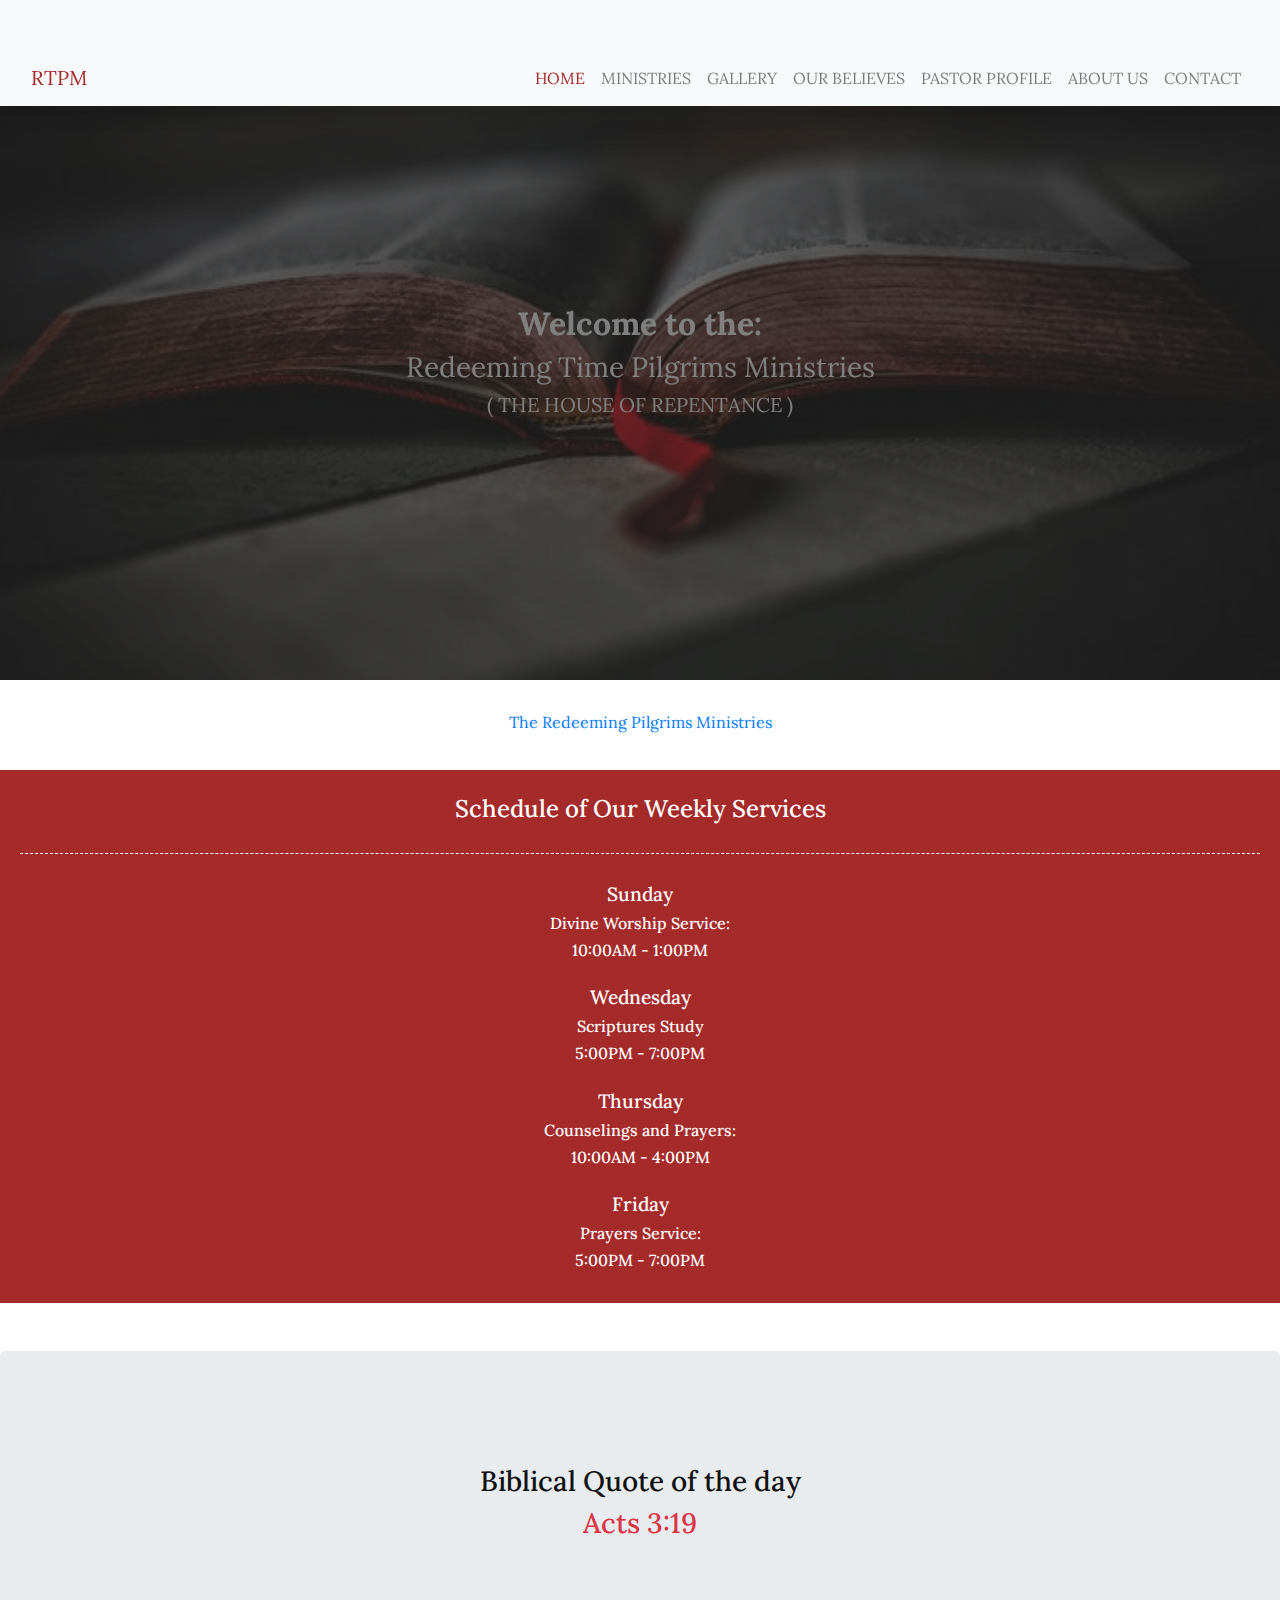
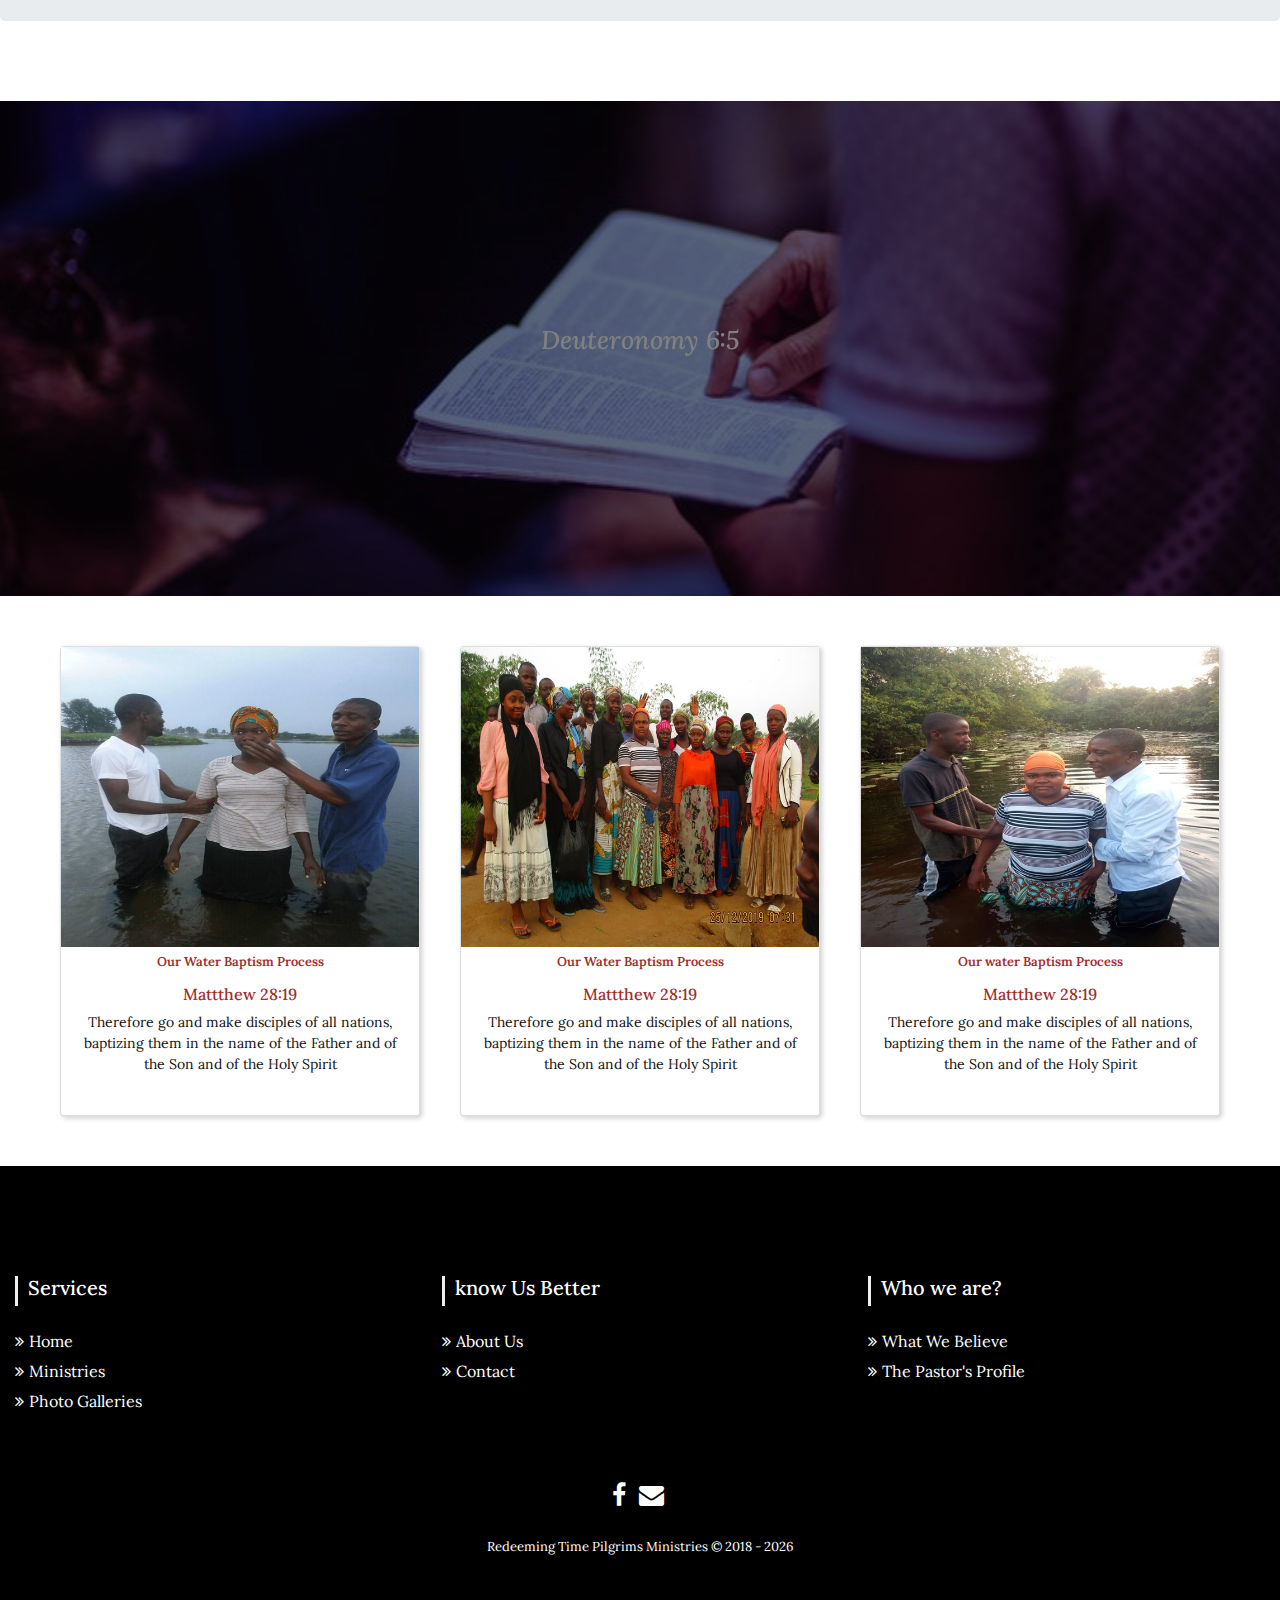
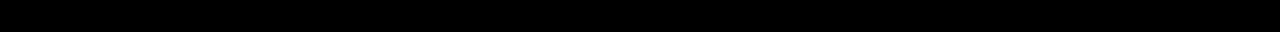
<file: index.html>
<!DOCTYPE html>
<html lang=en>
  <meta charset=UTF-8>
  <meta content="width=device-width,initial-scale=1" name=viewport>
  <link href="https://fonts.googleapis.com/css2?family=Lora&display=swap"
    rel=stylesheet>
  <script src="https://connect.facebook.net/en_US/sdk.js#xfbml=1&version=v8.0"
    async crossorigin=anonymous defer nonce=zPOfgUqF></script>
  <link
    href=https://stackpath.bootstrapcdn.com/font-awesome/4.7.0/css/font-awesome.min.css
    rel=stylesheet>
  <link
    href=https://maxcdn.bootstrapcdn.com/bootstrap/4.5.2/css/bootstrap.min.css
    rel=stylesheet>
  <link
    href="https://fonts.googleapis.com/css2?family=Lato&family=Montserrat&family=Open+Sans&family=Oswald&family=Roboto&display=swap"
    rel=stylesheet>
    <link href="./img/favicon.png" type="images/ico" rel="shortcut icon"/>
  <link href=css/style.css rel=stylesheet>
  <title>Home Page</title>
  <div id=fb-root></div>
  <nav class="bg-light fixed-top navbar navbar-expand-lg navbar-light shadow">
    <div class=container><a href=index.html class=navbar-brand
        id=main-logo-color>RTPM</a> <button aria-controls=navbarResponsive
        aria-expanded=false aria-label="Toggle navigation" class=navbar-toggler
        data-target=#navbarResponsive data-toggle=collapse type=button><span
          class=navbar-toggler-icon></span></button>
      <div
        class="collapse navbar-collapse" id=navbarResponsive>
        <ul class="ml-auto navbar-nav text-uppercase">
          <li class=nav-item><a href=index.html class="active-link nav-link
              active-class">Home <span class=sr-only>(current)</span></a>
            <li class=nav-item><a href=minstries.html class="active-link
                nav-link">Ministries</a>
              <li class=nav-item><a href=galleries-page.html class="active-link
                  nav-link">Gallery</a>
                <li class=nav-item><a href=what-we-believe.html
                    class="active-link nav-link">Our believes</a>
                  <li class=nav-item><a href=pastor-profile.html
                      class="active-link nav-link">Pastor Profile</a>
                    <li class=nav-item><a href=about-us-page.html
                        class="active-link nav-link">About Us</a>
                      <li class=nav-item><a href=contact-us-page.html
                          class="active-link nav-link">Contact</a></ul>
                    </div>
                  </div>
                </nav>
                <header class=masthead id=masthead-responsive>
                  <div class="container h-100">
                    <div class="row align-items-center h-100">
                      <div class="text-center text-white col-12">
                        <h2 class=font-weight-bold>Welcome to the:</h2>
                        <h3 class=font-weight-light>Redeeming Time Pilgrims
                          Ministries</h3>
                        <h5 class=font-weight-light>( THE HOUSE OF REPENTANCE )</h5>
                      </div>
                    </div>
                  </div>
                </header>
                <main class=main-container>
                  <div class=facebook-group>
                    <div class=fb-page data-adapt-container-width=true
                      data-height="" data-hide-cover=false
                      data-href="https://www.facebook.com/Redeeming-Time-Pilgrims-Ministries-1405002383111541/"
                      data-show-facepile=true data-small-header=false
                      data-tabs=timeline data-width="">
                      <blockquote
                        cite="https://www.facebook.com/Redeeming-Time-Pilgrims-Ministries-1405002383111541/"
                        class=fb-xfbml-parse-ignore><a
                          href="https://www.facebook.com/Redeeming-Time-Pilgrims-Ministries-1405002383111541/">The
                          Redeeming Pilgrims Ministries</a>
                      </blockquote>
                    </div>
                  </div>
                  <div id=main-scheduled-container>
                    <div class=outer-scheduled-header>
                      <h4>Schedule of Our Weekly Services</h4>
                    </div>
                    <hr class=index-horizontal-line>
                    <div class=scheduled-container>
                      <div class=outer-scheduled>
                        <h4>Sunday</h4>
                        <h5>Divine Worship Service:</h5>
                        <div class=inner-scheduled>
                          <h6>10:00AM - 1:00PM</h6>
                        </div>
                      </div>
                      <div class=outer-scheduled>
                        <h4>Wednesday</h4>
                        <h5>Scriptures Study</h5>
                        <div class=inner-scheduled>
                          <h6>5:00PM - 7:00PM</h6>
                        </div>
                      </div>
                      <div class=outer-scheduled>
                        <h4>Thursday</h4>
                        <h5>Counselings and Prayers:</h5>
                        <div class=inner-scheduled>
                          <h6>10:00AM - 4:00PM</h6>
                        </div>
                      </div>
                      <div class=outer-scheduled>
                        <h4>Friday</h4>
                        <h5>Prayers Service:</h5>
                        <div class=inner-scheduled>
                          <h6>5:00PM - 7:00PM</h6>
                        </div>
                      </div>
                    </div>
                  </div>
                  <section id=biblical-quotes class=py-5>
                    <div class="inner-content jumbotron jumbotron-container">
                      <div class=container>
                        <h3>Biblical Quote of the day</h3>
                        <h3 class=text-danger>Acts 3:19</h3>
                        <p><span class="text-danger first-txt-type"
                            data-first-wait=4000 data-first-words='[" Repent
                            therefore, and turn back, that your sins may be
                            blotted out." ]'></span></div>
                      </div>
                    </section>
                    <header class="masthead praise-and-worship-container">
                      <div class="container h-100" id=responsive-scripture-text>
                        <div class="row align-items-center h-100">
                          <div class="text-center text-white col-12 font-italic
                            font-weight-bold">
                            <h4>Deuteronomy 6:5</h4>
                            <p><span class=second-txt-type data-second-wait=4000
                                data-second-words='[" Love the LORD your God
                                with all your heart and with all your soul and
                                with all your strength." ]'></span></div>
                          </div>
                        </div>
                      </header>
                      <div class=profile-card-container>
                        <div class=card>
                          <div class=img><img src=./img/church8.jpg></div>
                          <div class=top-text>
                            <h4>Our Water Baptism Process</h4>
                          </div>
                          <div class=bottom-text>
                            <div class=text>
                              <h5 class=text-header>Mattthew 28:19</h5>
                              <p>Therefore go and make disciples of all nations,
                                baptizing them in the name of the Father and of
                                the Son and of the Holy Spirit</div>
                            </div>
                          </div>
                          <div class=card>
                            <div class=img><img src=./img/church28.jpg></div>
                            <div class=top-text>
                              <h4>Our Water Baptism Process</h4>
                            </div>
                            <div class=bottom-text>
                              <div class=text>
                                <h5 class=text-header>Mattthew 28:19</h5>
                                <p>Therefore go and make disciples of all
                                  nations, baptizing them in the name of the
                                  Father and of the Son and of the Holy Spirit</div>
                              </div>
                            </div>
                            <div class=card>
                              <div class=img><img src=./img/church34.jpg></div>
                              <div class=top-text>
                                <h4>Our water Baptism Process</h4>
                              </div>
                              <div class=bottom-text>
                                <div class=text>
                                  <h5 class=text-header>Mattthew 28:19</h5>
                                  <p>Therefore go and make disciples of all
                                    nations, baptizing them in the name of the
                                    Father and of the Son and of the Holy Spirit</div>
                                </div>
                              </div>
                            </div>
                          </main>
                          <section id=footer>
                            <div class=container>
                              <div class="row text-center text-md-left
                                text-sm-left text-xs-center">
                                <div class="col-xs-12 col-md-4 col-sm-4">
                                  <h5>Services</h5>
                                  <ul class="list-unstyled quick-links">
                                    <li><a href=index.html class=footer-logo><i
                                          class="fa fa-angle-double-right"></i>Home</a>
                                      <li><a href=minstries.html
                                          class=footer-logo><i class="fa
                                            fa-angle-double-right"></i>Ministries</a>
                                        <li><a href=galleries-page.html
                                            class=footer-logo><i class="fa
                                              fa-angle-double-right"></i>Photo
                                            Galleries</a></ul>
                                      </div>
                                      <div class="col-xs-12 col-md-4 col-sm-4">
                                        <h5>know Us Better</h5>
                                        <ul class="list-unstyled quick-links">
                                          <li><a href=about-us-page.html
                                              class=footer-logo><i class="fa
                                                fa-angle-double-right"></i>About
                                              Us</a>
                                            <li><a href=contact-us-page.html
                                                class=footer-logo><i class="fa
                                                  fa-angle-double-right"></i>Contact</a></ul>
                                          </div>
                                          <div class="col-xs-12 col-md-4
                                            col-sm-4">
                                            <h5>Who we are?</h5>
                                            <ul class="list-unstyled
                                              quick-links">
                                              <li><a href=what-we-believe.html
                                                  class=footer-logo><i class="fa
                                                    fa-angle-double-right"></i>What
                                                  We Believe</a>
                                                <li><a href=pastor-profile.html
                                                    class=footer-logo><i
                                                      class="fa
                                                      fa-angle-double-right"></i>The
                                                    Pastor's Profile</a></ul>
                                              </div>
                                            </div>
                                            <div class=row>
                                              <div class="col-xs-12 col-md-12
                                                col-sm-12 mt-2 mt-sm-5">
                                                <ul class="text-center
                                                  list-inline list-unstyled
                                                  social">
                                                  <li class=list-inline-item><a
                                                      href=https://www.facebook.com/abraham.sarnie
                                                      target=_blank><i class="fa
                                                        fa-facebook
                                                        footer-icon-color"
                                                        aria-hidden=true></i></a>
                                                    <li class=list-inline-item><a
                                                        href=mailto:a_sarnie@yahoo.com
                                                        target=_blank><i
                                                          class="fa fa-envelope"
                                                          aria-hidden=true></i></a></ul>
                                                  </div>
                                                  <hr>
                                                </div>
                                                <div class=row>
                                                  <div class="col-xs-12
                                                    col-md-12 col-sm-12 mt-2
                                                    mt-sm-2 text-center
                                                    text-white">
                                                    <p
                                                      class=all-reversed-footer-text>Redeeming Time Pilgrims Ministries
                                                      <script>
                                                    (new Date).getFullYear() && document.write(" © 2018 - " + (new Date).getFullYear())
                                                    </script>
                                                      </div>
                                                    <hr>
                                                  </div>
                                                </div>
                                              </section><a href=#
                                                class=to-the-top><i class="fa
                                                  fa-chevron-circle-up"></i></a>
                                              <script
                                                src="https://connect.facebook.net/en_US/sdk.js#xfbml=1&version=v8.0"
                                                async crossorigin=anonymous
                                                defer nonce=sE8lvSgz></script>
                                              <script
                                                src="https://ajax.googleapis.com/ajax/libs/jquery/3.5.1/jquery.min.js"></script>
                                              <script
                                                src="https://cdnjs.cloudflare.com/ajax/libs/popper.js/1.16.0/umd/popper.min.js"></script>
                                              <script
                                                src="https://maxcdn.bootstrapcdn.com/bootstrap/4.5.2/js/bootstrap.min.js"></script>
                                              <script src="./js/style.js"></script>
</file>
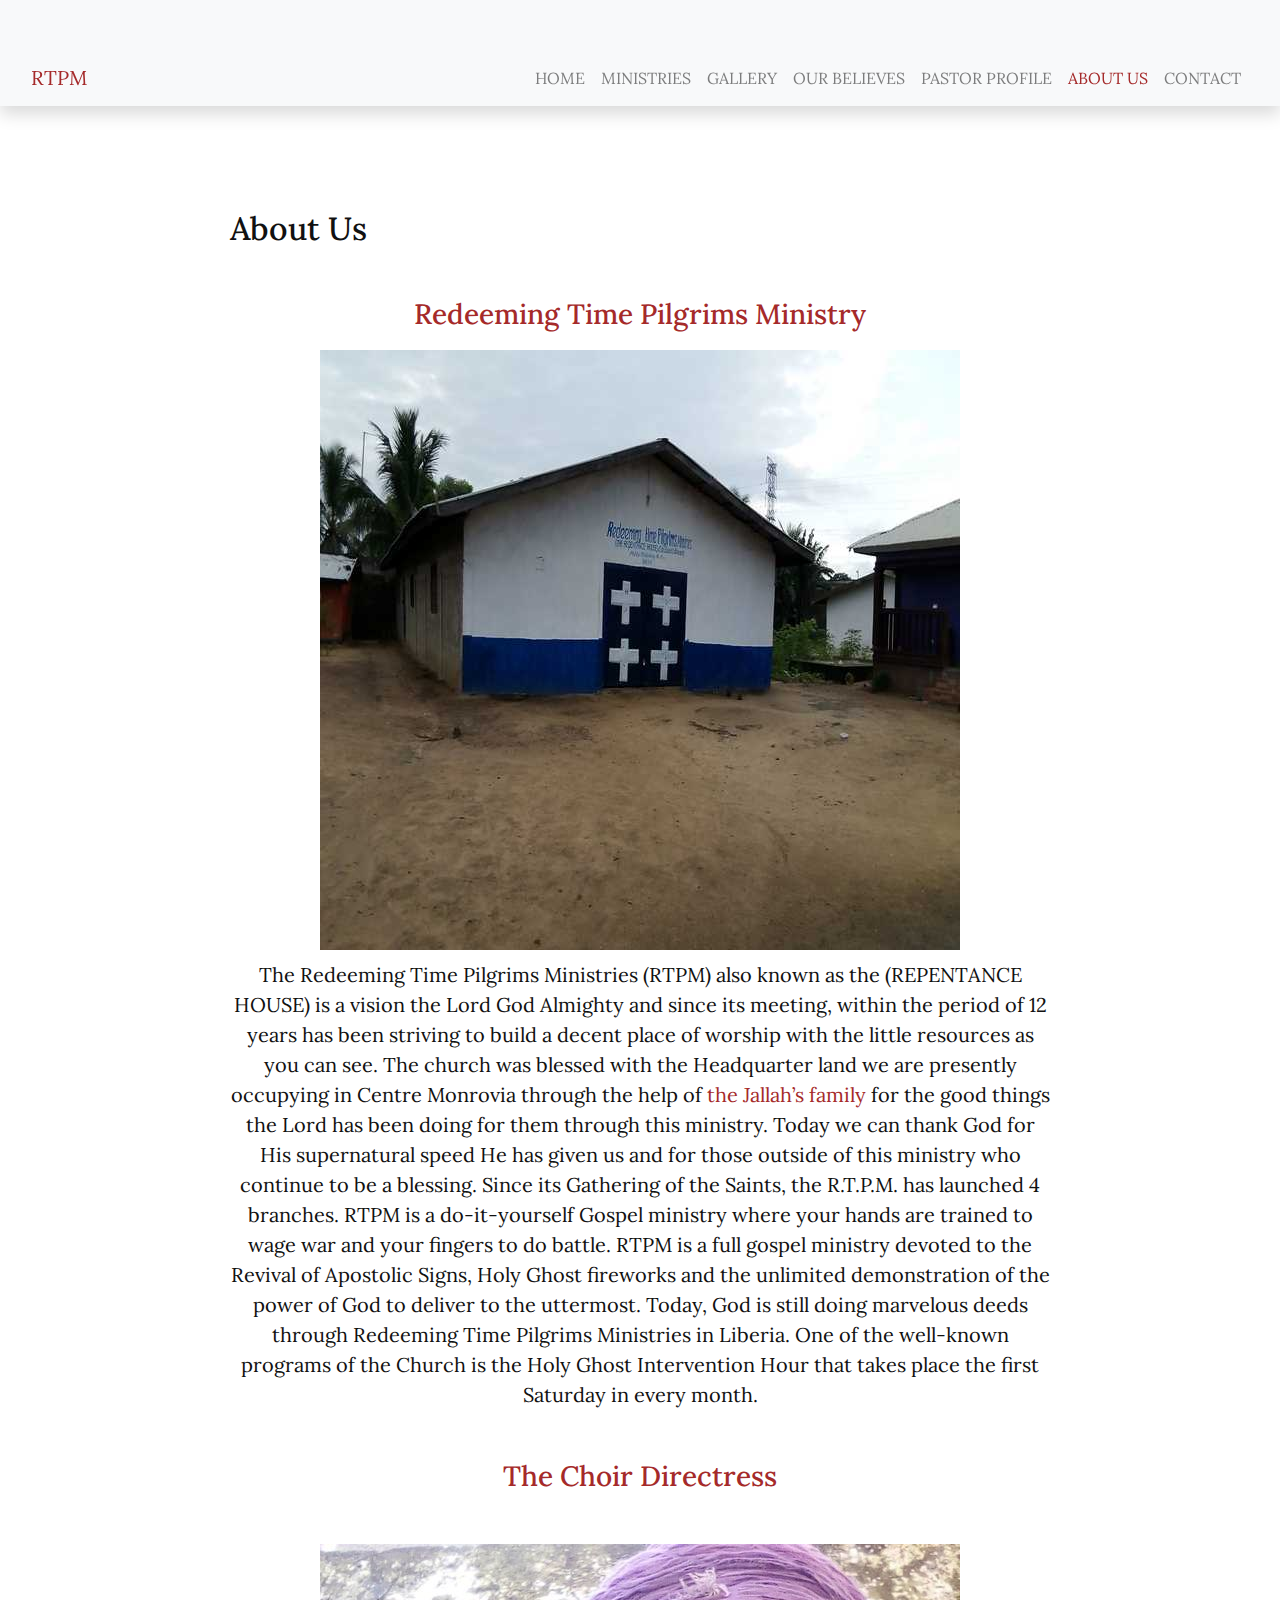
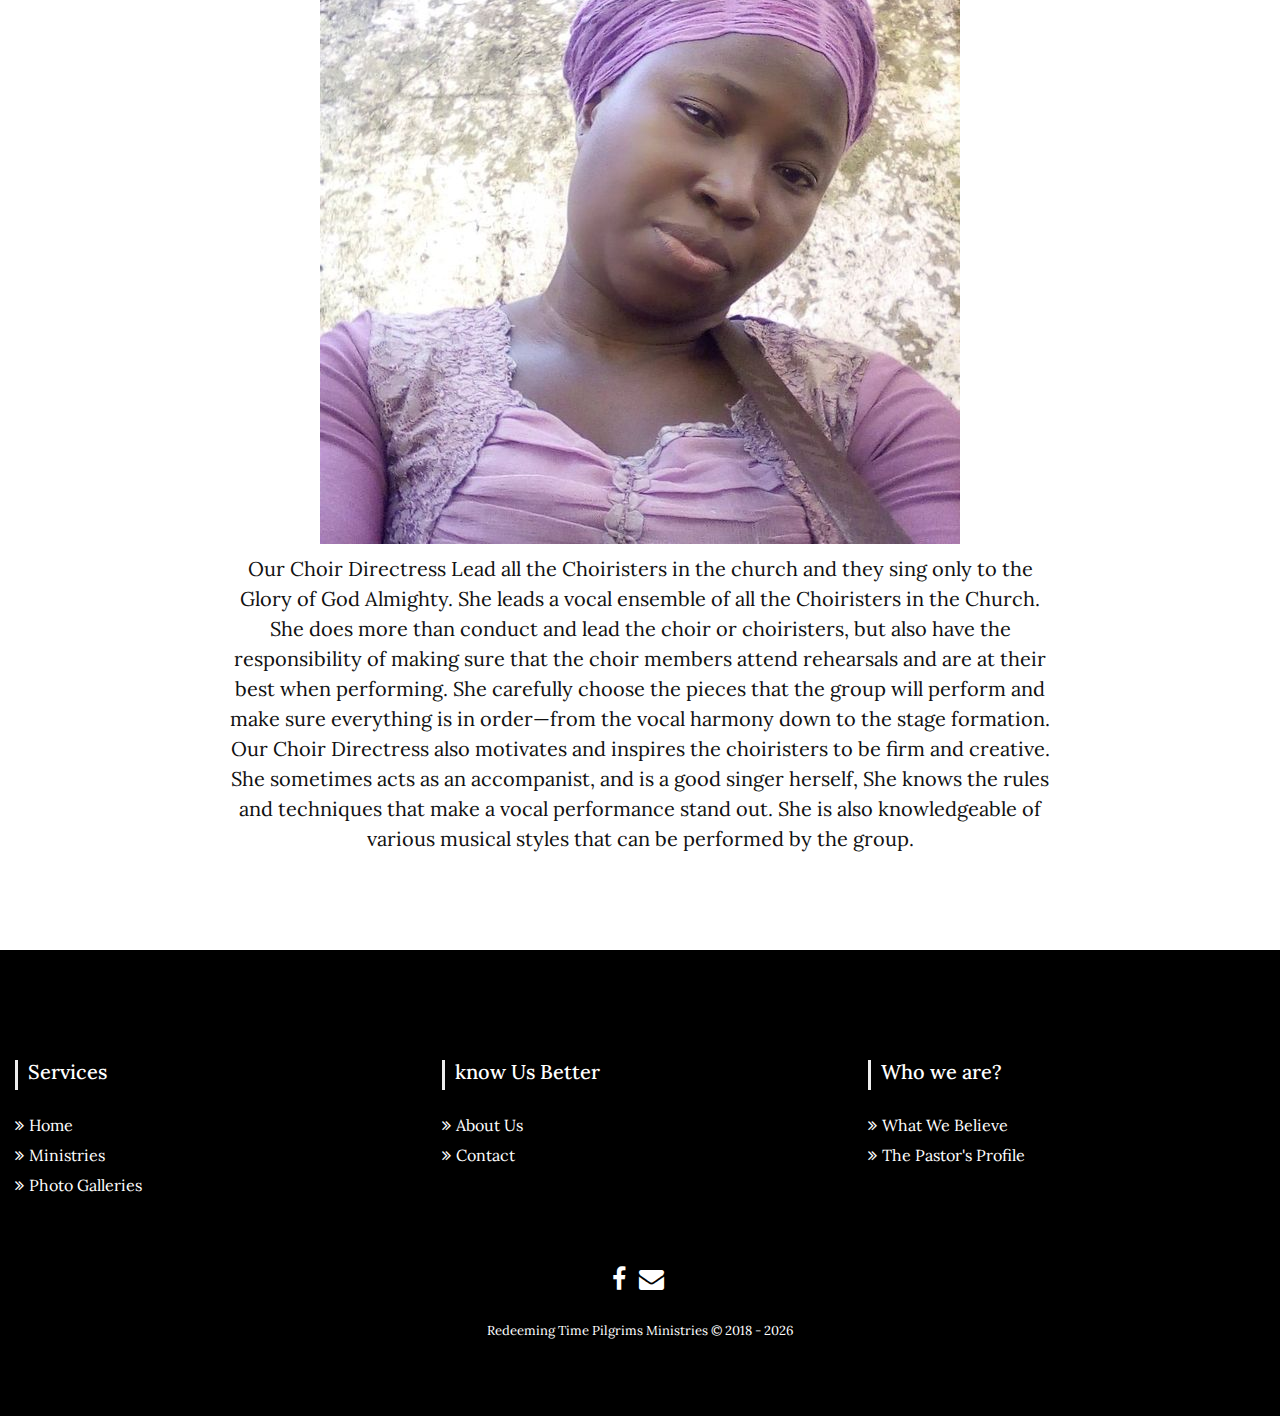
<file: about-us-page.html>
<!DOCTYPE html>
<html lang=en>
  <meta charset=UTF-8>
  <meta content="width=device-width,initial-scale=1" name=viewport>
  <link href="https://fonts.googleapis.com/css2?family=Lora&display=swap"
    rel=stylesheet>
  <link
    href=https://stackpath.bootstrapcdn.com/font-awesome/4.7.0/css/font-awesome.min.css
    rel=stylesheet>
  <link
    href=https://maxcdn.bootstrapcdn.com/bootstrap/4.5.2/css/bootstrap.min.css
    rel=stylesheet>
  <link href=css/style.css rel=stylesheet>
  <title>About Us Page</title>
  <nav class="bg-light fixed-top navbar navbar-expand-lg navbar-light shadow">
    <div class=container><a href=index.html class=navbar-brand
        id=main-logo-color>RTPM</a> <button aria-controls=navbarResponsive
        aria-expanded=false aria-label="Toggle navigation" class=navbar-toggler
        data-target=#navbarResponsive data-toggle=collapse type=button><span
          class=navbar-toggler-icon></span></button>
      <div
        class="collapse navbar-collapse" id=navbarResponsive>
        <ul class="ml-auto navbar-nav text-uppercase">
          <li class=nav-item><a href=index.html class="active-link nav-link">Home
              <span class=sr-only>(current)</span></a>
            <li class=nav-item><a href=minstries.html class="active-link
                nav-link">Ministries</a>
              <li class=nav-item><a href=galleries-page.html class="active-link
                  nav-link">Gallery</a>
                <li class=nav-item><a href=what-we-believe.html
                    class="active-link nav-link">Our believes</a>
                  <li class=nav-item><a href=pastor-profile.html
                      class="active-link nav-link">Pastor Profile</a>
                    <li class=nav-item><a href=about-us-page.html
                        class="active-link nav-link active-class">About Us</a>
                      <li class=nav-item><a href=contact-us-page.html
                          class="active-link nav-link">Contact</a></ul>
                    </div>
                  </div>
                </nav>
                <section class=about-us-container>
                  <div class=container>
                    <h1 class=about-us-inner-title>About Us</h1>
                    <div class=about-us-inner>
                      <h3>Redeeming Time Pilgrims Ministry</h3><img alt=about-us
                        class="img-responsive zoom-img" src=./img/church42.jpg>
                      <p>The Redeeming Time Pilgrims Ministries (RTPM) also
                        known as the (REPENTANCE HOUSE) is a vision the Lord God
                        Almighty and since its meeting, within the period of 12
                        years has been striving to build a decent place of
                        worship with the little
                        resources as you can see. The church was blessed with
                        the Headquarter land we are presently occupying in
                        Centre Monrovia through the help of <span
                          style=color:brown> the
                          Jallah’s family </span> for the good things
                        the Lord has been doing for them through this ministry.
                        Today we can thank God for His supernatural speed He has
                        given us and for those outside of this ministry who
                        continue to be a blessing. Since its Gathering of the
                        Saints, the R.T.P.M.
                        has launched 4 branches. RTPM is a do-it-yourself Gospel
                        ministry where your hands are trained to wage war and
                        your fingers to do battle. RTPM is a full gospel
                        ministry devoted to the Revival of Apostolic Signs, Holy
                        Ghost fireworks and
                        the unlimited demonstration of the power of God to
                        deliver to the uttermost. Today, God is still doing
                        marvelous deeds through Redeeming Time Pilgrims
                        Ministries in Liberia. One of the well-known programs of
                        the Church is the Holy Ghost
                        Intervention Hour that takes place the first Saturday in
                        every month.
                      </div>
                    </div>
                    <div class=container>
                      <div class=about-us-inner>
                        <h3>The Choir Directress</h3>
                        <h5>Mrs. Glorious D. Cole</h5><img alt=about-us
                          class="img-responsive add-border-hover"
                          src=./img/church16.jpg>
                        <p>Our Choir Directress Lead all the Choiristers in the
                          church and they sing only to the Glory of God
                          Almighty. She leads a vocal ensemble of all the
                          Choiristers in the Church. She does more than conduct
                          and lead the choir or choiristers, but
                          also have the responsibility of making sure that the
                          choir members attend rehearsals and are at their best
                          when performing. She carefully choose the pieces that
                          the group will perform and make sure everything is in
                          order—from the vocal
                          harmony down to the stage formation. Our Choir
                          Directress also motivates and inspires the choiristers
                          to be firm and creative. She sometimes acts as an
                          accompanist, and is a good singer herself, She knows
                          the rules and techniques that
                          make a vocal performance stand out. She is also
                          knowledgeable of various musical styles that can be
                          performed by the group.</div>
                      </div>
                    </section>
                    <section id=footer>
                      <div class=container>
                        <div class="row text-center text-md-left text-sm-left
                          text-xs-center">
                          <div class="col-xs-12 col-md-4 col-sm-4">
                            <h5>Services</h5>
                            <ul class="list-unstyled quick-links">
                              <li><a href=index.html class=footer-logo><i
                                    class="fa fa-angle-double-right"></i>Home</a>
                                <li><a href=minstries.html class=footer-logo><i
                                      class="fa fa-angle-double-right"></i>Ministries</a>
                                  <li><a href=galleries-page.html
                                      class=footer-logo><i class="fa
                                        fa-angle-double-right"></i>Photo
                                      Galleries</a></ul>
                                </div>
                                <div class="col-xs-12 col-md-4 col-sm-4">
                                  <h5>know Us Better</h5>
                                  <ul class="list-unstyled quick-links">
                                    <li><a href=about-us-page.html
                                        class=footer-logo><i class="fa
                                          fa-angle-double-right"></i>About Us</a>
                                      <li><a href=contact-us-page.html
                                          class=footer-logo><i class="fa
                                            fa-angle-double-right"></i>Contact</a></ul>
                                    </div>
                                    <div class="col-xs-12 col-md-4 col-sm-4">
                                      <h5>Who we are?</h5>
                                      <ul class="list-unstyled quick-links">
                                        <li><a href=what-we-believe.html
                                            class=footer-logo><i class="fa
                                              fa-angle-double-right"></i>What We
                                            Believe</a>
                                          <li><a href=pastor-profile.html
                                              class=footer-logo><i class="fa
                                                fa-angle-double-right"></i>The
                                              Pastor's Profile</a></ul>
                                        </div>
                                      </div>
                                      <div class=row>
                                        <div class="col-xs-12 col-md-12
                                          col-sm-12 mt-2 mt-sm-5">
                                          <ul class="list-unstyled list-inline
                                            social text-center">
                                            <li class=list-inline-item><a
                                                href=https://www.facebook.com/abraham.sarnie
                                                target=_blank><i class="fa
                                                  fa-facebook footer-icon-color"
                                                  aria-hidden=true></i></a>
                                              <li class=list-inline-item><a
                                                  href=mailto:a_sarnie@yahoo.com
                                                  target=_blank><i class="fa
                                                    fa-envelope"
                                                    aria-hidden=true></i></a></ul>
                                            </div>
                                            <hr>
                                          </div>
                                          <div class=row>
                                            <div class="col-xs-12
                                              col-md-12 col-sm-12 mt-2
                                              mt-sm-2 text-center
                                              text-white">
                                              <p
                                                class=all-reversed-footer-text>Redeeming Time Pilgrims Ministries
                                                <script>
                  (new Date).getFullYear() && document.write(" © 2018 - " + (new Date).getFullYear())
              </script>
                                                </div>
                                              <hr>
                                            </div>
                                          </div>
                                        </section><a href=# class=to-the-top><i
                                            class="fa fa-chevron-circle-up"></i></a>
                                        <script
                                          src=https://ajax.googleapis.com/ajax/libs/jquery/3.5.1/jquery.min.js></script>
                                        <script
                                          src=https://cdnjs.cloudflare.com/ajax/libs/popper.js/1.16.0/umd/popper.min.js></script>
                                        <script
                                          src=https://maxcdn.bootstrapcdn.com/bootstrap/4.5.2/js/bootstrap.min.js></script>
                                        <script src="js/style.js"></script>
</file>
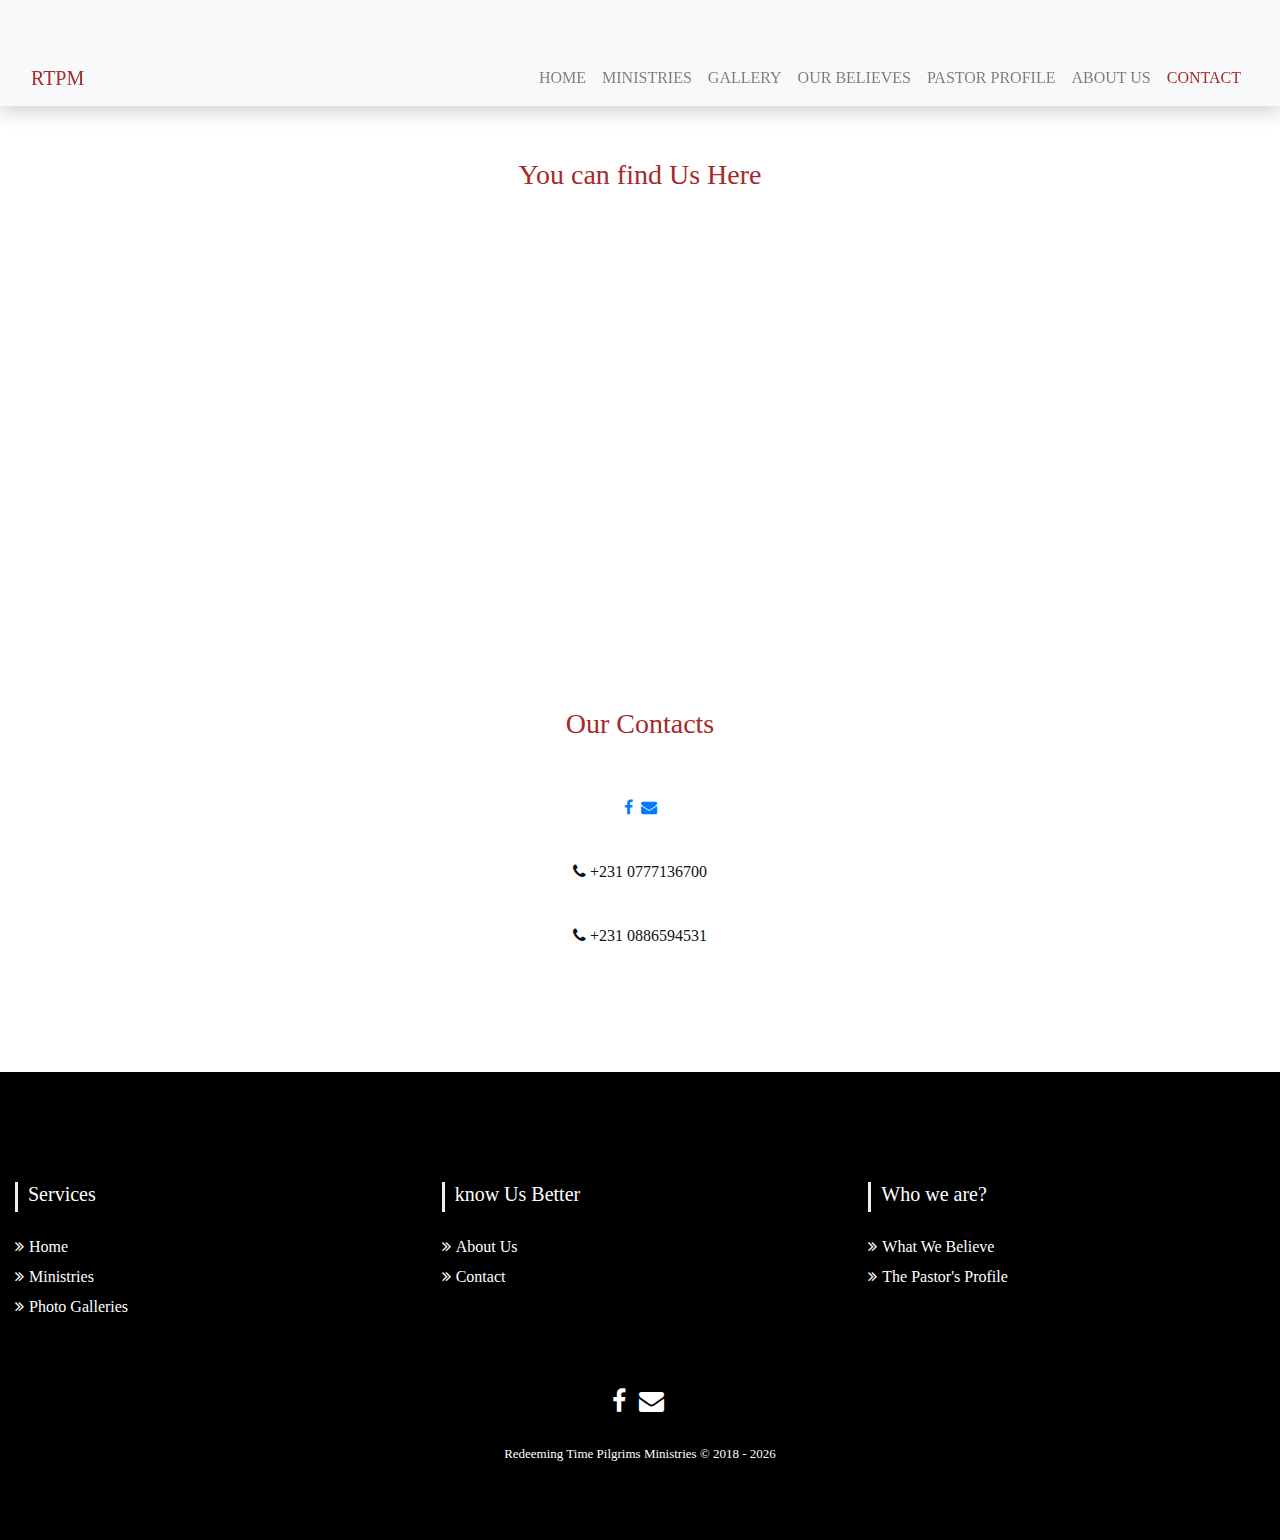
<file: contact-us-page.html>
<!DOCTYPE html>
<html lang=en>
  <meta charset=UTF-8>
  <meta content="width=device-width,initial-scale=1" name=viewport>
  <link
    href=https://stackpath.bootstrapcdn.com/font-awesome/4.7.0/css/font-awesome.min.css
    rel=stylesheet>
  <link
    href=https://maxcdn.bootstrapcdn.com/bootstrap/4.5.2/css/bootstrap.min.css
    rel=stylesheet>
  <link
    href="https://fonts.googleapis.com/css2?family=Lato&family=Montserrat&family=Open+Sans&family=Oswald&family=Roboto&display=swap"
    rel=stylesheet>
  <link href=css/style.css rel=stylesheet>
  <title>Contact Us Page</title>
  <nav class="bg-light fixed-top navbar navbar-expand-lg navbar-light shadow">
    <div class=container><a href=index.html class=navbar-brand
        id=main-logo-color>RTPM</a> <button aria-controls=navbarResponsive
        aria-expanded=false aria-label="Toggle navigation" class=navbar-toggler
        data-target=#navbarResponsive data-toggle=collapse type=button><span
          class=navbar-toggler-icon></span></button>
      <div
        class="collapse navbar-collapse" id=navbarResponsive>
        <ul class="ml-auto navbar-nav text-uppercase">
          <li class=nav-item><a href=index.html class="active-link nav-link">Home
              <span class=sr-only>(current)</span></a>
            <li class=nav-item><a href=minstries.html class="active-link
                nav-link">Ministries</a>
              <li class=nav-item><a href=galleries-page.html class="active-link
                  nav-link">Gallery</a>
                <li class=nav-item><a href=what-we-believe.html
                    class="active-link nav-link">Our believes</a>
                  <li class=nav-item><a href=pastor-profile.html
                      class="active-link nav-link">Pastor Profile</a>
                    <li class=nav-item><a href=about-us-page.html
                        class="active-link nav-link">About Us</a>
                      <li class=nav-item><a href=contact-us-page.html
                          class="active-link nav-link active-class">Contact</a></ul>
                    </div>
                  </div>
                </nav>
                <section id=contact-container class=py-2>
                  <div class=container id=inner-map-container>
                    <h3 class="text-center h3-contact-text font-weight-light">You
                      can find Us Here</h3><iframe allowfullscreen
                      aria-hidden=false frameborder=0 height=450
                      src="https://www.google.com/maps/embed?pb=!1m18!1m12!1m3!1d126880.71396863174!2d-10.804133368339231!3d6.391122470880592!2m3!1f0!2f0!3f0!3m2!1i1024!2i768!4f13.1!3m3!1m2!1s0xf09fb4259a3382b%3A0x140b2f43c6833302!2sThe%20Redeeming%20Time%20Pilgrims%20Ministries!5e0!3m2!1sen!2sit!4v1597874111696!5m2!1sen!2sit"
                      style=border:0 tabindex=0 width=900></iframe></div>
                  <article class=contact-details>
                    <div class=container>
                      <h3 class="text-center h3-contact-text">Our Contacts</h3>
                      <div class=row>
                        <div class="col-xs-12 col-md-12 col-sm-12 mt-2 mt-sm-5">
                          <ul class="list-unstyled list-inline social
                            text-center">
                            <li class=list-inline-item><a
                                href=https://www.facebook.com/abraham.sarnie
                                target=_blank><i class="fa fa-facebook"
                                  aria-hidden=true></i></a>
                              <li class=list-inline-item><a
                                  href=mailto:a_sarnie@yahoo.com target=_blank><i
                                    class="fa fa-envelope" aria-hidden=true></i></a></ul>
                              <div>
                                <ul class="col-xs-12 col-md-12 col-sm-12
                                  list-inline list-unstyled">
                                  <li class=list-inline-item>
                                    <li><i class="fa fa-phone" aria-hidden=true></i>
                                      +231 0777136700</ul>
                                    <ul class="col-xs-12 col-md-12 col-sm-12
                                      list-inline list-unstyled">
                                      <li class=list-inline-item>
                                        <li><i class="fa fa-phone"
                                            aria-hidden=true></i> +231
                                          0886594531</ul>
                                      </div>
                                    </div>
                                  </div>
                                </div>
                              </article>
                            </section>
                            <section id=footer>
                              <div class=container>
                                <div class="text-center row text-md-left
                                  text-sm-left text-xs-center">
                                  <div class="col-xs-12 col-md-4 col-sm-4">
                                    <h5>Services</h5>
                                    <ul class="list-unstyled quick-links">
                                      <li><a href=index.html class=footer-logo><i
                                            class="fa fa-angle-double-right"></i>Home</a>
                                        <li><a href=minstries.html
                                            class=footer-logo><i class="fa
                                              fa-angle-double-right"></i>Ministries</a>
                                          <li><a href=galleries-page.html
                                              class=footer-logo><i class="fa
                                                fa-angle-double-right"></i>Photo
                                              Galleries</a></ul>
                                        </div>
                                        <div class="col-xs-12 col-md-4
                                          col-sm-4">
                                          <h5>know Us Better</h5>
                                          <ul class="list-unstyled quick-links">
                                            <li><a href=about-us-page.html
                                                class=footer-logo><i class="fa
                                                  fa-angle-double-right"></i>About
                                                Us</a>
                                              <li><a href=contact-us-page.html
                                                  class=footer-logo><i class="fa
                                                    fa-angle-double-right"></i>Contact</a></ul>
                                            </div>
                                            <div class="col-xs-12 col-md-4
                                              col-sm-4">
                                              <h5>Who we are?</h5>
                                              <ul class="list-unstyled
                                                quick-links">
                                                <li><a href=what-we-believe.html
                                                    class=footer-logo><i
                                                      class="fa
                                                      fa-angle-double-right"></i>What
                                                    We Believe</a>
                                                  <li><a
                                                      href=pastor-profile.html
                                                      class=footer-logo><i
                                                        class="fa
                                                        fa-angle-double-right"></i>The
                                                      Pastor's Profile</a></ul>
                                                </div>
                                              </div>
                                              <div class=row>
                                                <div class="col-xs-12 col-md-12
                                                  col-sm-12 mt-2 mt-sm-5">
                                                  <ul class="list-unstyled
                                                    list-inline social
                                                    text-center">
                                                    <li class=list-inline-item><a
                                                        href=https://www.facebook.com/abraham.sarnie
                                                        target=_blank><i
                                                          class="fa fa-facebook
                                                          footer-icon-color"
                                                          aria-hidden=true></i></a>
                                                      <li
                                                        class=list-inline-item><a
                                                          href=mailto:a_sarnie@yahoo.com
                                                          target=_blank><i
                                                            class="fa
                                                            fa-envelope"
                                                            aria-hidden=true></i></a></ul>
                                                    </div>
                                                    <hr>
                                                  </div>
                                                  <div class=row>
                                                    <div class="col-xs-12
                                                      col-md-12 col-sm-12 mt-2
                                                      mt-sm-2 text-center
                                                      text-white">
                                                      <p
                                                        class=all-reversed-footer-text>Redeeming Time Pilgrims Ministries
                                                        <script>
                          (new Date).getFullYear() && document.write(" © 2018 - " + (new Date).getFullYear())
                      </script>
                                                        </div>
                                                      <hr>
                                                    </div>
                                                  </div>
                                                </section><a href=#
                                                  class=to-the-top><i class="fa
                                                    fa-chevron-circle-up"></i></a>
                                                <script
                                                  src=https://ajax.googleapis.com/ajax/libs/jquery/3.5.1/jquery.min.js></script>
                                                <script
                                                  src=https://cdnjs.cloudflare.com/ajax/libs/popper.js/1.16.0/umd/popper.min.js></script>
                                                <script
                                                  src=https://maxcdn.bootstrapcdn.com/bootstrap/4.5.2/js/bootstrap.min.js></script>
                                                <script src=js/style.js></script>
</file>
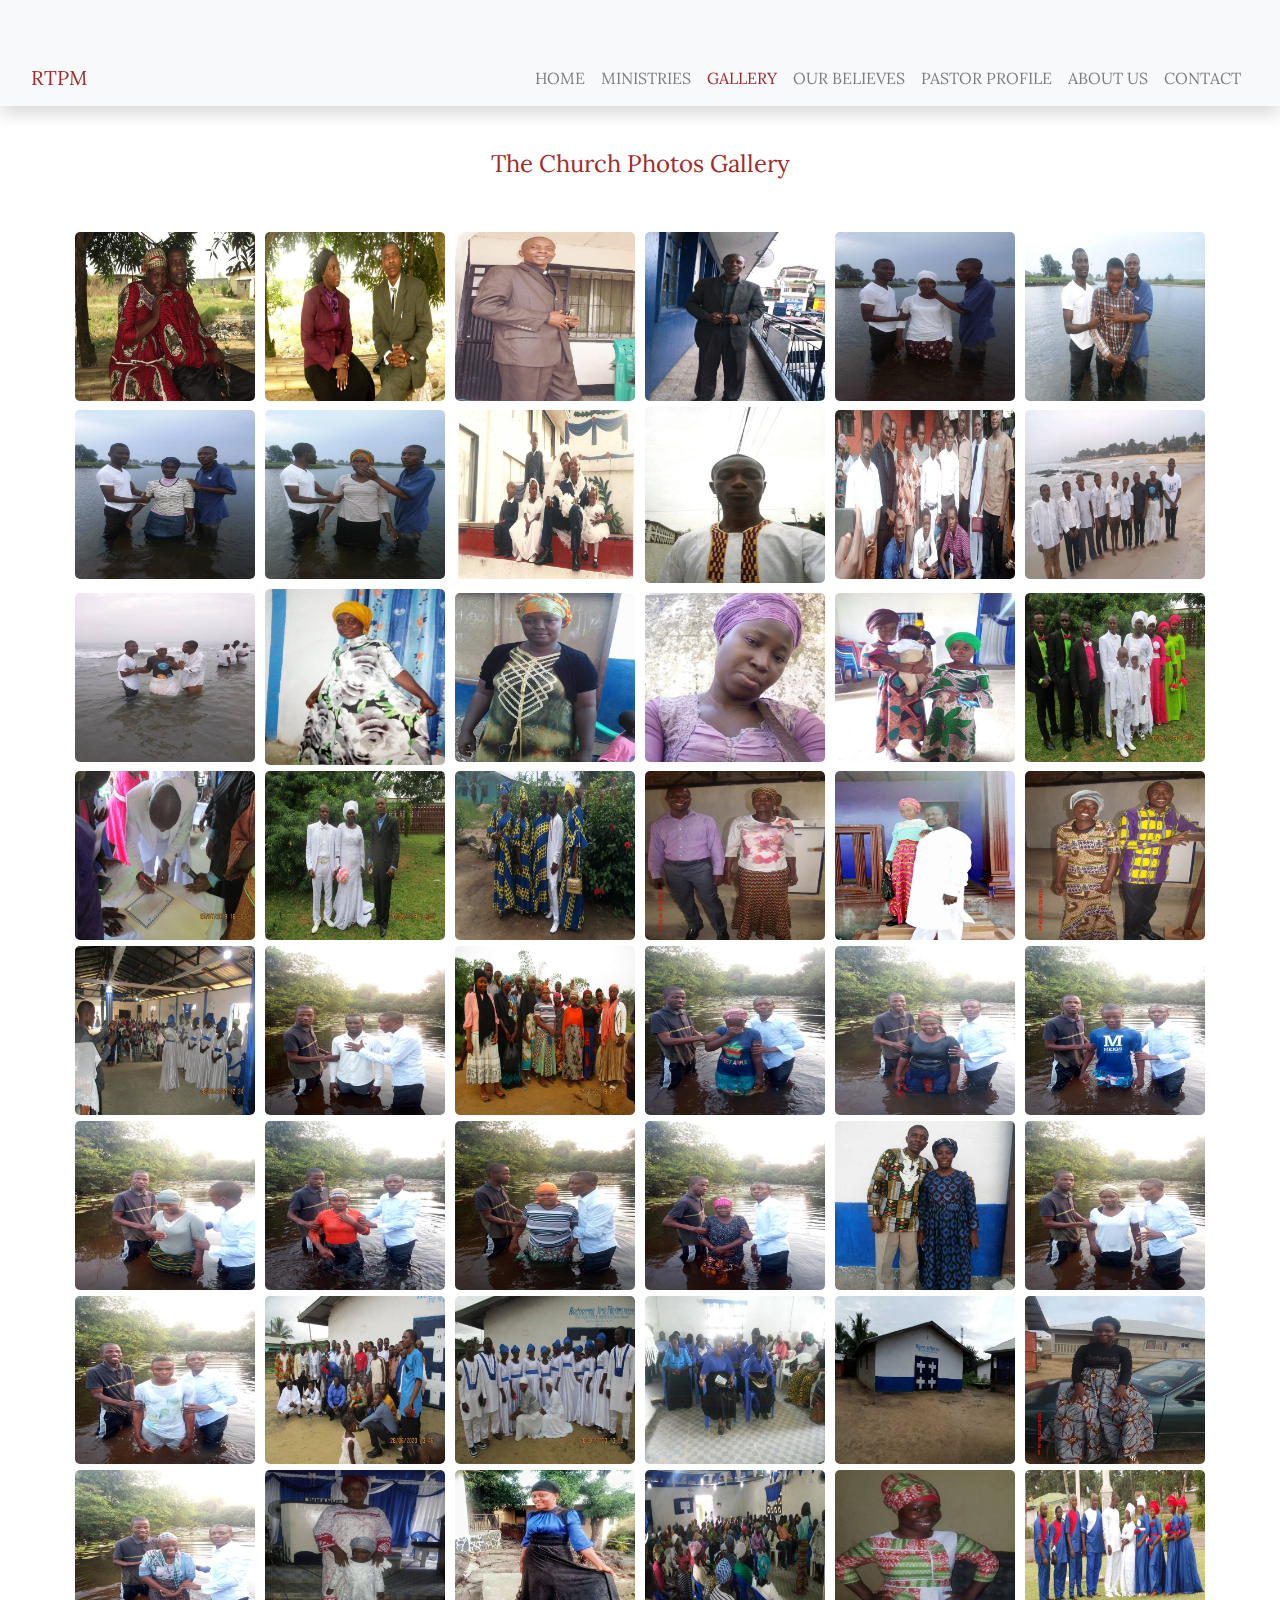
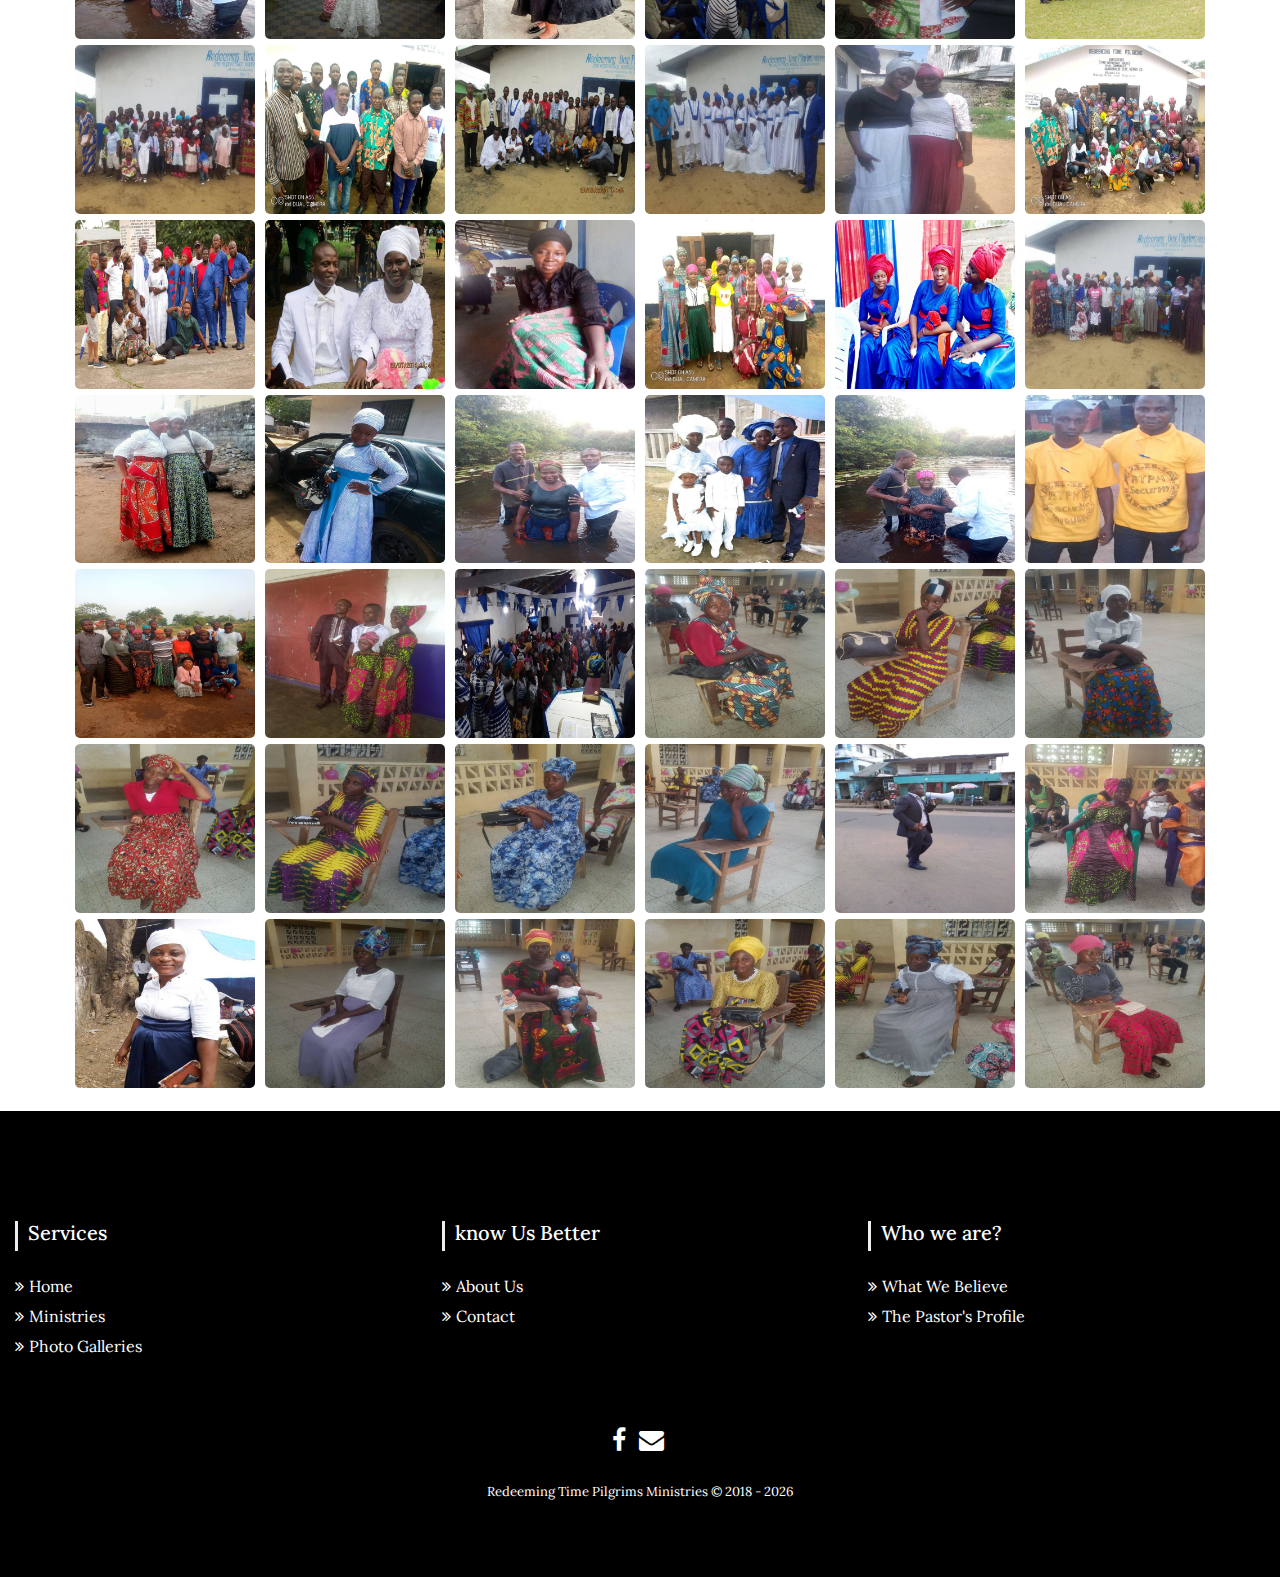
<file: galleries-page.html>
<!DOCTYPE html>
<html lang=en>
  <meta charset=UTF-8>
  <meta content="width=device-width,initial-scale=1" name=viewport>
  <link href="https://fonts.googleapis.com/css2?family=Lora&display=swap"
    rel=stylesheet>
  <link
    href=https://stackpath.bootstrapcdn.com/font-awesome/4.7.0/css/font-awesome.min.css
    rel=stylesheet>
  <link
    href=https://maxcdn.bootstrapcdn.com/bootstrap/4.5.2/css/bootstrap.min.css
    rel=stylesheet>
  <link href=css/style.css rel=stylesheet>
  <title>Photos Gallery Page</title>
  <nav class="bg-light fixed-top navbar navbar-expand-lg navbar-light shadow">
    <div class=container><a href=index.html class=navbar-brand
        id=main-logo-color>RTPM</a> <button aria-controls=navbarResponsive
        aria-expanded=false aria-label="Toggle navigation" class=navbar-toggler
        data-target=#navbarResponsive data-toggle=collapse type=button><span
          class=navbar-toggler-icon></span></button>
      <div
        class="collapse navbar-collapse" id=navbarResponsive>
        <ul class="ml-auto navbar-nav text-uppercase">
          <li class=nav-item><a href=index.html class="active-link nav-link">Home
              <span class=sr-only>(current)</span></a>
            <li class=nav-item><a href=minstries.html class="active-link
                nav-link">Ministries</a>
              <li class=nav-item><a href=galleries-page.html class="active-link
                  nav-link active-class">Gallery</a>
                <li class=nav-item><a href=what-we-believe.html
                    class="active-link nav-link">Our believes</a>
                  <li class=nav-item><a href=pastor-profile.html
                      class="active-link nav-link">Pastor Profile</a>
                    <li class=nav-item><a href=about-us-page.html
                        class="active-link nav-link">About Us</a>
                      <li class=nav-item><a href=contact-us-page.html
                          class="active-link nav-link">Contact</a></ul>
                    </div>
                  </div>
                </nav>
                <div class=container id=photo-gallery-title>
                  <h4 class=font-weight-light>The Church Photos Gallery</h4>
                </div>
                <div class="container gallery-container"><a href=#img1><img
                      src=img/church1.jpg class=small> </a><a href=#img2><img
                      src=img/church2.jpg class=small> </a><a href=#img3><img
                      src=img/church3.jpg class=small> </a><a href=#img4><img
                      src=img/church4.jpg class=small> </a><a href=#img5><img
                      src=img/church5.jpg class=small> </a>
                  <a
                    href=#img6><img src=img/church6.jpg class=small> </a><a
                    href=#img7><img src=img/church7.jpg class=small> </a><a
                    href=#img8><img src=img/church8.jpg class=small> </a><a
                    href=#img9><img src=img/church9.jpg class=small> </a><a
                    href=#img10><img src=img/church10.jpg class=small> </a>
                  <a
                    href=#img11><img src=img/church11.jpg class=small> </a><a
                    href=#img12><img src=img/church12.jpg class=small> </a><a
                    href=#img13><img src=img/church13.jpg class=small> </a><a
                    href=#img14><img src=img/church14.jpg class=small> </a><a
                    href=#img15><img src=img/church15.jpg class=small> </a>
                  <a
                    href=#img16><img src=img/church16.jpg class=small> </a><a
                    href=#img17><img src=img/church17.jpg class=small> </a><a
                    href=#img18><img src=img/church18.jpg class=small> </a><a
                    href=#img19><img src=img/church19.jpg class=small> </a><a
                    href=#img20><img src=img/church20.jpg class=small> </a>
                  <a
                    href=#img21><img src=img/church21.jpg class=small> </a><a
                    href=#img23><img src=img/church23.jpg class=small> </a><a
                    href=#img24><img src=img/church24.jpg class=small> </a><a
                    href=#img25><img src=img/church25.jpg class=small> </a><a
                    href=#img26><img src=img/church26.jpg class=small> </a>
                  <a
                    href=#img27><img src=img/church27.jpg class=small> </a><a
                    href=#img28><img src=img/church28.jpg class=small> </a><a
                    href=#img29><img src=img/church29.jpg class=small> </a><a
                    href=#img30><img src=img/church30.jpg class=small> </a><a
                    href=#img31><img src=img/church31.jpg class=small> </a>
                  <a
                    href=#img32><img src=img/church32.jpg class=small> </a><a
                    href=#img33><img src=img/church33.jpg class=small> </a><a
                    href=#img34><img src=img/church34.jpg class=small> </a><a
                    href=#img35><img src=img/church35.jpg class=small> </a><a
                    href=#img36><img src=img/church36.jpg class=small> </a>
                  <a
                    href=#img37><img src=img/church37.jpg class=small> </a><a
                    href=#img38><img src=img/church38.jpg class=small> </a><a
                    href=#img39><img src=img/church39.jpg class=small> </a><a
                    href=#img40><img src=img/church40.jpg class=small> </a><a
                    href=#img41><img src=img/church41.jpg class=small> </a>
                  <a
                    href=#img42><img src=img/church42.jpg class=small> </a><a
                    href=#img43><img src=img/church43.jpg class=small> </a><a
                    href=#img44><img src=img/church44.jpg class=small> </a><a
                    href=#img45><img src=img/church45.jpg class=small> </a>
                  <a
                    href=#img46><img src=img/church46.jpg class=small> </a><a
                    href=#img47><img src=img/church47.jpg class=small> </a><a
                    href=#img48><img src=img/church48.jpg class=small> </a><a
                    href=#img49><img src=img/church49.jpg class=small> </a>
                  <a
                    href=#img50><img src=img/church50.jpg class=small> </a><a
                    href=#img51><img src=img/church51.jpg class=small> </a><a
                    href=#img52><img src=img/church52.jpg class=small> </a><a
                    href=#img54><img src=img/church54.jpg class=small> </a>
                  <a
                    href=#img55><img src=img/church55.jpg class=small> </a><a
                    href=#img56><img src=img/church56.jpg class=small> </a><a
                    href=#img57><img src=img/church57.jpg class=small> </a><a
                    href=#img58><img src=img/church58.jpg class=small> </a>
                  <a
                    href=#img59><img src=img/church59.jpg class=small> </a><a
                    href=#img60><img src=img/church60.jpg class=small> </a><a
                    href=#img61><img src=img/church61.jpg class=small> </a><a
                    href=#img62><img src=img/church62.jpg class=small> </a>
                  <a
                    href=#img63><img src=img/church63.jpg class=small> </a><a
                    href=#img64><img src=img/church64.jpg class=small> </a><a
                    href=#img65><img src=img/church65.jpg class=small> </a><a
                    href=#img66><img src=img/church66.jpg class=small> </a>
                  <a
                    href=#img67><img src=img/church67.jpg class=small> </a><a
                    href=#img68><img src=img/church68.jpg class=small> </a><a
                    href=#img69><img src=img/church69.jpg class=small> </a><a
                    href=#img70><img src=img/church70.jpg class=small> </a>
                  <a
                    href=#img71><img src=img/church71.jpg class=small> </a><a
                    href=#img72><img src=img/church72.jpg class=small> </a><a
                    href=#img73><img src=img/church73.jpg class=small> </a><a
                    href=#img74><img src=img/church74.jpg class=small> </a>
                  <a
                    href=#img75><img src=img/church75.jpg class=small> </a><a
                    href=#img76><img src=img/church76.jpg class=small> </a><a
                    href=#img77><img src=img/church77.jpg class=small> </a><a
                    href=#img78><img src=img/church78.jpg class=small> </a>
                  <a
                    href=#img79><img src=img/church79.jpg class=small> </a><a
                    href=#img80><img src=img/church80.jpg class=small> </a><a
                    href=#img81><img src=img/church81.jpg class=small> </a><a
                    href=#img82><img src=img/church82.jpg class=small> </a>
                  <a
                    href=#img83><img src=img/church83.jpg class=small> </a><a
                    href=#img84><img src=img/church84.jpg class=small> </a><a
                    href=#img85><img src=img/church85.jpg class=small> </a><a
                    href=#img86><img src=img/church86.jpg class=small> </a>
                  <a
                    href=#_ class=lightbox id=img1>
                    <div><img src=img/church1.jpg>
                      <p>The Church Pastor and his Wife</div>
                    </a>
                    <a href=#_ class=lightbox id=img2>
                      <div><img src=img/church2.jpg>
                        <p>The Church Pastor and his Wife</div>
                      </a>
                      <a href=#_ class=lightbox id=img3>
                        <div><img src=img/church3.jpg>
                          <p>The Church Pastor</div>
                        </a>
                        <a href=#_ class=lightbox id=img4>
                          <div><img src=img/church4.jpg>
                            <p>The Church Pastor</div>
                          </a>
                          <a href=#_ class=lightbox id=img5>
                            <div><img src=img/church5.jpg>
                              <p>Baptizing the Church Member</div>
                            </a>
                            <a href=#_ class=lightbox id=img6>
                              <div><img src=img/church6.jpg>
                                <p>Baptizing the Church Member</div>
                              </a>
                              <a href=#_ class=lightbox id=img7>
                                <div><img src=img/church7.jpg>
                                  <p>Baptizing the Church Member</div>
                                </a>
                                <a href=#_ class=lightbox id=img8>
                                  <div><img src=img/church8.jpg>
                                    <p>Baptizing the Church Member</div>
                                  </a>
                                  <a href=#_ class=lightbox id=img9>
                                    <div><img src=img/church9.jpg>
                                      <p>The Pastor Marriage Ceremony</div>
                                    </a>
                                    <a href=#_ class=lightbox id=img10>
                                      <div><img src=img/church10.jpg>
                                        <p>A Member of the Church</div>
                                      </a>
                                      <a href=#_ class=lightbox id=img11>
                                        <div><img src=img/church11.jpg>
                                          <p>The Church Members and Officials</div>
                                        </a>
                                        <a href=#_ class=lightbox id=img12>
                                          <div><img src=img/church12.jpg>
                                            <p>The Church Members and Officials</div>
                                          </a>
                                          <a href=#_ class=lightbox id=img13>
                                            <div><img src=img/church13.jpg>
                                              <p>Baptizing the Church Member</div>
                                            </a>
                                            <a href=#_ class=lightbox id=img14>
                                              <div><img src=img/church14.jpg>
                                                <p>A Member of the Church</div>
                                              </a>
                                              <a href=#_ class=lightbox
                                                id=img15>
                                                <div><img src=img/church15.jpg>
                                                  <p>A Member of the Church</div>
                                                </a>
                                                <a href=#_ class=lightbox
                                                  id=img16>
                                                  <div><img
                                                      src=img/church16.jpg>
                                                    <p>The Choir Directress /
                                                      Head</div>
                                                  </a>
                                                  <a href=#_ class=lightbox
                                                    id=img17>
                                                    <div><img
                                                        src=img/church17.jpg>
                                                      <p>Children of the Church</div>
                                                    </a>
                                                    <a href=#_ class=lightbox
                                                      id=img18>
                                                      <div><img
                                                          src=img/church18.jpg>
                                                        <p>The Church Marriage
                                                          Ceremony</div>
                                                      </a>
                                                      <a href=#_ class=lightbox
                                                        id=img19>
                                                        <div><img
                                                            src=img/church19.jpg>
                                                          <p>Husband is Signing
                                                            a Marriage
                                                            Certificate</div>
                                                        </a>
                                                        <a href=#_
                                                          class=lightbox
                                                          id=img20>
                                                          <div><img
                                                              src=img/church20.jpg>
                                                            <p>The Marry Couple
                                                              and a Brother</div>
                                                          </a>
                                                          <a href=#_
                                                            class=lightbox
                                                            id=img21>
                                                            <div><img
                                                                src=img/church21.jpg>
                                                              <p>The Marry
                                                                Couple and
                                                                Sisters</div>
                                                            </a>
                                                            <a href=#_
                                                              class=lightbox
                                                              id=img22>
                                                              <div><img
                                                                  src=img/church22.jpg>
                                                                <p>A Marry
                                                                  Couple of the
                                                                  Church</div>
                                                              </a>
                                                              <a href=#_
                                                                class=lightbox
                                                                id=img23>
                                                                <div><img
                                                                    src=img/church23.jpg>
                                                                  <p>A Marry
                                                                    Couple of
                                                                    the Church</div>
                                                                </a>
                                                                <a href=#_
                                                                  class=lightbox
                                                                  id=img24>
                                                                  <div><img
                                                                      src=img/church24.jpg>
                                                                    <p>A Marry
                                                                      Couple of
                                                                      the Church</div>
                                                                  </a>
                                                                  <a href=#_
                                                                    class=lightbox
                                                                    id=img25>
                                                                    <div><img
                                                                        src=img/church25.jpg>
                                                                      <p>A Marry
                                                                        Couple
                                                                        of the
                                                                        Church</div>
                                                                    </a>
                                                                    <a href=#_
                                                                      class=lightbox
                                                                      id=img26>
                                                                      <div><img
                                                                          src=img/church26.jpg>
                                                                        <p>The
                                                                          Church
                                                                          is
                                                                          Conducting
                                                                          Service</div>
                                                                      </a>
                                                                      <a href=#_
                                                                        class=lightbox
                                                                        id=img27>
                                                                        <div><img
                                                                            src=img/church27.jpg>
                                                                          <p>Baptizing
                                                                            the
                                                                            Church
                                                                            Member</div>
                                                                        </a>
                                                                        <a
                                                                          href=#_
                                                                          class=lightbox
                                                                          id=img28>
                                                                          <div><img
                                                                              src=img/church28.jpg>
                                                                            <p>The
                                                                              Baptized
                                                                              Members
                                                                              of
                                                                              the
                                                                              Church</div>
                                                                          </a>
                                                                          <a
                                                                            href=#_
                                                                            class=lightbox
                                                                            id=img29>
                                                                            <div><img
                                                                                src=img/church29.jpg>
                                                                              <p>Baptizing
                                                                                the
                                                                                Church
                                                                                Member</div>
                                                                            </a>
                                                                            <a
                                                                              href=#_
                                                                              class=lightbox
                                                                              id=img30>
                                                                              <div><img
                                                                                  src=img/church30.jpg>
                                                                                <p>Baptizing
                                                                                  the
                                                                                  Church
                                                                                  Member</div>
                                                                              </a>
                                                                              <a
                                                                                href=#_
                                                                                class=lightbox
                                                                                id=img31>
                                                                                <div><img
                                                                                    src=img/church31.jpg>
                                                                                  <p>Baptizing
                                                                                    the
                                                                                    Church
                                                                                    Member</div>
                                                                                </a>
                                                                                <a
                                                                                  href=#_
                                                                                  class=lightbox
                                                                                  id=img32>
                                                                                  <div><img
                                                                                      src=img/church32.jpg>
                                                                                    <p>Baptizing
                                                                                      the
                                                                                      Church
                                                                                      Member</div>
                                                                                  </a>
                                                                                  <a
                                                                                    href=#_
                                                                                    class=lightbox
                                                                                    id=img33>
                                                                                    <div><img
                                                                                        src=img/church33.jpg>
                                                                                      <p>Baptizing
                                                                                        the
                                                                                        Church
                                                                                        Member</div>
                                                                                    </a>
                                                                                    <a
                                                                                      href=#_
                                                                                      class=lightbox
                                                                                      id=img34>
                                                                                      <div><img
                                                                                          src=img/church34.jpg>
                                                                                        <p>Baptizing
                                                                                          the
                                                                                          Church
                                                                                          Member</div>
                                                                                      </a>
                                                                                      <a
                                                                                        href=#_
                                                                                        class=lightbox
                                                                                        id=img35>
                                                                                        <div><img
                                                                                            src=img/church35.jpg>
                                                                                          <p>Baptizing
                                                                                            the
                                                                                            Church
                                                                                            Member</div>
                                                                                        </a>
                                                                                        <a
                                                                                          href=#_
                                                                                          class=lightbox
                                                                                          id=img36>
                                                                                          <div><img
                                                                                              src=img/church36.jpg>
                                                                                            <p>The
                                                                                              Church
                                                                                              Pastor
                                                                                              and
                                                                                              His
                                                                                              Wife</div>
                                                                                          </a>
                                                                                          <a
                                                                                            href=#_
                                                                                            class=lightbox
                                                                                            id=img37>
                                                                                            <div><img
                                                                                                src=img/church37.jpg>
                                                                                              <p>Baptizing
                                                                                                the
                                                                                                Church
                                                                                                Member</div>
                                                                                            </a>
                                                                                            <a
                                                                                              href=#_
                                                                                              class=lightbox
                                                                                              id=img38>
                                                                                              <div><img
                                                                                                  src=img/church38.jpg>
                                                                                                <p>Baptizing
                                                                                                  the
                                                                                                  Church
                                                                                                  Member</div>
                                                                                              </a>
                                                                                              <a
                                                                                                href=#_
                                                                                                class=lightbox
                                                                                                id=img39>
                                                                                                <div><img
                                                                                                    src=img/church39.jpg>
                                                                                                  <p>The
                                                                                                    Church
                                                                                                    Men
                                                                                                    Department</div>
                                                                                                </a>
                                                                                                <a
                                                                                                  href=#_
                                                                                                  class=lightbox
                                                                                                  id=img40>
                                                                                                  <div><img
                                                                                                      src=img/church40.jpg>
                                                                                                    <p>The
                                                                                                      Church
                                                                                                      Choir
                                                                                                      Department</div>
                                                                                                  </a>
                                                                                                  <a
                                                                                                    href=#_
                                                                                                    class=lightbox
                                                                                                    id=img41>
                                                                                                    <div><img
                                                                                                        src=img/church41.jpg>
                                                                                                      <p>The
                                                                                                        Church
                                                                                                        Choir
                                                                                                        Department</div>
                                                                                                    </a>
                                                                                                    <a
                                                                                                      href=#_
                                                                                                      class=lightbox
                                                                                                      id=img42>
                                                                                                      <div><img
                                                                                                          src=img/church42.jpg>
                                                                                                        <p>Redeeming
                                                                                                          Time
                                                                                                          Pilgrims
                                                                                                          Ministry</div>
                                                                                                      </a>
                                                                                                      <a
                                                                                                        href=#_
                                                                                                        class=lightbox
                                                                                                        id=img43>
                                                                                                        <div><img
                                                                                                            src=img/church43.jpg>
                                                                                                          <p>Baptizing
                                                                                                            the
                                                                                                            Church
                                                                                                            Member</div>
                                                                                                        </a>
                                                                                                        <a
                                                                                                          href=#_
                                                                                                          class=lightbox
                                                                                                          id=img44>
                                                                                                          <div><img
                                                                                                              src=img/church44.jpg>
                                                                                                            <p>Baptizing
                                                                                                              the
                                                                                                              Church
                                                                                                              Member</div>
                                                                                                          </a>
                                                                                                          <a
                                                                                                            href=#_
                                                                                                            class=lightbox
                                                                                                            id=img45>
                                                                                                            <div><img
                                                                                                                src=img/church45.jpg>
                                                                                                              <p>A
                                                                                                                Member
                                                                                                                of
                                                                                                                the
                                                                                                                Church
                                                                                                                and
                                                                                                                her
                                                                                                                Daughter</div>
                                                                                                            </a>
                                                                                                            <a
                                                                                                              href=#_
                                                                                                              class=lightbox
                                                                                                              id=img46>
                                                                                                              <div><img
                                                                                                                  src=img/church46.jpg>
                                                                                                                <p>The
                                                                                                                  Praise
                                                                                                                  and
                                                                                                                  Worship
                                                                                                                  Head</div>
                                                                                                              </a>
                                                                                                              <a
                                                                                                                href=#_
                                                                                                                class=lightbox
                                                                                                                id=img47>
                                                                                                                <div><img
                                                                                                                    src=img/church47.jpg>
                                                                                                                  <p>The
                                                                                                                    Church
                                                                                                                    Sunday
                                                                                                                    Worship
                                                                                                                    Service</div>
                                                                                                                </a>
                                                                                                                <a
                                                                                                                  href=#_
                                                                                                                  class=lightbox
                                                                                                                  id=img48>
                                                                                                                  <div><img
                                                                                                                      src=img/church48.jpg>
                                                                                                                    <p>A
                                                                                                                      Member
                                                                                                                      of
                                                                                                                      the
                                                                                                                      Church</div>
                                                                                                                  </a>
                                                                                                                  <a
                                                                                                                    href=#_
                                                                                                                    class=lightbox
                                                                                                                    id=img49>
                                                                                                                    <div><img
                                                                                                                        src=img/church49.jpg>
                                                                                                                      <p>The
                                                                                                                        Church
                                                                                                                        Marriage
                                                                                                                        Ceremony</div>
                                                                                                                    </a>
                                                                                                                    <a
                                                                                                                      href=#_
                                                                                                                      class=lightbox
                                                                                                                      id=img50>
                                                                                                                      <div><img
                                                                                                                          src=img/church50.jpg>
                                                                                                                        <p>The
                                                                                                                          Church
                                                                                                                          Children
                                                                                                                          Department</div>
                                                                                                                      </a>
                                                                                                                      <a
                                                                                                                        href=#_
                                                                                                                        class=lightbox
                                                                                                                        id=img51>
                                                                                                                        <div><img
                                                                                                                            src=img/church51.jpg>
                                                                                                                          <p>The
                                                                                                                            Church
                                                                                                                            Members
                                                                                                                            and
                                                                                                                            Officials</div>
                                                                                                                        </a>
                                                                                                                        <a
                                                                                                                          href=#_
                                                                                                                          class=lightbox
                                                                                                                          id=img52>
                                                                                                                          <div><img
                                                                                                                              src=img/church52.jpg>
                                                                                                                            <p>The
                                                                                                                              Church
                                                                                                                              Men's
                                                                                                                              Department</div>
                                                                                                                          </a>
                                                                                                                          <a
                                                                                                                            href=#_
                                                                                                                            class=lightbox
                                                                                                                            id=img54>
                                                                                                                            <div><img
                                                                                                                                src=img/church54.jpg>
                                                                                                                              <p>The
                                                                                                                                Church
                                                                                                                                Choir
                                                                                                                                Department</div>
                                                                                                                            </a>
                                                                                                                            <a
                                                                                                                              href=#_
                                                                                                                              class=lightbox
                                                                                                                              id=img55>
                                                                                                                              <div><img
                                                                                                                                  src=img/church55.jpg>
                                                                                                                                <p>Sisters
                                                                                                                                  and
                                                                                                                                  Members
                                                                                                                                  of
                                                                                                                                  the
                                                                                                                                  Church</div>
                                                                                                                              </a>
                                                                                                                              <a
                                                                                                                                href=#_
                                                                                                                                class=lightbox
                                                                                                                                id=img56>
                                                                                                                                <div><img
                                                                                                                                    src=img/church56.jpg>
                                                                                                                                  <p>The
                                                                                                                                    Church
                                                                                                                                    Members
                                                                                                                                    and
                                                                                                                                    Officials</div>
                                                                                                                                </a>
                                                                                                                                <a
                                                                                                                                  href=#_
                                                                                                                                  class=lightbox
                                                                                                                                  id=img57>
                                                                                                                                  <div><img
                                                                                                                                      src=img/church57.jpg>
                                                                                                                                    <p>The
                                                                                                                                      Church
                                                                                                                                      Marriage
                                                                                                                                      Ceremony</div>
                                                                                                                                  </a>
                                                                                                                                  <a
                                                                                                                                    href=#_
                                                                                                                                    class=lightbox
                                                                                                                                    id=img58>
                                                                                                                                    <div><img
                                                                                                                                        src=img/church58.jpg>
                                                                                                                                      <p>A
                                                                                                                                        Marry
                                                                                                                                        Couple
                                                                                                                                        of
                                                                                                                                        the
                                                                                                                                        Church</div>
                                                                                                                                    </a>
                                                                                                                                    <a
                                                                                                                                      href=#_
                                                                                                                                      class=lightbox
                                                                                                                                      id=img59>
                                                                                                                                      <div><img
                                                                                                                                          src=img/church59.jpg>
                                                                                                                                        <p>The
                                                                                                                                          Choir
                                                                                                                                          Directress
                                                                                                                                          /
                                                                                                                                          Head</div>
                                                                                                                                      </a>
                                                                                                                                      <a
                                                                                                                                        href=#_
                                                                                                                                        class=lightbox
                                                                                                                                        id=img60>
                                                                                                                                        <div><img
                                                                                                                                            src=img/church60.jpg>
                                                                                                                                          <p>Women
                                                                                                                                            and
                                                                                                                                            Youth
                                                                                                                                            of
                                                                                                                                            the
                                                                                                                                            Church</div>
                                                                                                                                        </a>
                                                                                                                                        <a
                                                                                                                                          href=#_
                                                                                                                                          class=lightbox
                                                                                                                                          id=img61>
                                                                                                                                          <div><img
                                                                                                                                              src=img/church61.jpg>
                                                                                                                                            <p>Great
                                                                                                                                              Sisters
                                                                                                                                              of
                                                                                                                                              the
                                                                                                                                              Church</div>
                                                                                                                                          </a>
                                                                                                                                          <a
                                                                                                                                            href=#_
                                                                                                                                            class=lightbox
                                                                                                                                            id=img62>
                                                                                                                                            <div><img
                                                                                                                                                src=img/church62.jpg>
                                                                                                                                              <p>The
                                                                                                                                                Church
                                                                                                                                                Women
                                                                                                                                                Department</div>
                                                                                                                                            </a>
                                                                                                                                            <a
                                                                                                                                              href=#_
                                                                                                                                              class=lightbox
                                                                                                                                              id=img63>
                                                                                                                                              <div><img
                                                                                                                                                  src=img/church63.jpg>
                                                                                                                                                <p>The
                                                                                                                                                  Praise
                                                                                                                                                  Head
                                                                                                                                                  and
                                                                                                                                                  a
                                                                                                                                                  Church
                                                                                                                                                  Member</div>
                                                                                                                                              </a>
                                                                                                                                              <a
                                                                                                                                                href=#_
                                                                                                                                                class=lightbox
                                                                                                                                                id=img64>
                                                                                                                                                <div><img
                                                                                                                                                    src=img/church64.jpg>
                                                                                                                                                  <p>A
                                                                                                                                                    Member
                                                                                                                                                    of
                                                                                                                                                    the
                                                                                                                                                    Church</div>
                                                                                                                                                </a>
                                                                                                                                                <a
                                                                                                                                                  href=#_
                                                                                                                                                  class=lightbox
                                                                                                                                                  id=img65>
                                                                                                                                                  <div><img
                                                                                                                                                      src=img/church65.jpg>
                                                                                                                                                    <p>Baptizing
                                                                                                                                                      the
                                                                                                                                                      Church
                                                                                                                                                      Member</div>
                                                                                                                                                  </a>
                                                                                                                                                  <a
                                                                                                                                                    href=#_
                                                                                                                                                    class=lightbox
                                                                                                                                                    id=img66>
                                                                                                                                                    <div><img
                                                                                                                                                        src=img/church66.jpg>
                                                                                                                                                      <p>Members
                                                                                                                                                        and
                                                                                                                                                        Marry
                                                                                                                                                        Couple
                                                                                                                                                        of
                                                                                                                                                        the
                                                                                                                                                        Church</div>
                                                                                                                                                    </a>
                                                                                                                                                    <a
                                                                                                                                                      href=#_
                                                                                                                                                      class=lightbox
                                                                                                                                                      id=img67>
                                                                                                                                                      <div><img
                                                                                                                                                          src=img/church67.jpg>
                                                                                                                                                        <p>Baptizing
                                                                                                                                                          the
                                                                                                                                                          Church
                                                                                                                                                          Member</div>
                                                                                                                                                      </a>
                                                                                                                                                      <a
                                                                                                                                                        href=#_
                                                                                                                                                        class=lightbox
                                                                                                                                                        id=img68>
                                                                                                                                                        <div><img
                                                                                                                                                            src=img/church68.jpg>
                                                                                                                                                          <p>Great
                                                                                                                                                            Brothers
                                                                                                                                                            of
                                                                                                                                                            the
                                                                                                                                                            Church</div>
                                                                                                                                                        </a>
                                                                                                                                                        <a
                                                                                                                                                          href=#_
                                                                                                                                                          class=lightbox
                                                                                                                                                          id=img69>
                                                                                                                                                          <div><img
                                                                                                                                                              src=img/church69.jpg>
                                                                                                                                                            <p>The
                                                                                                                                                              Baptized
                                                                                                                                                              Members
                                                                                                                                                              of
                                                                                                                                                              the
                                                                                                                                                              Church</div>
                                                                                                                                                          </a>
                                                                                                                                                          <a
                                                                                                                                                            href=#_
                                                                                                                                                            class=lightbox
                                                                                                                                                            id=img70>
                                                                                                                                                            <div><img
                                                                                                                                                                src=img/church70.jpg>
                                                                                                                                                              <p>The
                                                                                                                                                                Pastor
                                                                                                                                                                and
                                                                                                                                                                a
                                                                                                                                                                Marry
                                                                                                                                                                Couple</div>
                                                                                                                                                            </a>
                                                                                                                                                            <a
                                                                                                                                                              href=#_
                                                                                                                                                              class=lightbox
                                                                                                                                                              id=img71>
                                                                                                                                                              <div><img
                                                                                                                                                                  src=img/church71.jpg>
                                                                                                                                                                <p>A
                                                                                                                                                                  Devine
                                                                                                                                                                  Sunday
                                                                                                                                                                  Service</div>
                                                                                                                                                              </a>
                                                                                                                                                              <a
                                                                                                                                                                href=#_
                                                                                                                                                                class=lightbox
                                                                                                                                                                id=img72>
                                                                                                                                                                <div><img
                                                                                                                                                                    src=img/church72.jpg>
                                                                                                                                                                  <p>Members
                                                                                                                                                                    of
                                                                                                                                                                    the
                                                                                                                                                                    Church</div>
                                                                                                                                                                </a>
                                                                                                                                                                <a
                                                                                                                                                                  href=#_
                                                                                                                                                                  class=lightbox
                                                                                                                                                                  id=img73>
                                                                                                                                                                  <div><img
                                                                                                                                                                      src=img/church73.jpg>
                                                                                                                                                                    <p>A
                                                                                                                                                                      Member
                                                                                                                                                                      of
                                                                                                                                                                      the
                                                                                                                                                                      Church</div>
                                                                                                                                                                  </a>
                                                                                                                                                                  <a
                                                                                                                                                                    href=#_
                                                                                                                                                                    class=lightbox
                                                                                                                                                                    id=img74>
                                                                                                                                                                    <div><img
                                                                                                                                                                        src=img/church74.jpg>
                                                                                                                                                                      <p>A
                                                                                                                                                                        Member
                                                                                                                                                                        of
                                                                                                                                                                        the
                                                                                                                                                                        Church</div>
                                                                                                                                                                    </a>
                                                                                                                                                                    <a
                                                                                                                                                                      href=#_
                                                                                                                                                                      class=lightbox
                                                                                                                                                                      id=img75>
                                                                                                                                                                      <div><img
                                                                                                                                                                          src=img/church75.jpg>
                                                                                                                                                                        <p>A
                                                                                                                                                                          Member
                                                                                                                                                                          of
                                                                                                                                                                          the
                                                                                                                                                                          Church</div>
                                                                                                                                                                      </a>
                                                                                                                                                                      <a
                                                                                                                                                                        href=#_
                                                                                                                                                                        class=lightbox
                                                                                                                                                                        id=img76>
                                                                                                                                                                        <div><img
                                                                                                                                                                            src=img/church76.jpg>
                                                                                                                                                                          <p>A
                                                                                                                                                                            Member
                                                                                                                                                                            of
                                                                                                                                                                            the
                                                                                                                                                                            Church</div>
                                                                                                                                                                        </a>
                                                                                                                                                                        <a
                                                                                                                                                                          href=#_
                                                                                                                                                                          class=lightbox
                                                                                                                                                                          id=img77>
                                                                                                                                                                          <div><img
                                                                                                                                                                              src=img/church77.jpg>
                                                                                                                                                                            <p>A
                                                                                                                                                                              Member
                                                                                                                                                                              of
                                                                                                                                                                              the
                                                                                                                                                                              Church</div>
                                                                                                                                                                          </a>
                                                                                                                                                                          <a
                                                                                                                                                                            href=#_
                                                                                                                                                                            class=lightbox
                                                                                                                                                                            id=img78>
                                                                                                                                                                            <div><img
                                                                                                                                                                                src=img/church78.jpg>
                                                                                                                                                                              <p>A
                                                                                                                                                                                Member
                                                                                                                                                                                of
                                                                                                                                                                                the
                                                                                                                                                                                Church</div>
                                                                                                                                                                            </a>
                                                                                                                                                                            <a
                                                                                                                                                                              href=#_
                                                                                                                                                                              class=lightbox
                                                                                                                                                                              id=img79>
                                                                                                                                                                              <div><img
                                                                                                                                                                                  src=img/church79.jpg>
                                                                                                                                                                                <p>A
                                                                                                                                                                                  Brother
                                                                                                                                                                                  is
                                                                                                                                                                                  Sharing
                                                                                                                                                                                  the
                                                                                                                                                                                  Good
                                                                                                                                                                                  News
                                                                                                                                                                                  (God'
                                                                                                                                                                                  Words)</div>
                                                                                                                                                                              </a>
                                                                                                                                                                              <a
                                                                                                                                                                                href=#_
                                                                                                                                                                                class=lightbox
                                                                                                                                                                                id=img80>
                                                                                                                                                                                <div><img
                                                                                                                                                                                    src=img/church80.jpg>
                                                                                                                                                                                  <p>Members
                                                                                                                                                                                    of
                                                                                                                                                                                    the
                                                                                                                                                                                    Church</div>
                                                                                                                                                                                </a>
                                                                                                                                                                                <a
                                                                                                                                                                                  href=#_
                                                                                                                                                                                  class=lightbox
                                                                                                                                                                                  id=img81>
                                                                                                                                                                                  <div><img
                                                                                                                                                                                      src=img/church81.jpg>
                                                                                                                                                                                    <p>Praise
                                                                                                                                                                                      and
                                                                                                                                                                                      Worship
                                                                                                                                                                                      Head</div>
                                                                                                                                                                                  </a>
                                                                                                                                                                                  <a
                                                                                                                                                                                    href=#_
                                                                                                                                                                                    class=lightbox
                                                                                                                                                                                    id=img82>
                                                                                                                                                                                    <div><img
                                                                                                                                                                                        src=img/church82.jpg>
                                                                                                                                                                                      <p>A
                                                                                                                                                                                        Member
                                                                                                                                                                                        of
                                                                                                                                                                                        the
                                                                                                                                                                                        Church</div>
                                                                                                                                                                                    </a>
                                                                                                                                                                                    <a
                                                                                                                                                                                      href=#_
                                                                                                                                                                                      class=lightbox
                                                                                                                                                                                      id=img83>
                                                                                                                                                                                      <div><img
                                                                                                                                                                                          src=img/church83.jpg>
                                                                                                                                                                                        <p>A
                                                                                                                                                                                          Member
                                                                                                                                                                                          of
                                                                                                                                                                                          the
                                                                                                                                                                                          Church</div>
                                                                                                                                                                                      </a>
                                                                                                                                                                                      <a
                                                                                                                                                                                        href=#_
                                                                                                                                                                                        class=lightbox
                                                                                                                                                                                        id=img84>
                                                                                                                                                                                        <div><img
                                                                                                                                                                                            src=img/church84.jpg>
                                                                                                                                                                                          <p>Members
                                                                                                                                                                                            of
                                                                                                                                                                                            the
                                                                                                                                                                                            Church</div>
                                                                                                                                                                                        </a>
                                                                                                                                                                                        <a
                                                                                                                                                                                          href=#_
                                                                                                                                                                                          class=lightbox
                                                                                                                                                                                          id=img85>
                                                                                                                                                                                          <div><img
                                                                                                                                                                                              src=img/church85.jpg>
                                                                                                                                                                                            <p>A
                                                                                                                                                                                              Member
                                                                                                                                                                                              of
                                                                                                                                                                                              the
                                                                                                                                                                                              Church</div>
                                                                                                                                                                                          </a>
                                                                                                                                                                                          <a
                                                                                                                                                                                            href=#_
                                                                                                                                                                                            class=lightbox
                                                                                                                                                                                            id=img86>
                                                                                                                                                                                            <div><img
                                                                                                                                                                                                src=img/church86.jpg>
                                                                                                                                                                                              <p>A
                                                                                                                                                                                                Member
                                                                                                                                                                                                of
                                                                                                                                                                                                the
                                                                                                                                                                                                Church</div>
                                                                                                                                                                                            </a>
                                                                                                                                                                                          </div>
                                                                                                                                                                                          <section
                                                                                                                                                                                            id=footer>
                                                                                                                                                                                            <div
                                                                                                                                                                                              class=container>
                                                                                                                                                                                              <div
                                                                                                                                                                                                class="row
                                                                                                                                                                                                text-center
                                                                                                                                                                                                text-md-left
                                                                                                                                                                                                text-sm-left
                                                                                                                                                                                                text-xs-center">
                                                                                                                                                                                                <div
                                                                                                                                                                                                  class="col-xs-12
                                                                                                                                                                                                  col-md-4
                                                                                                                                                                                                  col-sm-4">
                                                                                                                                                                                                  <h5>Services</h5>
                                                                                                                                                                                                  <ul
                                                                                                                                                                                                    class="list-unstyled
                                                                                                                                                                                                    quick-links">
                                                                                                                                                                                                    <li><a
                                                                                                                                                                                                        href=index.html
                                                                                                                                                                                                        class=footer-logo><i
                                                                                                                                                                                                          class="fa
                                                                                                                                                                                                          fa-angle-double-right"></i>Home</a>
                                                                                                                                                                                                      <li><a
                                                                                                                                                                                                          href=minstries.html
                                                                                                                                                                                                          class=footer-logo><i
                                                                                                                                                                                                            class="fa
                                                                                                                                                                                                            fa-angle-double-right"></i>Ministries</a>
                                                                                                                                                                                                        <li><a
                                                                                                                                                                                                            href=galleries-page.html
                                                                                                                                                                                                            class=footer-logo><i
                                                                                                                                                                                                              class="fa
                                                                                                                                                                                                              fa-angle-double-right"></i>Photo
                                                                                                                                                                                                            Galleries</a></ul>
                                                                                                                                                                                                      </div>
                                                                                                                                                                                                      <div
                                                                                                                                                                                                        class="col-xs-12
                                                                                                                                                                                                        col-md-4
                                                                                                                                                                                                        col-sm-4">
                                                                                                                                                                                                        <h5>know
                                                                                                                                                                                                          Us
                                                                                                                                                                                                          Better</h5>
                                                                                                                                                                                                        <ul
                                                                                                                                                                                                          class="list-unstyled
                                                                                                                                                                                                          quick-links">
                                                                                                                                                                                                          <li><a
                                                                                                                                                                                                              href=about-us-page.html
                                                                                                                                                                                                              class=footer-logo><i
                                                                                                                                                                                                                class="fa
                                                                                                                                                                                                                fa-angle-double-right"></i>About
                                                                                                                                                                                                              Us</a>
                                                                                                                                                                                                            <li><a
                                                                                                                                                                                                                href=contact-us-page.html
                                                                                                                                                                                                                class=footer-logo><i
                                                                                                                                                                                                                  class="fa
                                                                                                                                                                                                                  fa-angle-double-right"></i>Contact</a></ul>
                                                                                                                                                                                                          </div>
                                                                                                                                                                                                          <div
                                                                                                                                                                                                            class="col-xs-12
                                                                                                                                                                                                            col-md-4
                                                                                                                                                                                                            col-sm-4">
                                                                                                                                                                                                            <h5>Who
                                                                                                                                                                                                              we
                                                                                                                                                                                                              are?</h5>
                                                                                                                                                                                                            <ul
                                                                                                                                                                                                              class="list-unstyled
                                                                                                                                                                                                              quick-links">
                                                                                                                                                                                                              <li><a
                                                                                                                                                                                                                  href=what-we-believe.html
                                                                                                                                                                                                                  class=footer-logo><i
                                                                                                                                                                                                                    class="fa
                                                                                                                                                                                                                    fa-angle-double-right"></i>What
                                                                                                                                                                                                                  We
                                                                                                                                                                                                                  Believe</a>
                                                                                                                                                                                                                <li><a
                                                                                                                                                                                                                    href=pastor-profile.html
                                                                                                                                                                                                                    class=footer-logo><i
                                                                                                                                                                                                                      class="fa
                                                                                                                                                                                                                      fa-angle-double-right"></i>The
                                                                                                                                                                                                                    Pastor's
                                                                                                                                                                                                                    Profile</a></ul>
                                                                                                                                                                                                              </div>
                                                                                                                                                                                                            </div>
                                                                                                                                                                                                            <div
                                                                                                                                                                                                              class=row>
                                                                                                                                                                                                              <div
                                                                                                                                                                                                                class="col-xs-12
                                                                                                                                                                                                                col-md-12
                                                                                                                                                                                                                col-sm-12
                                                                                                                                                                                                                mt-2
                                                                                                                                                                                                                mt-sm-5">
                                                                                                                                                                                                                <ul
                                                                                                                                                                                                                  class="list-unstyled
                                                                                                                                                                                                                  list-inline
                                                                                                                                                                                                                  social
                                                                                                                                                                                                                  text-center">
                                                                                                                                                                                                                  <li
                                                                                                                                                                                                                    class=list-inline-item><a
                                                                                                                                                                                                                      href=https://www.facebook.com/abraham.sarnie
                                                                                                                                                                                                                      target=_blank><i
                                                                                                                                                                                                                        class="fa
                                                                                                                                                                                                                        fa-facebook
                                                                                                                                                                                                                        footer-icon-color"
                                                                                                                                                                                                                        aria-hidden=true></i></a>
                                                                                                                                                                                                                    <li
                                                                                                                                                                                                                      class=list-inline-item><a
                                                                                                                                                                                                                        href=mailto:a_sarnie@yahoo.com
                                                                                                                                                                                                                        target=_blank><i
                                                                                                                                                                                                                          class="fa
                                                                                                                                                                                                                          fa-envelope"
                                                                                                                                                                                                                          aria-hidden=true></i></a></ul>
                                                                                                                                                                                                                  </div>
                                                                                                                                                                                                                  <hr>
                                                                                                                                                                                                                </div>
                                                                                                                                                                                                                <div class=row>
                                                                                                                                                                                                                  <div class="col-xs-12
                                                                                                                                                                                                                    col-md-12 col-sm-12 mt-2
                                                                                                                                                                                                                    mt-sm-2 text-center
                                                                                                                                                                                                                    text-white">
                                                                                                                                                                                                                    <p
                                                                                                                                                                                                                      class=all-reversed-footer-text>Redeeming Time Pilgrims Ministries
                                                                                                                                                                                                                      <script>
                                                                                                                                                                                        (new Date).getFullYear() && document.write(" © 2018 - " + (new Date).getFullYear())
                                                                                                                                                                                    </script>
                                                                                                                                                                                                                      </div>
                                                                                                                                                                                                                    <hr>
                                                                                                                                                                                                                  </div>
                                                                                                                                                                                                                </div>
                                                                                                                                                                                                              </section><a
                                                                                                                                                                                                                href=#
                                                                                                                                                                                                                class=to-the-top><i
                                                                                                                                                                                                                  class="fa
                                                                                                                                                                                                                  fa-chevron-circle-up"></i></a>
                                                                                                                                                                                                              <script
                                                                                                                                                                                                                src=https://ajax.googleapis.com/ajax/libs/jquery/3.5.1/jquery.min.js></script>
                                                                                                                                                                                                              <script
                                                                                                                                                                                                                src=https://cdnjs.cloudflare.com/ajax/libs/popper.js/1.16.0/umd/popper.min.js></script>
                                                                                                                                                                                                              <script
                                                                                                                                                                                                                src=https://maxcdn.bootstrapcdn.com/bootstrap/4.5.2/js/bootstrap.min.js></script>
                                                                                                                                                                                                              <script
                                                                                                                                                                                                                src=js/style.js></script>
</file>
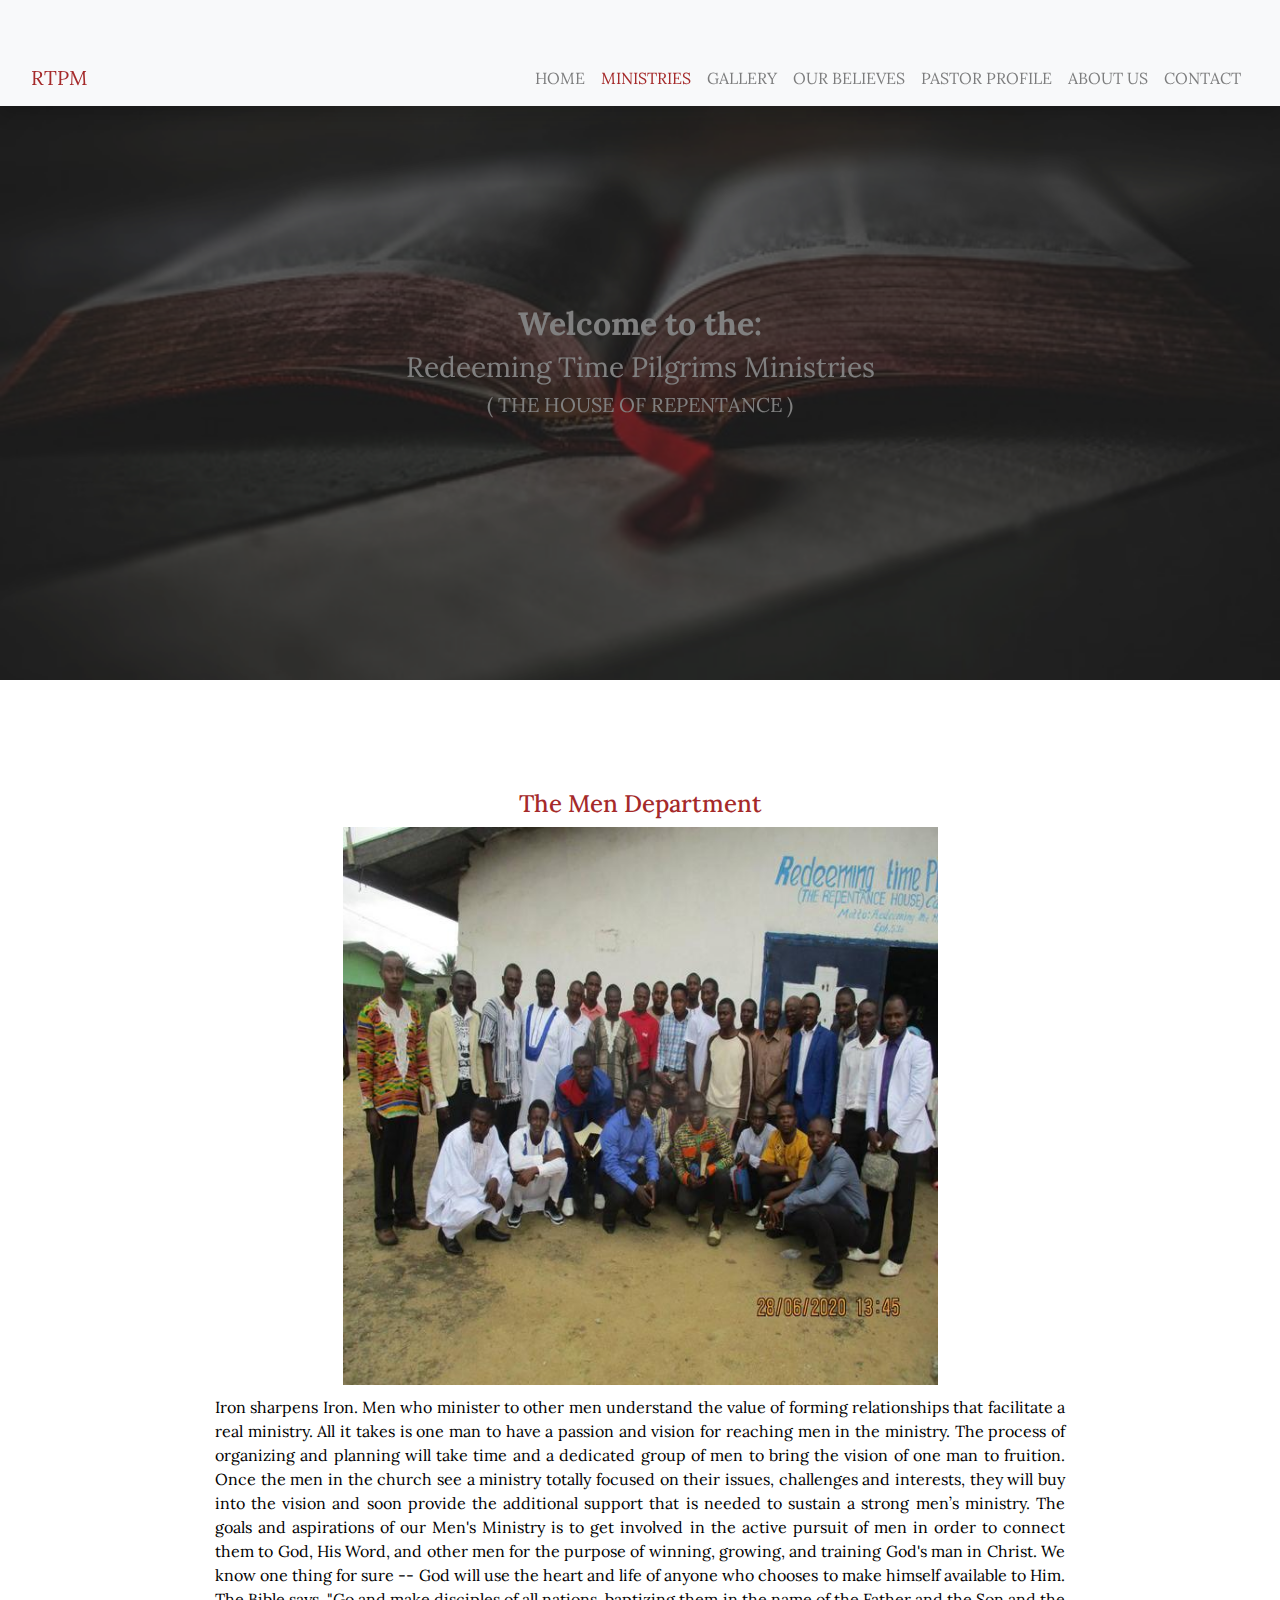
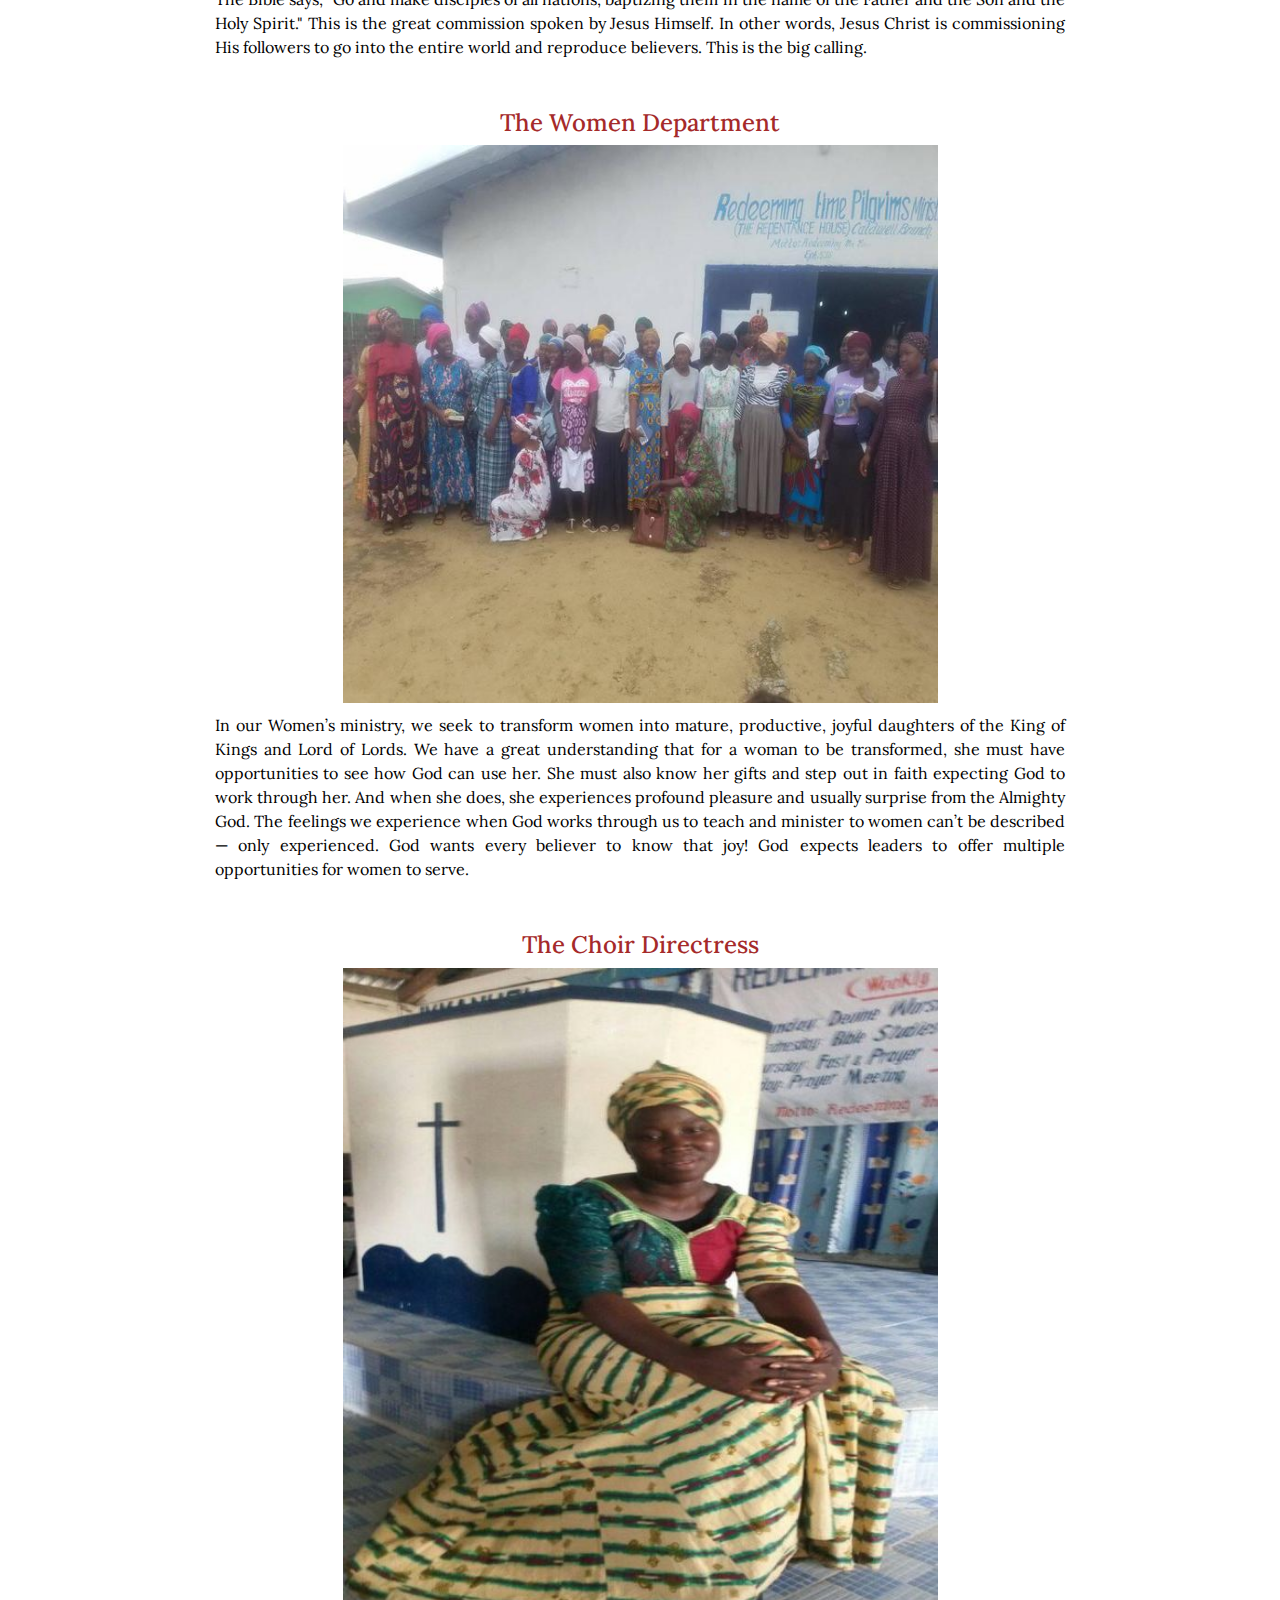
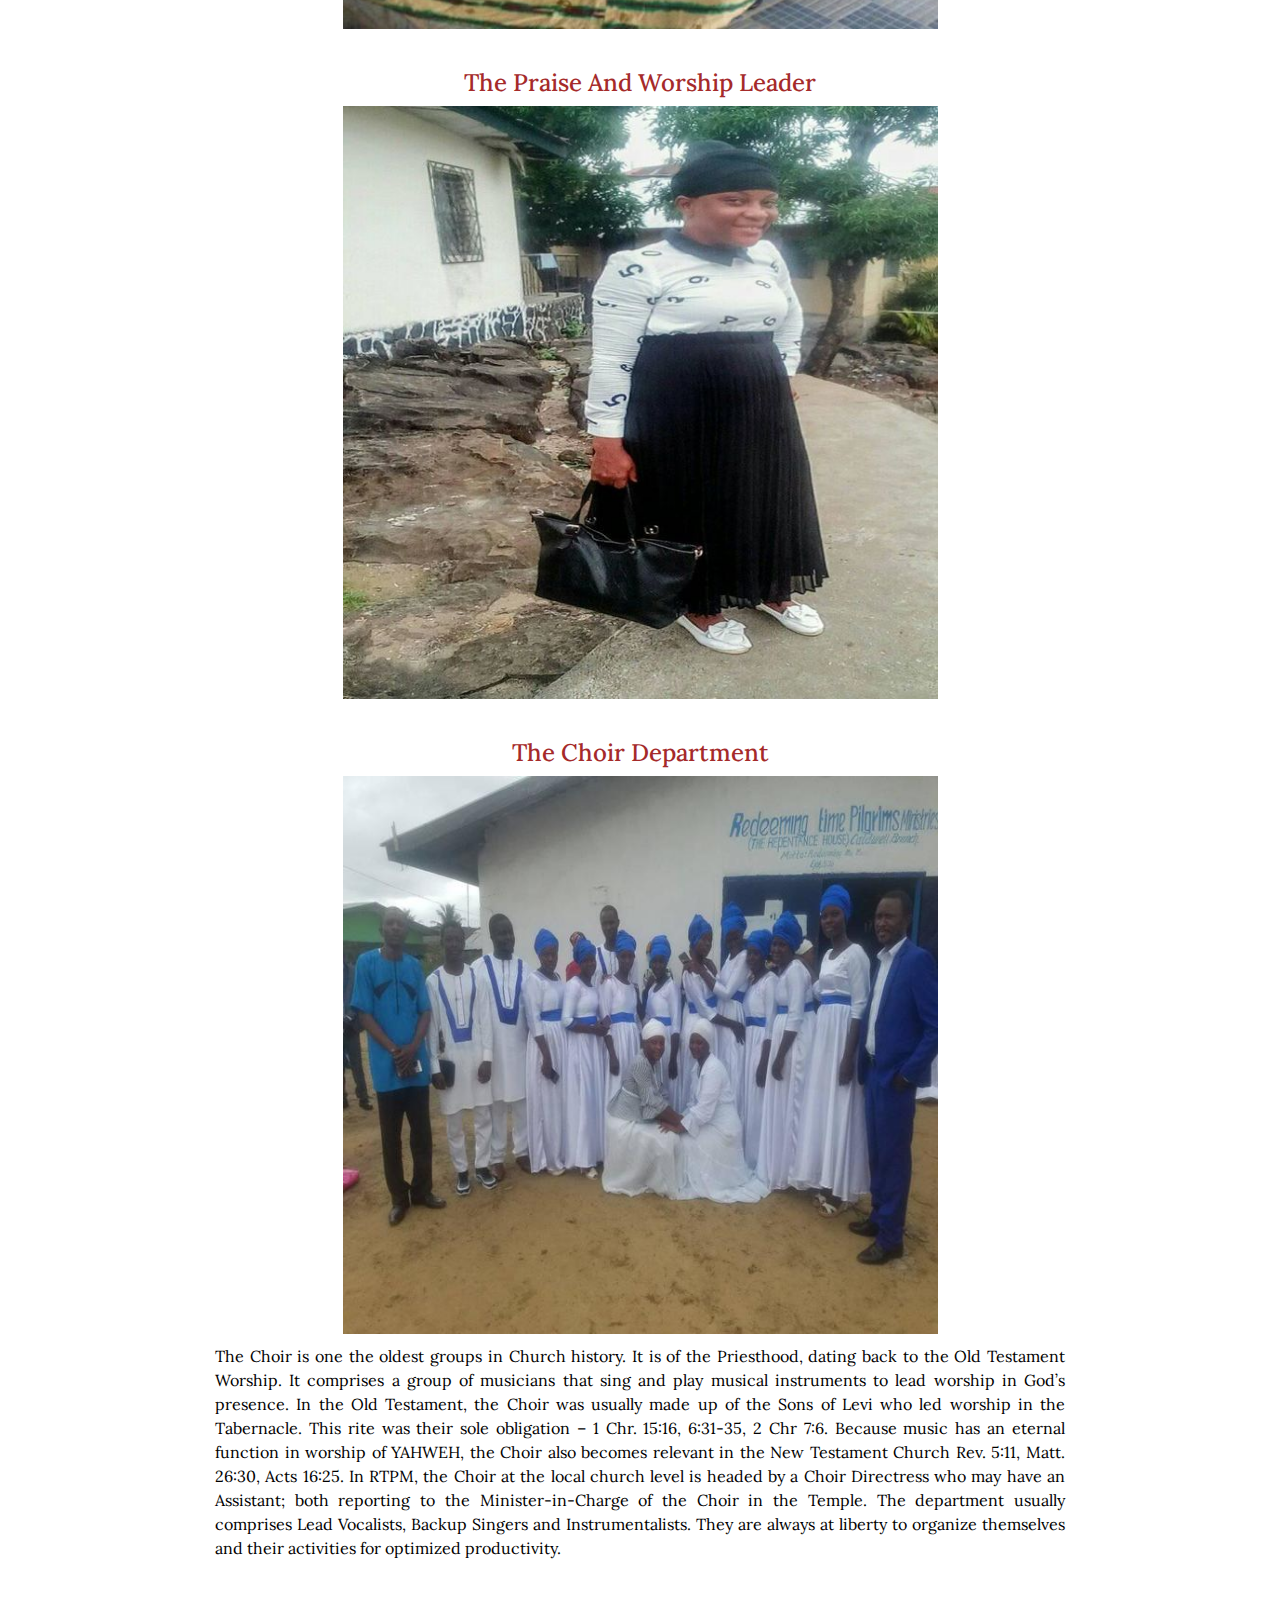
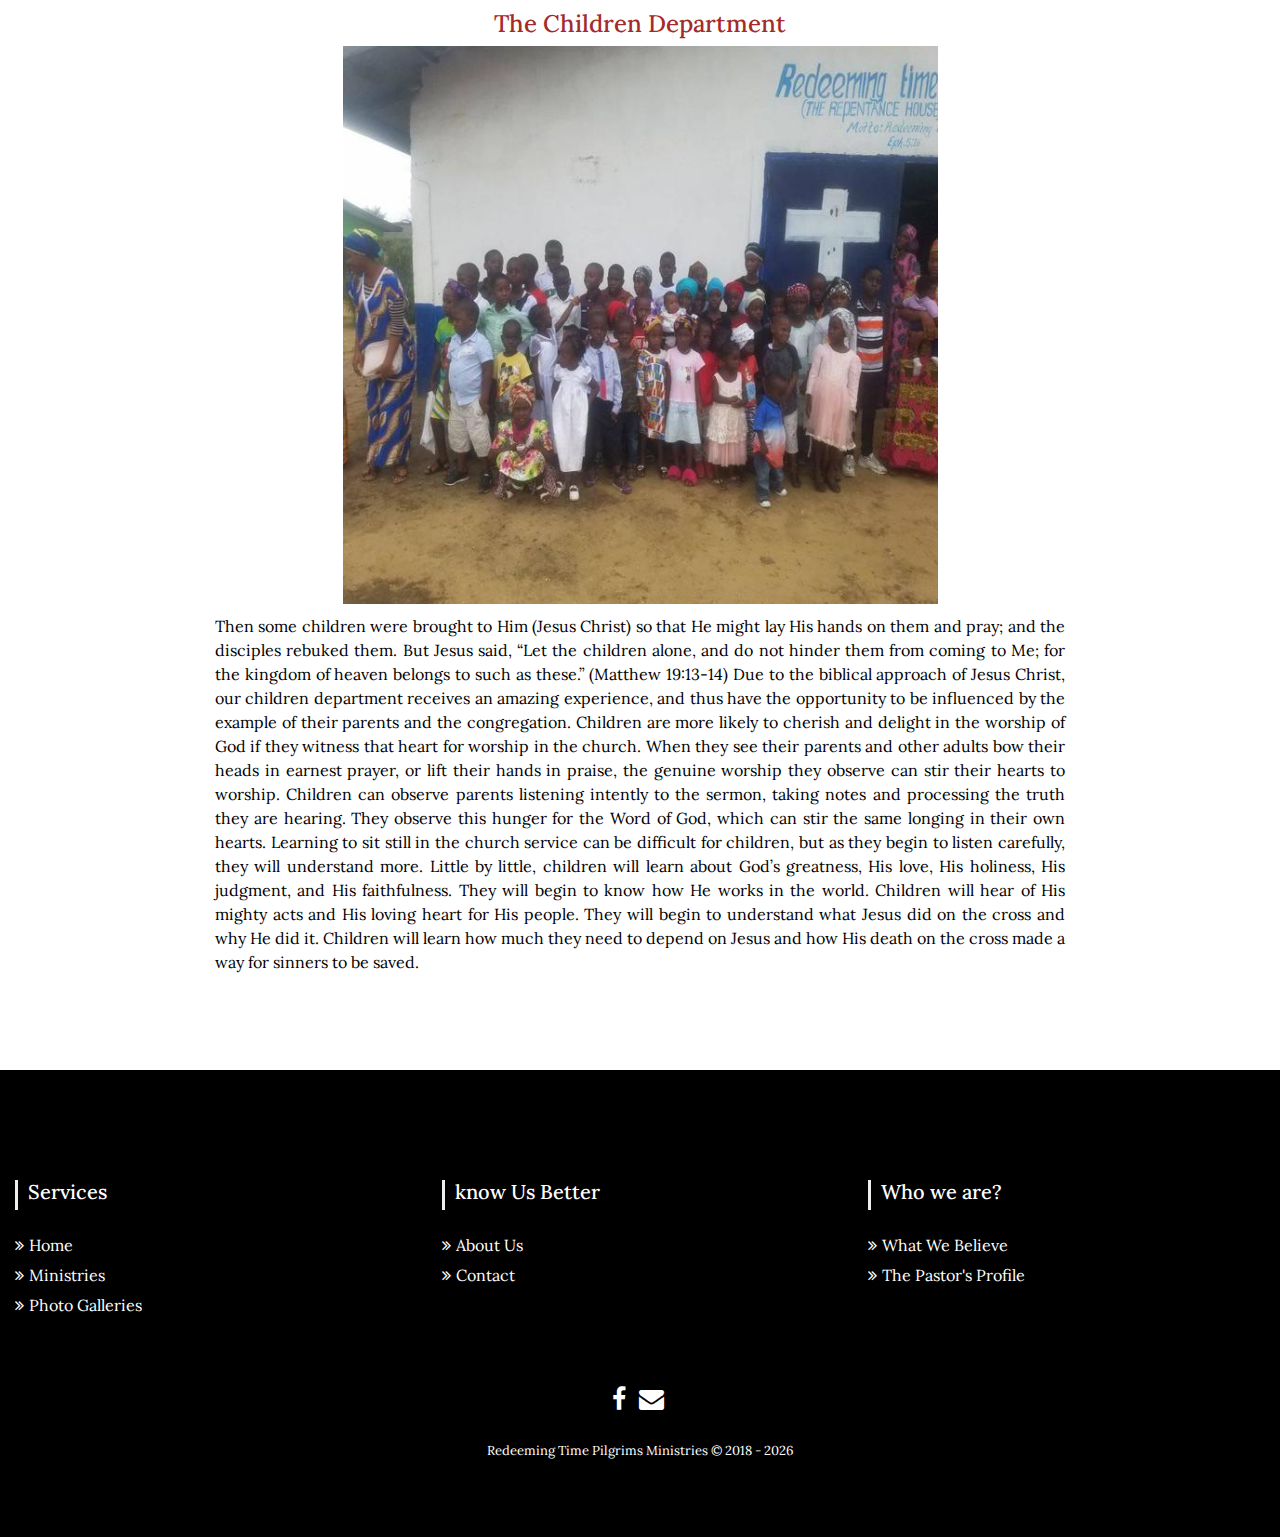
<file: minstries.html>
<!DOCTYPE html>
<html lang=en>
  <meta charset=UTF-8>
  <meta content="width=device-width,initial-scale=1" name=viewport>
  <link href="https://fonts.googleapis.com/css2?family=Lora&display=swap"
    rel=stylesheet>
  <link
    href=https://stackpath.bootstrapcdn.com/font-awesome/4.7.0/css/font-awesome.min.css
    rel=stylesheet>
  <link
    href=https://maxcdn.bootstrapcdn.com/bootstrap/4.5.2/css/bootstrap.min.css
    rel=stylesheet>
  <link href=css/style.css rel=stylesheet>
  <title>Ministries Page</title>
  <nav class="bg-light fixed-top navbar navbar-expand-lg navbar-light shadow">
    <div class=container><a href=index.html class=navbar-brand
        id=main-logo-color>RTPM</a> <button aria-controls=navbarResponsive
        aria-expanded=false aria-label="Toggle navigation" class=navbar-toggler
        data-target=#navbarResponsive data-toggle=collapse type=button><span
          class=navbar-toggler-icon></span></button>
      <div
        class="collapse navbar-collapse" id=navbarResponsive>
        <ul class="ml-auto navbar-nav text-uppercase">
          <li class=nav-item><a href=index.html class="active-link nav-link">Home
              <span class=sr-only>(current)</span></a>
            <li class=nav-item><a href=minstries.html class="active-link
                nav-link active-class">Ministries</a>
              <li class=nav-item><a href=galleries-page.html class="active-link
                  nav-link">Gallery</a>
                <li class=nav-item><a href=what-we-believe.html
                    class="active-link nav-link">Our believes</a>
                  <li class=nav-item><a href=pastor-profile.html
                      class="active-link nav-link">Pastor Profile</a>
                    <li class=nav-item><a href=about-us-page.html
                        class="active-link nav-link">About Us</a>
                      <li class=nav-item><a href=contact-us-page.html
                          class="active-link nav-link">Contact</a></ul>
                    </div>
                  </div>
                </nav>
                <header class=masthead>
                  <div class="container h-100">
                    <div class="row align-items-center h-100">
                      <div class="text-center text-white col-12">
                        <h2 class=font-weight-bold>Welcome to the:</h2>
                        <h3 class=font-weight-light>Redeeming Time Pilgrims
                          Ministries</h3>
                        <h5 class=font-weight-light>( THE HOUSE OF REPENTANCE )</h5>
                      </div>
                    </div>
                  </div>
                </header>
                <section class=main-ministries-container>
                  <div class=container>
                    <div class="inner-men-ministry-container rotate-one">
                      <h3>The Men Department</h3><img alt=men-department
                        class="custom-floating-image img-responsive right"
                        src=./img/church52.jpg>
                      <p>Iron sharpens Iron. Men who minister to other men
                        understand the value of forming relationships that
                        facilitate a real ministry. All it takes is one man to
                        have a passion and vision for reaching men in the
                        ministry. The process of organizing
                        and planning will take time and a dedicated group of men
                        to bring the vision of one man to fruition. Once the men
                        in the church see a ministry totally focused on their
                        issues, challenges and interests, they will buy into the
                        vision and
                        soon provide the additional support that is needed to
                        sustain a strong men’s ministry. The goals and
                        aspirations of our Men's Ministry is to get involved in
                        the active pursuit of men in order to connect them to
                        God, His Word, and other
                        men for the purpose of winning, growing, and training
                        God's man in Christ. We know one thing for sure -- God
                        will use the heart and life of anyone who chooses to
                        make himself available to Him. The Bible says, "Go and
                        make disciples of
                        all nations, baptizing them in the name of the Father
                        and the Son and the Holy Spirit." This is the great
                        commission spoken by Jesus Himself. In other words,
                        Jesus Christ is commissioning His followers to go into
                        the entire world and reproduce
                        believers. This is the big calling.</div>
                    </div>
                    <div class=container>
                      <div class="inner-men-ministry-container rotate-two">
                        <h3>The Women Department</h3><img alt=men-department
                          class="custom-floating-image img-responsive right"
                          src=./img/church62.jpg>
                        <p>In our Women’s ministry, we seek to transform women
                          into mature, productive, joyful daughters of the King
                          of Kings and Lord of Lords. We have a great
                          understanding that for a woman to be transformed, she
                          must have opportunities to see how
                          God can use her. She must also know her gifts and step
                          out in faith expecting God to work through her. And
                          when she does, she experiences profound pleasure and
                          usually surprise from the Almighty God. The feelings
                          we experience when God
                          works through us to teach and minister to women can’t
                          be described — only experienced. God wants every
                          believer to know that joy! God expects leaders to
                          offer multiple opportunities for women to serve.
                        </div>
                      </div>
                      <div class=container>
                        <div class="inner-men-ministry-container rotate-three">
                          <h3>The Choir Directress</h3>
                          <img alt=men-department class="custom-floating-image
                            img-responsive right"
                            src=./img/choir_directress.jpg>
                        </div>
                        <div class="inner-men-ministry-container rotate-three">
                          <h3>The Praise and Worship Leader</h3>
                          <img alt=men-department class="custom-floating-image
                            img-responsive right" src=./img/praise_head.jpg>
                        </div>
                        <div class="inner-men-ministry-container rotate-three">
                          <h3>The choir Department</h3>
                          <img alt=men-department class="custom-floating-image
                            img-responsive right" src=./img/church54.jpg>
                          <p>The Choir is one the oldest groups in Church
                            history. It is of the Priesthood, dating back to the
                            Old Testament Worship. It comprises a group of
                            musicians that sing and play musical instruments to
                            lead worship in God’s presence. In the Old
                            Testament, the Choir was usually made up of the Sons
                            of Levi who led worship in the Tabernacle. This rite
                            was their sole obligation – 1 Chr. 15:16, 6:31-35, 2
                            Chr 7:6. Because music has an eternal function in
                            worship of YAHWEH, the Choir
                            also becomes relevant in the New Testament Church
                            Rev. 5:11, Matt. 26:30, Acts 16:25. In RTPM, the
                            Choir at the local church level is headed by a Choir
                            Directress who may have an Assistant; both reporting
                            to the Minister-in-Charge of the
                            Choir in the Temple. The department usually
                            comprises Lead Vocalists, Backup Singers and
                            Instrumentalists. They are always at liberty to
                            organize themselves and their activities for
                            optimized productivity.</div>
                        </div>
                        <div class=container>
                          <div class="inner-men-ministry-container rotate-four">
                            <h3>The Children Department</h3><img
                              alt=men-department class="custom-floating-image
                              img-responsive right" src=./img/church50.jpg>
                            <p>Then some children were brought to Him (Jesus
                              Christ) so that He might lay His hands on them and
                              pray; and the disciples rebuked them. But Jesus
                              said, “Let the children alone, and do not hinder
                              them from coming to Me; for the kingdom of heaven
                              belongs to such as these.” (Matthew 19:13-14) Due
                              to the biblical approach of Jesus Christ, our
                              children department receives an amazing
                              experience, and thus have the opportunity to be
                              influenced by the example of their parents and the
                              congregation. Children are more likely to cherish
                              and delight in the worship of God if they witness
                              that heart for worship in the church. When they
                              see their parents and other adults bow their heads
                              in earnest prayer, or lift their hands
                              in praise, the genuine worship they observe can
                              stir their hearts to worship. Children can observe
                              parents listening intently to the sermon, taking
                              notes and processing the truth they are hearing.
                              They observe this hunger for the Word
                              of God, which can stir the same longing in their
                              own hearts. Learning to sit still in the church
                              service can be difficult for children, but as they
                              begin to listen carefully, they will understand
                              more. Little by little, children will learn
                              about God’s greatness, His love, His holiness, His
                              judgment, and His faithfulness. They will begin to
                              know how He works in the world. Children will hear
                              of His mighty acts and His loving heart for His
                              people. They will begin to understand
                              what Jesus did on the cross and why He did it.
                              Children will learn how much they need to depend
                              on Jesus and how His death on the cross made a way
                              for sinners to be saved.</div>
                          </div>
                        </section>
                        <section id=footer>
                          <div class=container>
                            <div class="row text-center text-md-left
                              text-sm-left text-xs-center">
                              <div class="col-xs-12 col-md-4 col-sm-4">
                                <h5>Services</h5>
                                <ul class="list-unstyled quick-links">
                                  <li><a href=index.html class=footer-logo><i
                                        class="fa fa-angle-double-right"></i>Home</a>
                                    <li><a href=minstries.html
                                        class=footer-logo><i class="fa
                                          fa-angle-double-right"></i>Ministries</a>
                                      <li><a href=galleries-page.html
                                          class=footer-logo><i class="fa
                                            fa-angle-double-right"></i>Photo
                                          Galleries</a></ul>
                                    </div>
                                    <div class="col-xs-12 col-md-4 col-sm-4">
                                      <h5>know Us Better</h5>
                                      <ul class="list-unstyled quick-links">
                                        <li><a href=about-us-page.html
                                            class=footer-logo><i class="fa
                                              fa-angle-double-right"></i>About
                                            Us</a>
                                          <li><a href=contact-us-page.html
                                              class=footer-logo><i class="fa
                                                fa-angle-double-right"></i>Contact</a></ul>
                                        </div>
                                        <div class="col-xs-12 col-md-4
                                          col-sm-4">
                                          <h5>Who we are?</h5>
                                          <ul class="list-unstyled quick-links">
                                            <li><a href=what-we-believe.html
                                                class=footer-logo><i class="fa
                                                  fa-angle-double-right"></i>What
                                                We Believe</a>
                                              <li><a href=pastor-profile.html
                                                  class=footer-logo><i class="fa
                                                    fa-angle-double-right"></i>The
                                                  Pastor's Profile</a></ul>
                                            </div>
                                          </div>
                                          <div class=row>
                                            <div class="col-xs-12 col-md-12
                                              col-sm-12 mt-2 mt-sm-5">
                                              <ul class="list-unstyled
                                                list-inline social text-center">
                                                <li class=list-inline-item><a
                                                    href=https://www.facebook.com/abraham.sarnie
                                                    target=_blank><i class="fa
                                                      fa-facebook
                                                      footer-icon-color"
                                                      aria-hidden=true></i></a>
                                                  <li class=list-inline-item><a
                                                      href=mailto:a_sarnie@yahoo.com
                                                      target=_blank><i class="fa
                                                        fa-envelope"
                                                        aria-hidden=true></i></a></ul>
                                                </div>
                                                <hr>
                                              </div>
                                              <div class=row>
                                                <div class="col-xs-12
                                                  col-md-12 col-sm-12 mt-2
                                                  mt-sm-2 text-center
                                                  text-white">
                                                  <p
                                                    class=all-reversed-footer-text>Redeeming Time Pilgrims Ministries
                                                    <script>
                      (new Date).getFullYear() && document.write(" © 2018 - " + (new Date).getFullYear())
                  </script>
                                                    </div>
                                                  <hr>
                                                </div>
                                              </div>
                                            </section><a href=#
                                              class=to-the-top><i class="fa
                                                fa-chevron-circle-up"></i></a>
                                            <script
                                              src=https://ajax.googleapis.com/ajax/libs/jquery/3.5.1/jquery.min.js></script>
                                            <script
                                              src=https://cdnjs.cloudflare.com/ajax/libs/popper.js/1.16.0/umd/popper.min.js></script>
                                            <script
                                              src=https://maxcdn.bootstrapcdn.com/bootstrap/4.5.2/js/bootstrap.min.js></script>
                                            <script src=js/style.js></script>
</file>
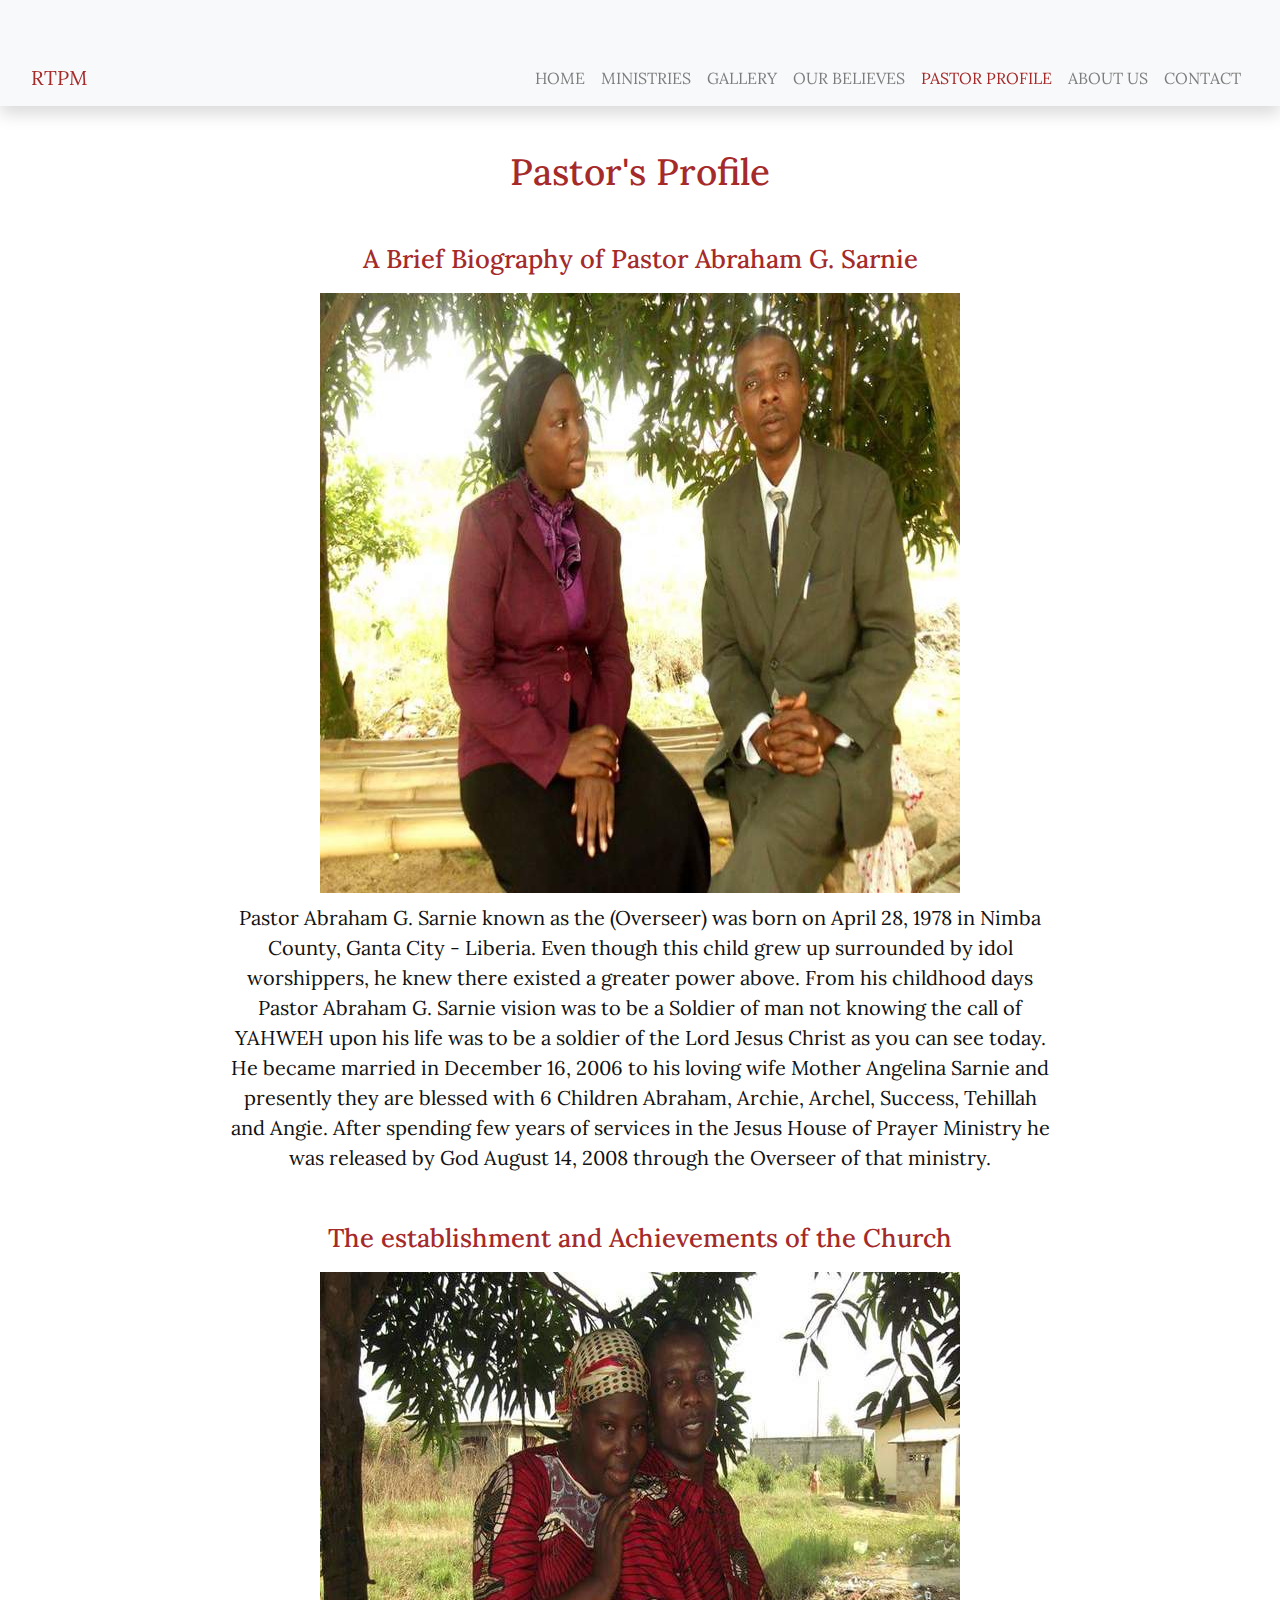
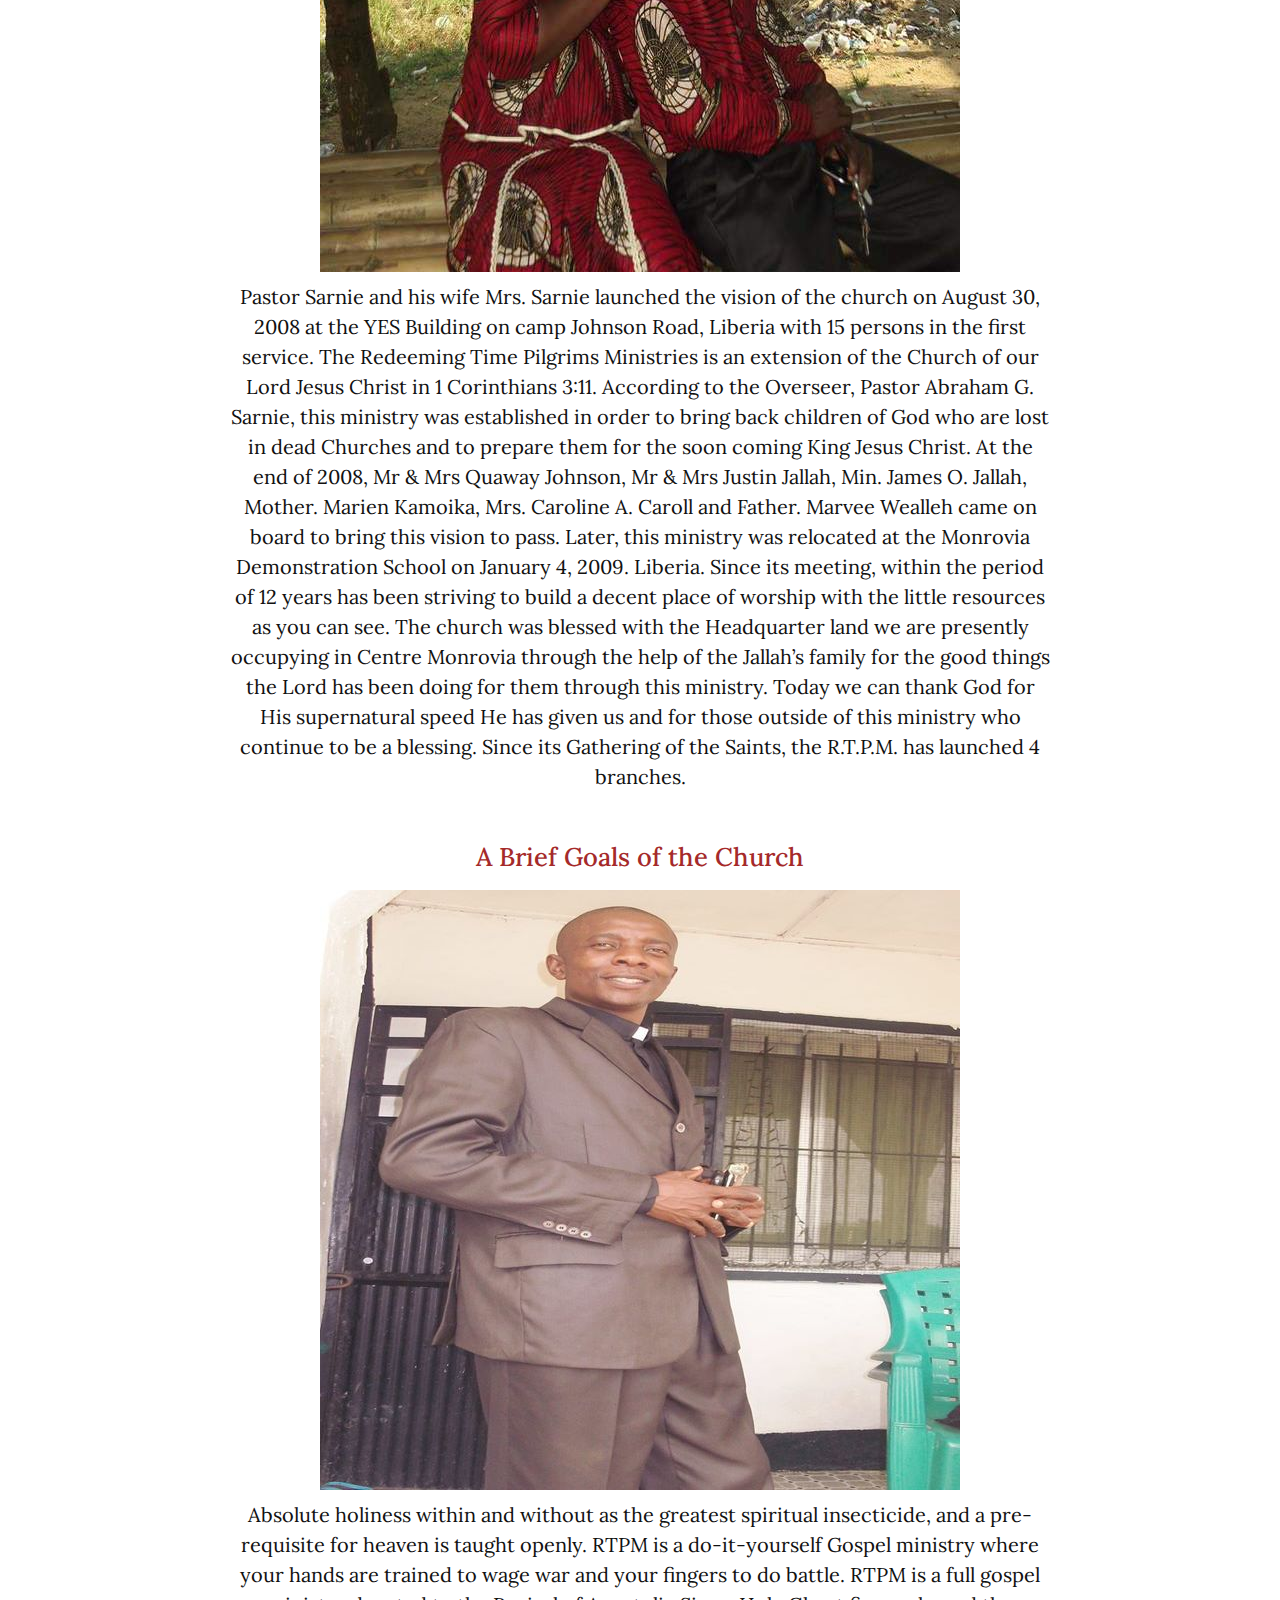
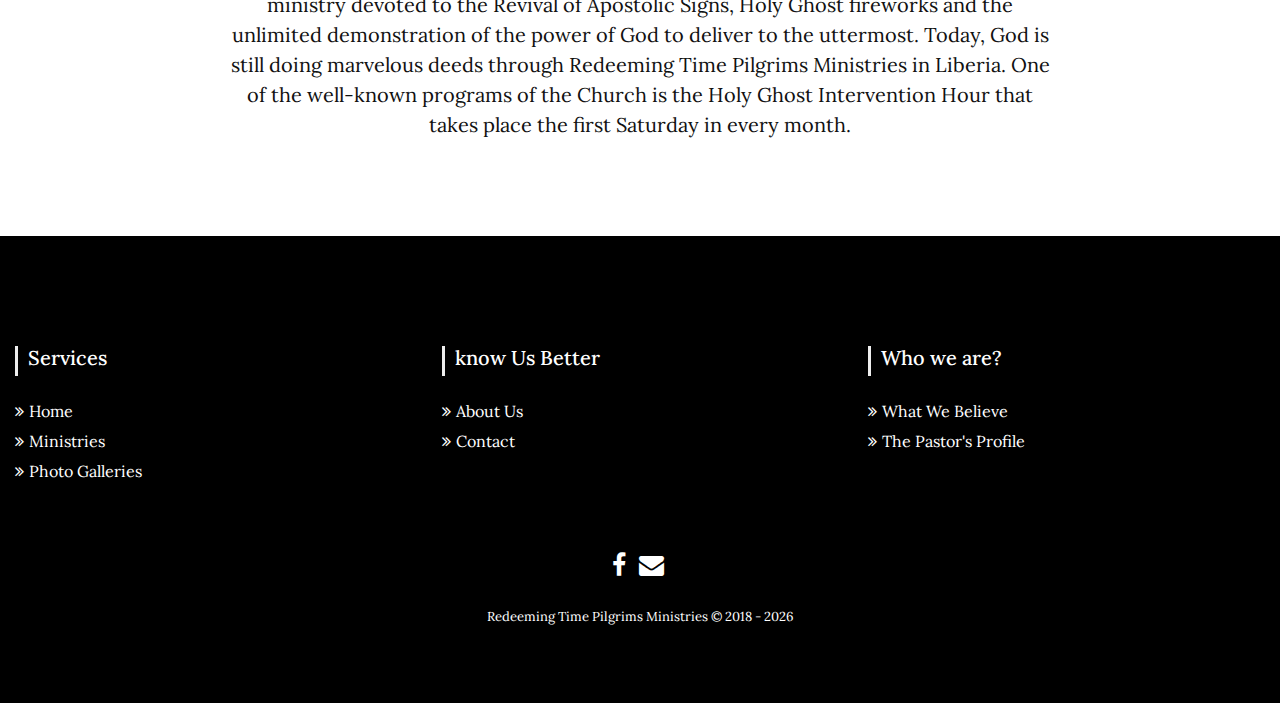
<file: pastor-profile.html>
<!DOCTYPE html>
<html lang=en>
  <meta charset=UTF-8>
  <meta content="width=device-width,initial-scale=1" name=viewport>
  <link href="https://fonts.googleapis.com/css2?family=Lora&display=swap"
    rel=stylesheet>
  <link
    href=https://stackpath.bootstrapcdn.com/font-awesome/4.7.0/css/font-awesome.min.css
    rel=stylesheet>
  <link
    href=https://maxcdn.bootstrapcdn.com/bootstrap/4.5.2/css/bootstrap.min.css
    rel=stylesheet>
  <link href=css/style.css rel=stylesheet>
  <title>Pastor Profile's Page</title>
  <nav class="bg-light fixed-top navbar navbar-expand-lg navbar-light shadow">
    <div class=container><a href=index.html class=navbar-brand
        id=main-logo-color>RTPM</a> <button aria-controls=navbarResponsive
        aria-expanded=false aria-label="Toggle navigation" class=navbar-toggler
        data-target=#navbarResponsive data-toggle=collapse type=button><span
          class=navbar-toggler-icon></span></button>
      <div
        class="collapse navbar-collapse" id=navbarResponsive>
        <ul class="ml-auto navbar-nav text-uppercase">
          <li class=nav-item><a href=index.html class="active-link nav-link">Home
              <span class=sr-only>(current)</span></a>
            <li class=nav-item><a href=minstries.html class="active-link
                nav-link">Ministries</a>
              <li class=nav-item><a href=galleries-page.html class="active-link
                  nav-link">Gallery</a>
                <li class=nav-item><a href=what-we-believe.html
                    class="active-link nav-link">Our believes</a>
                  <li class=nav-item><a href=pastor-profile.html
                      class="active-link nav-link active-class">Pastor Profile</a>
                    <li class=nav-item><a href=about-us-page.html
                        class="active-link nav-link">About Us</a>
                      <li class=nav-item><a href=contact-us-page.html
                          class="active-link nav-link">Contact</a></ul>
                    </div>
                  </div>
                </nav>
                <section class=profile-container>
                  <div class=container>
                    <h1 class=profile-title>Pastor's Profile</h1>
                    <div class=inner-profile-container>
                      <h3>A Brief Biography of Pastor Abraham G. Sarnie</h3><img
                        alt=profile class="img-responsive zoom-img"
                        src=./img/church2.jpg>
                      <p>Pastor Abraham G. Sarnie known as the (Overseer) was
                        born on April 28, 1978 in Nimba County, Ganta City -
                        Liberia. Even though this child grew up surrounded by
                        idol worshippers, he knew there existed a greater power
                        above. From his childhood
                        days Pastor Abraham G. Sarnie vision was to be a Soldier
                        of man not knowing the call of YAHWEH upon his life was
                        to be a soldier of the Lord Jesus Christ as you can see
                        today. He became married in December 16, 2006 to his
                        loving wife Mother
                        Angelina Sarnie and presently they are blessed with 6
                        Children Abraham, Archie, Archel, Success, Tehillah and
                        Angie. After spending few years of services in the Jesus
                        House of Prayer Ministry he was released by God August
                        14, 2008 through
                        the Overseer of that ministry.</div>
                    </div>
                    <div class=container>
                      <div class=inner-profile-container>
                        <h3>The establishment and Achievements of the Church</h3><img
                          alt=profile class="img-responsive add-border-hover"
                          src=./img/church1.jpg>
                        <p>Pastor Sarnie and his wife Mrs. Sarnie launched the
                          vision of the church on August 30, 2008 at the YES
                          Building on camp Johnson Road, Liberia with 15 persons
                          in the first service. The Redeeming Time Pilgrims
                          Ministries is an extension of the
                          Church of our Lord Jesus Christ in 1 Corinthians 3:11.
                          According to the Overseer, Pastor Abraham G. Sarnie,
                          this ministry was established in order to bring back
                          children of God who are lost in dead Churches and to
                          prepare them for the
                          soon coming King Jesus Christ. At the end of 2008, Mr
                          & Mrs Quaway Johnson, Mr & Mrs Justin Jallah, Min.
                          James O. Jallah, Mother. Marien Kamoika, Mrs. Caroline
                          A. Caroll and Father. Marvee Wealleh came on board to
                          bring this vision to
                          pass. Later, this ministry was relocated at the
                          Monrovia Demonstration School on January 4, 2009.
                          Liberia. Since its meeting, within the period of 12
                          years has been striving to build a decent place of
                          worship with the little resources
                          as you can see. The church was blessed with the
                          Headquarter land we are presently occupying in Centre
                          Monrovia through the help of the Jallah’s family for
                          the good things the Lord has been doing for them
                          through this ministry. Today we
                          can thank God for His supernatural speed He has given
                          us and for those outside of this ministry who continue
                          to be a blessing. Since its Gathering of the Saints,
                          the R.T.P.M. has launched 4 branches.</div>
                      </div>
                      <div class=container>
                        <div class=inner-profile-container>
                          <h3>A Brief Goals of the Church</h3><img alt=profile
                            class="img-responsive add-border-hover"
                            src=./img/church3.jpg>
                          <p>Absolute holiness within and without as the
                            greatest spiritual insecticide, and a pre-requisite
                            for heaven is taught openly. RTPM is a
                            do-it-yourself Gospel ministry where your hands are
                            trained to wage war and your fingers to do battle.
                            RTPM
                            is a full gospel ministry devoted to the Revival of
                            Apostolic Signs, Holy Ghost fireworks and the
                            unlimited demonstration of the power of God to
                            deliver to the uttermost. Today, God is still doing
                            marvelous deeds through Redeeming Time
                            Pilgrims Ministries in Liberia. One of the
                            well-known programs of the Church is the Holy Ghost
                            Intervention Hour that takes place the first
                            Saturday in every month.</div>
                        </div>
                      </section>
                      <section id=footer>
                        <div class=container>
                          <div class="row text-center text-md-left text-sm-left
                            text-xs-center">
                            <div class="col-xs-12 col-md-4 col-sm-4">
                              <h5>Services</h5>
                              <ul class="list-unstyled quick-links">
                                <li><a href=index.html class=footer-logo><i
                                      class="fa fa-angle-double-right"></i>Home</a>
                                  <li><a href=minstries.html class=footer-logo><i
                                        class="fa fa-angle-double-right"></i>Ministries</a>
                                    <li><a href=galleries-page.html
                                        class=footer-logo><i class="fa
                                          fa-angle-double-right"></i>Photo
                                        Galleries</a></ul>
                                  </div>
                                  <div class="col-xs-12 col-md-4 col-sm-4">
                                    <h5>know Us Better</h5>
                                    <ul class="list-unstyled quick-links">
                                      <li><a href=about-us-page.html
                                          class=footer-logo><i class="fa
                                            fa-angle-double-right"></i>About Us</a>
                                        <li><a href=contact-us-page.html
                                            class=footer-logo><i class="fa
                                              fa-angle-double-right"></i>Contact</a></ul>
                                      </div>
                                      <div class="col-xs-12 col-md-4 col-sm-4">
                                        <h5>Who we are?</h5>
                                        <ul class="list-unstyled quick-links">
                                          <li><a href=what-we-believe.html
                                              class=footer-logo><i class="fa
                                                fa-angle-double-right"></i>What
                                              We Believe</a>
                                            <li><a href=pastor-profile.html
                                                class=footer-logo><i class="fa
                                                  fa-angle-double-right"></i>The
                                                Pastor's Profile</a></ul>
                                          </div>
                                        </div>
                                        <div class=row>
                                          <div class="col-xs-12 col-md-12
                                            col-sm-12 mt-2 mt-sm-5">
                                            <ul class="list-unstyled list-inline
                                              social text-center">
                                              <li class=list-inline-item><a
                                                  href=https://www.facebook.com/abraham.sarnie
                                                  target=_blank><i class="fa
                                                    fa-facebook
                                                    footer-icon-color"
                                                    aria-hidden=true></i></a>
                                                <li class=list-inline-item><a
                                                    href=mailto:a_sarnie@yahoo.com
                                                    target=_blank><i class="fa
                                                      fa-envelope"
                                                      aria-hidden=true></i></a></ul>
                                              </div>
                                              <hr>
                                            </div>
                                            <div class=row>
                                              <div class="col-xs-12
                                                col-md-12 col-sm-12 mt-2
                                                mt-sm-2 text-center
                                                text-white">
                                                <p
                                                  class=all-reversed-footer-text>Redeeming Time Pilgrims Ministries
                                                  <script>
                    (new Date).getFullYear() && document.write(" © 2018 - " + (new Date).getFullYear())
                </script>
                                                  </div>
                                                <hr>
                                              </div>
                                            </div>
                                          </section><a href=# class=to-the-top><i
                                              class="fa fa-chevron-circle-up"></i></a>
                                          <script
                                            src=https://ajax.googleapis.com/ajax/libs/jquery/3.5.1/jquery.min.js></script>
                                          <script
                                            src=https://cdnjs.cloudflare.com/ajax/libs/popper.js/1.16.0/umd/popper.min.js></script>
                                          <script
                                            src=https://maxcdn.bootstrapcdn.com/bootstrap/4.5.2/js/bootstrap.min.js></script>
                                          <script src=js/style.js></script>
</file>
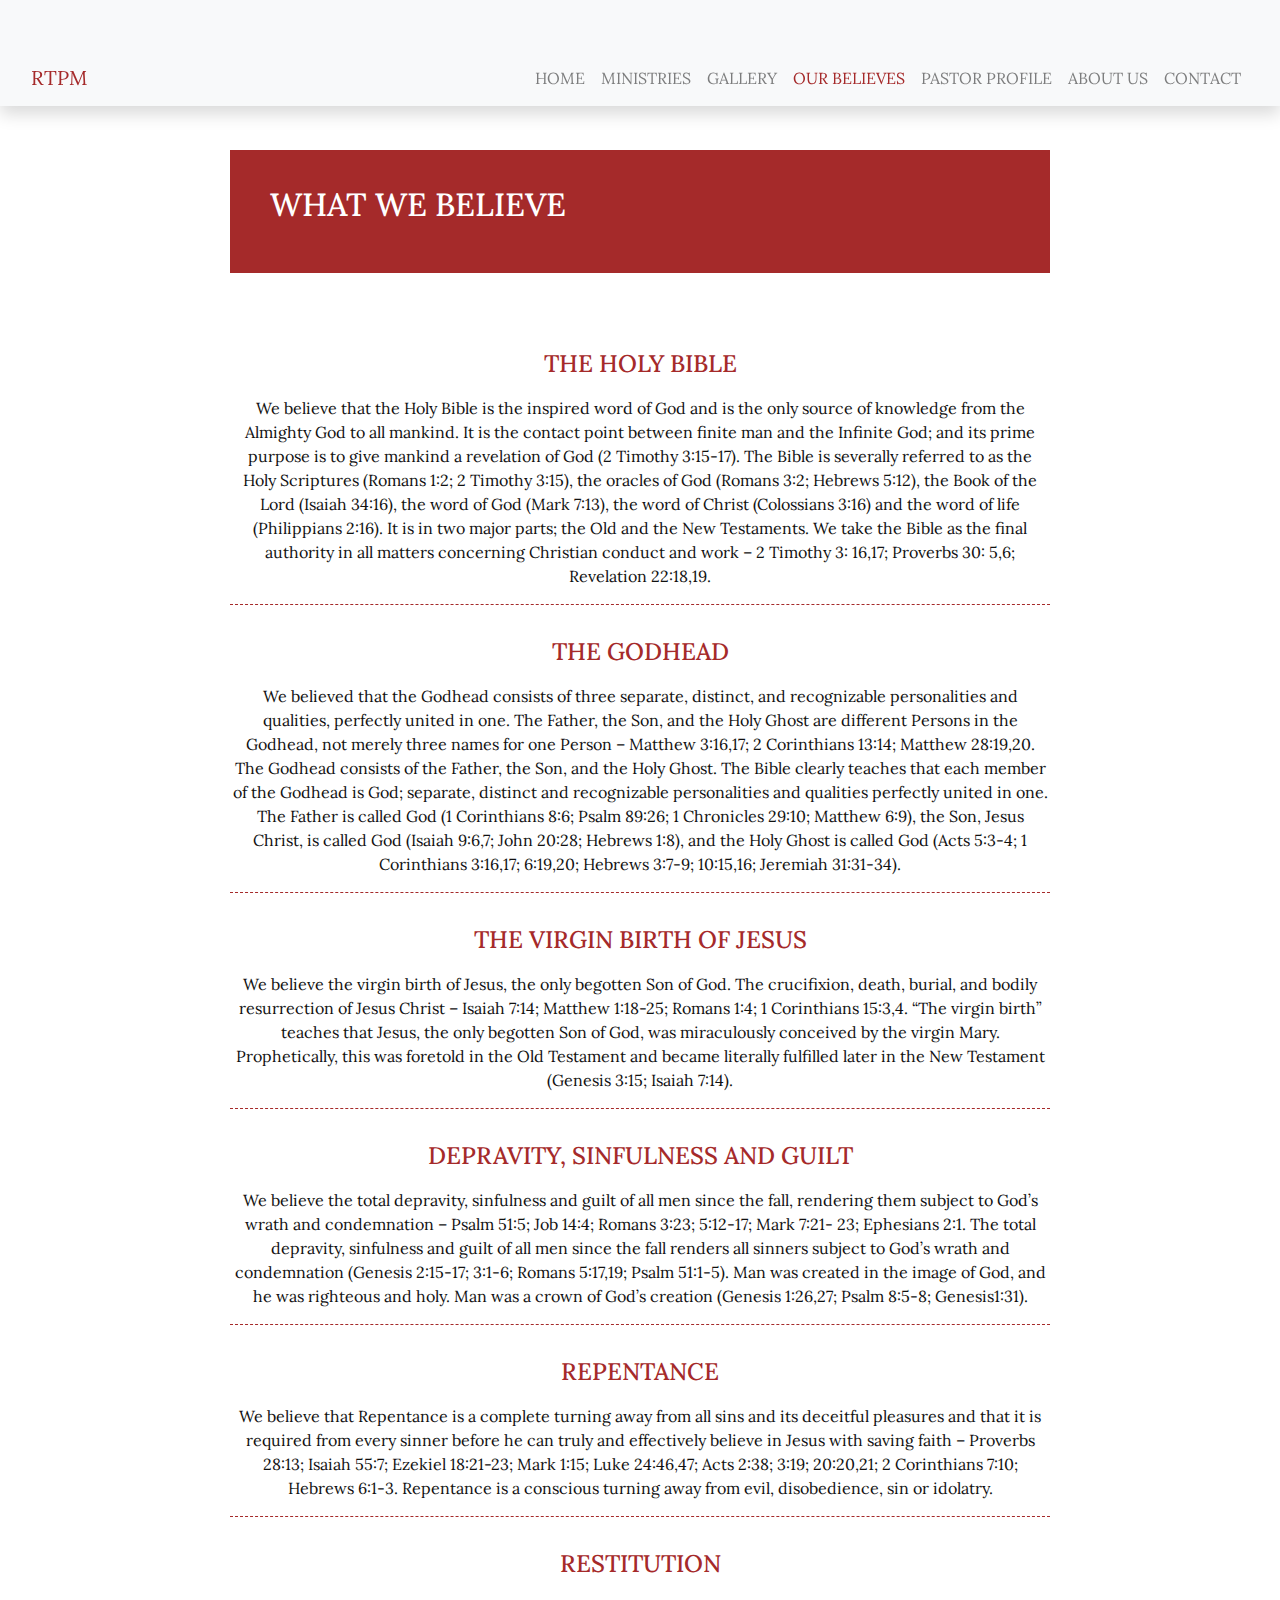
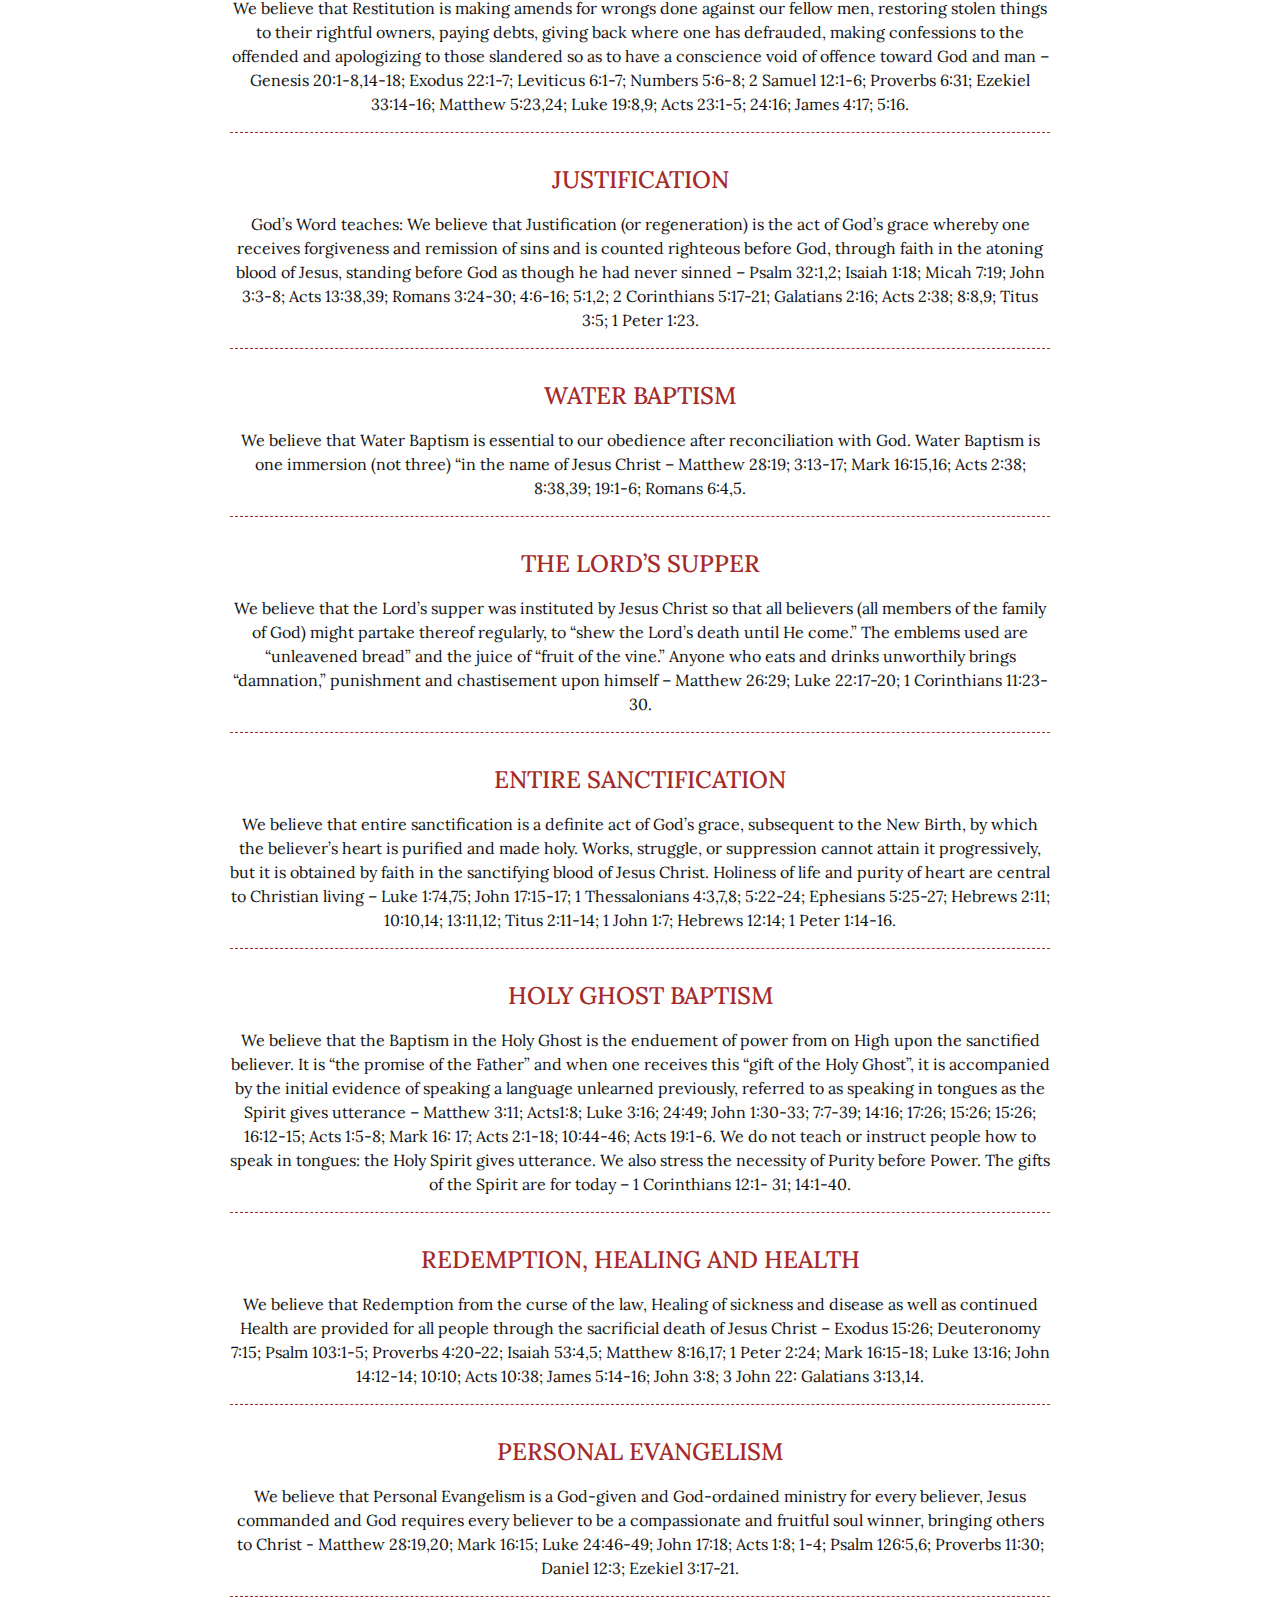
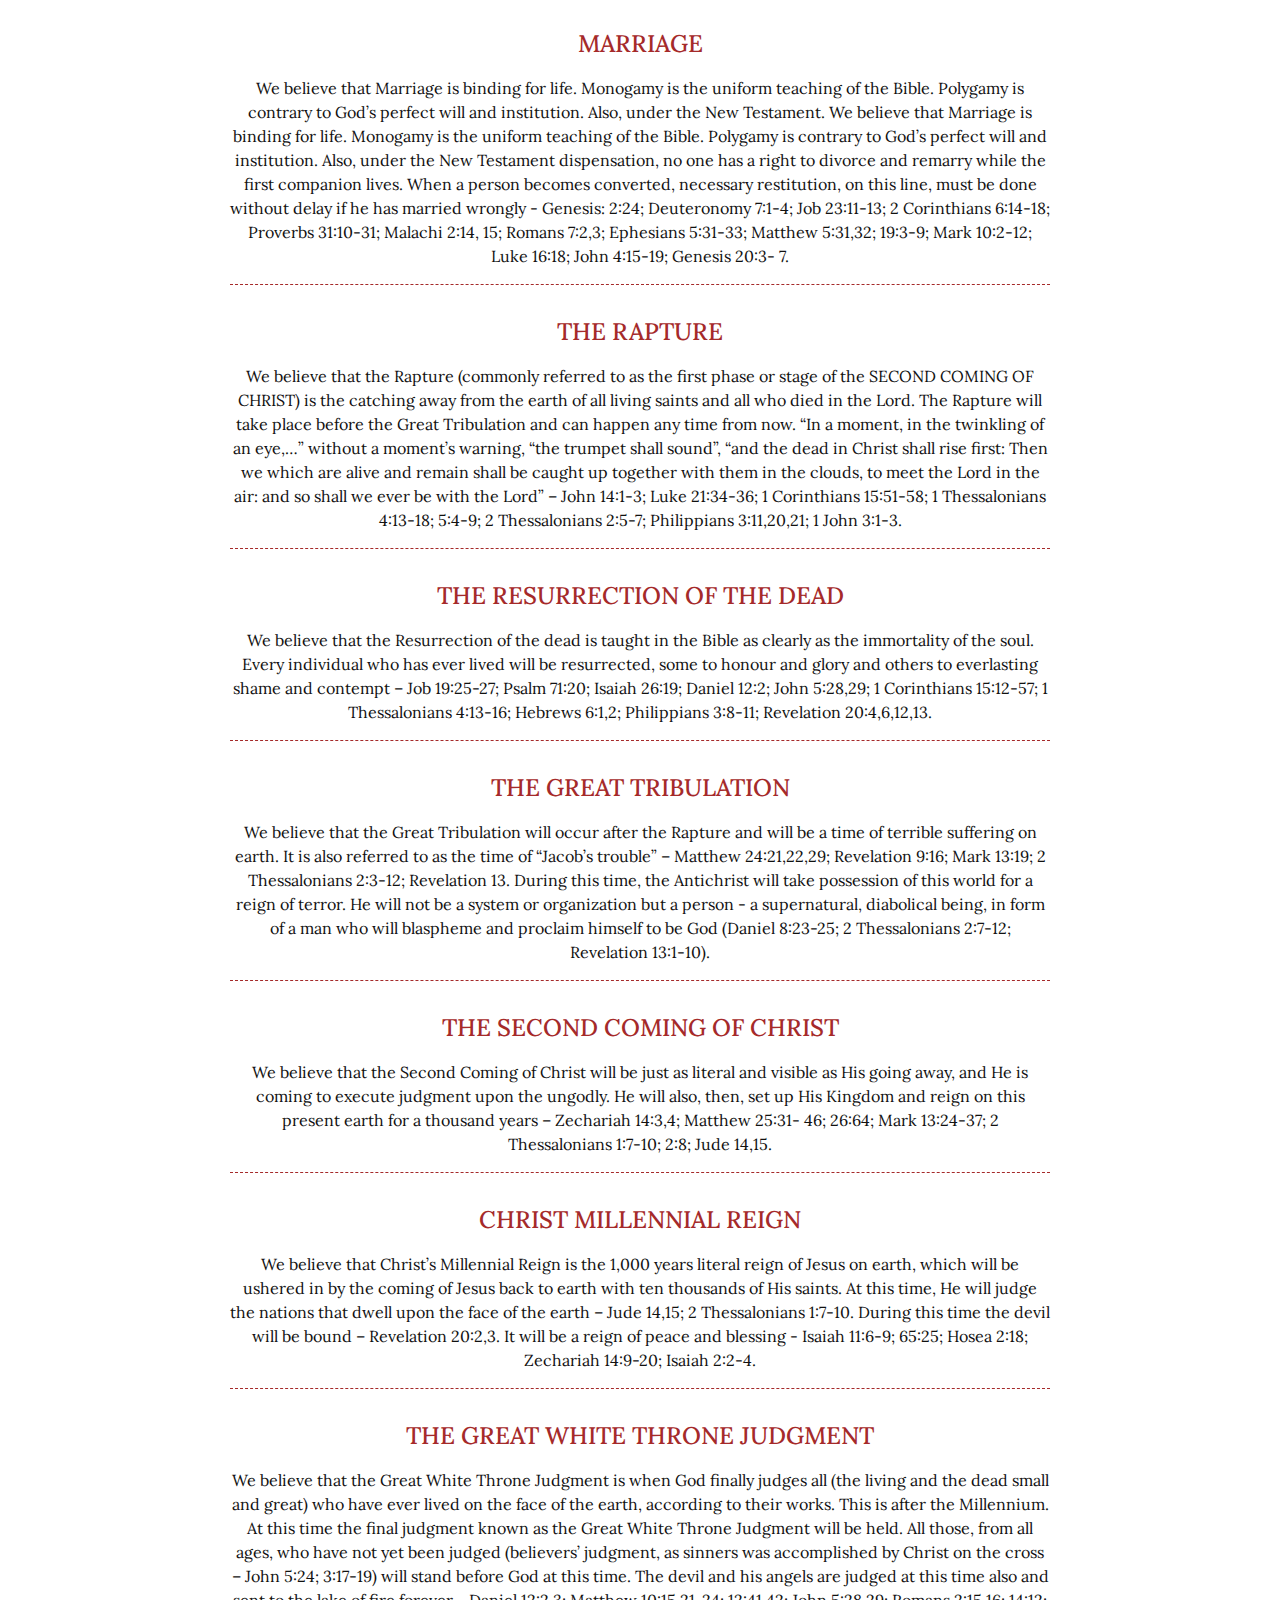
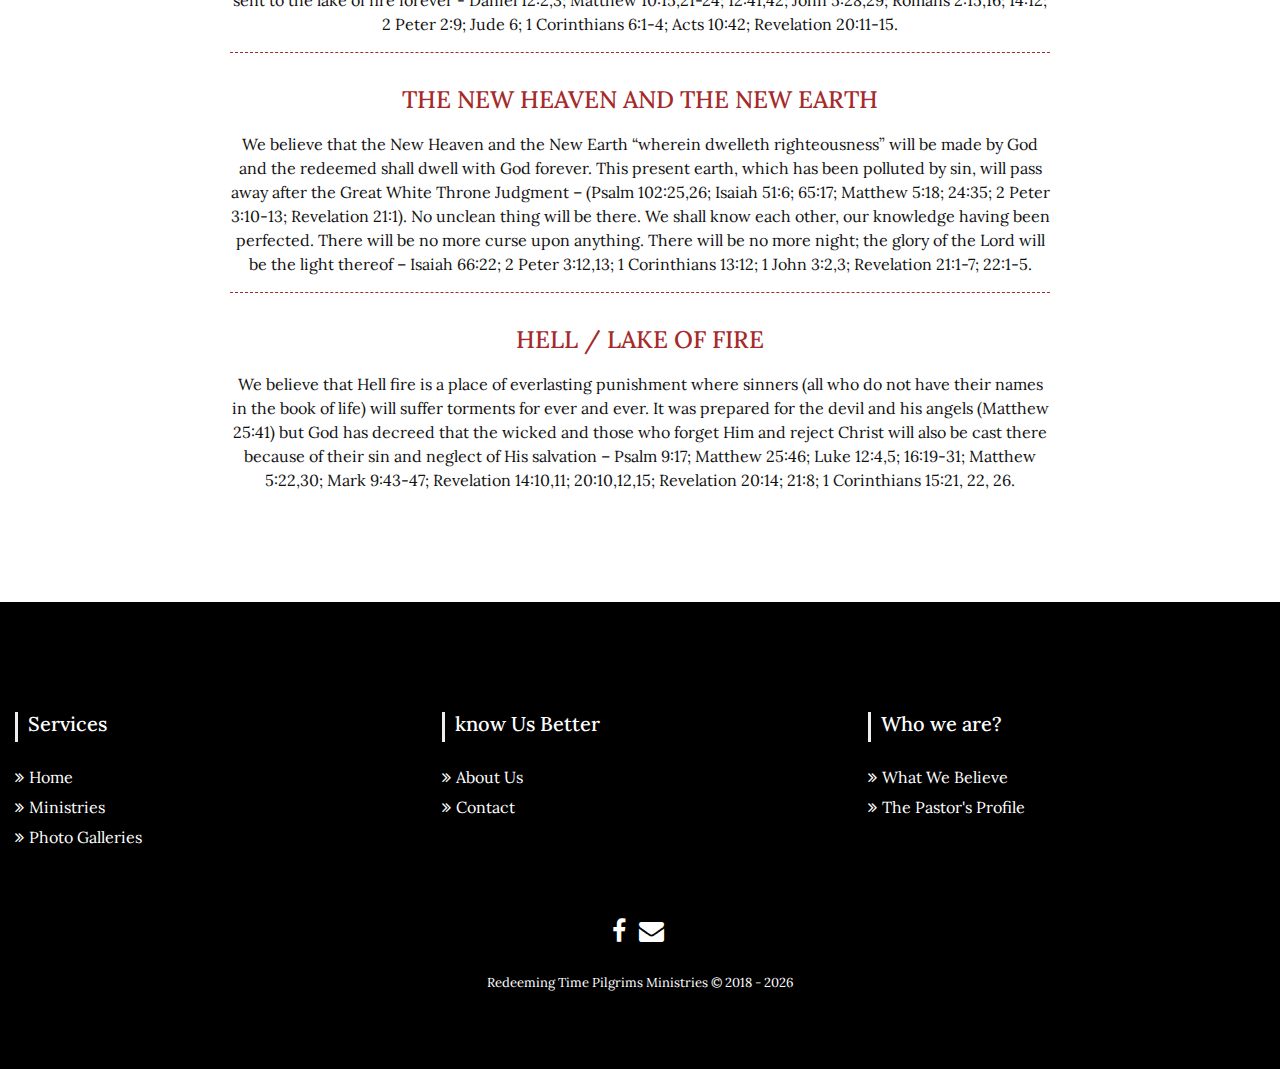
<file: what-we-believe.html>
<!DOCTYPE html>
<html lang=en>
  <meta charset=UTF-8>
  <meta content="width=device-width,initial-scale=1" name=viewport>
  <link href="https://fonts.googleapis.com/css2?family=Lora&display=swap"
    rel=stylesheet>
  <link
    href=https://stackpath.bootstrapcdn.com/font-awesome/4.7.0/css/font-awesome.min.css
    rel=stylesheet>
  <link
    href=https://maxcdn.bootstrapcdn.com/bootstrap/4.5.2/css/bootstrap.min.css
    rel=stylesheet>
  <link href=css/style.css rel=stylesheet>
  <title>What we believe page</title>
  <nav class="bg-light fixed-top navbar navbar-expand-lg navbar-light shadow">
    <div class=container><a href=index.html class=navbar-brand
        id=main-logo-color>RTPM</a> <button aria-controls=navbarResponsive
        aria-expanded=false aria-label="Toggle navigation" class=navbar-toggler
        data-target=#navbarResponsive data-toggle=collapse type=button><span
          class=navbar-toggler-icon></span></button>
      <div
        class="collapse navbar-collapse" id=navbarResponsive>
        <ul class="ml-auto navbar-nav text-uppercase">
          <li class=nav-item><a href=index.html class="active-link nav-link">Home
              <span class=sr-only>(current)</span></a>
            <li class=nav-item><a href=minstries.html class="active-link
                nav-link">Ministries</a>
              <li class=nav-item><a href=galleries-page.html class="active-link
                  nav-link">Gallery</a>
                <li class=nav-item><a href=what-we-believe.html
                    class="active-link nav-link active-class">Our believes</a>
                  <li class=nav-item><a href=pastor-profile.html
                      class="active-link nav-link">Pastor Profile</a>
                    <li class="active-link nav-item"><a href=about-us-page.html
                        class=nav-link>About Us</a>
                      <li class="active-link nav-item"><a
                          href=contact-us-page.html class=nav-link>Contact</a></ul>
                    </div>
                  </div>
                </nav>
                <section id=what-we-believe>
                  <div class=container>
                    <div class=inner-believe id=main-believe-header>
                      <h1>What we believe</h1>
                    </div><br>
                    <div class=inner-believe>
                      <div class="global-margin-bottom
                        sub-inner-believe-hearder">
                        <h3>THE HOLY BIBLE</h3>
                      </div>
                      <div class="global-margin-bottom inner-text-container">We
                        believe that the Holy Bible is the inspired word of God
                        and is the only source of knowledge from the Almighty
                        God to all mankind. It is the contact point between
                        finite man and the Infinite God; and its prime purpose
                        is to give mankind
                        a revelation of God (2 Timothy 3:15-17). The Bible is
                        severally referred to as the Holy Scriptures (Romans
                        1:2; 2 Timothy 3:15), the oracles of God (Romans 3:2;
                        Hebrews 5:12), the Book of the Lord (Isaiah 34:16), the
                        word of God (Mark
                        7:13), the word of Christ (Colossians 3:16) and the word
                        of life (Philippians 2:16). It is in two major parts;
                        the Old and the New Testaments. We take the Bible as the
                        final authority in all matters concerning Christian
                        conduct and work
                        – 2 Timothy 3: 16,17; Proverbs 30: 5,6; Revelation
                        22:18,19.
                        <div></div>
                        <hr class=horizontal-line>
                        <div class=inner-believe>
                          <div class="global-margin-bottom
                            sub-inner-believe-hearder">
                            <h3>THE GODHEAD</h3>
                          </div>
                          <div class="global-margin-bottom
                            inner-text-container">We believed that the Godhead
                            consists of three separate, distinct, and
                            recognizable personalities and qualities, perfectly
                            united in one. The Father, the Son, and the Holy
                            Ghost are different Persons in the Godhead, not
                            merely three
                            names for one Person – Matthew 3:16,17; 2
                            Corinthians 13:14; Matthew 28:19,20. The Godhead
                            consists of the Father, the Son, and the Holy Ghost.
                            The Bible clearly teaches that each member of the
                            Godhead is God; separate, distinct
                            and recognizable personalities and qualities
                            perfectly united in one. The Father is called God (1
                            Corinthians 8:6; Psalm 89:26; 1 Chronicles 29:10;
                            Matthew 6:9), the Son, Jesus Christ, is called God
                            (Isaiah 9:6,7; John 20:28; Hebrews
                            1:8), and the Holy Ghost is called God (Acts 5:3-4;
                            1 Corinthians 3:16,17; 6:19,20; Hebrews 3:7-9;
                            10:15,16; Jeremiah 31:31-34).
                            <div></div>
                            <hr class=horizontal-line>
                            <div class=inner-believe>
                              <div class="global-margin-bottom
                                sub-inner-believe-hearder">
                                <h3>THE VIRGIN BIRTH OF JESUS</h3>
                              </div>
                              <div class="global-margin-bottom
                                inner-text-container">We believe the virgin
                                birth of Jesus, the only begotten Son of God.
                                The crucifixion, death, burial, and bodily
                                resurrection of Jesus Christ – Isaiah 7:14;
                                Matthew 1:18-25; Romans 1:4; 1 Corinthians
                                15:3,4. “The virgin birth”
                                teaches that Jesus, the only begotten Son of
                                God, was miraculously conceived by the virgin
                                Mary. Prophetically, this was foretold in the
                                Old Testament and became literally fulfilled
                                later in the New Testament (Genesis 3:15;
                                Isaiah 7:14).
                                <div></div>
                                <hr class=horizontal-line>
                                <div class=inner-believe>
                                  <div class="global-margin-bottom
                                    sub-inner-believe-hearder">
                                    <h3>DEPRAVITY, SINFULNESS AND GUILT</h3>
                                  </div>
                                  <div class="global-margin-bottom
                                    inner-text-container">We believe the total
                                    depravity, sinfulness and guilt of all men
                                    since the fall, rendering them subject to
                                    God’s wrath and condemnation – Psalm 51:5;
                                    Job 14:4; Romans 3:23; 5:12-17; Mark 7:21-
                                    23; Ephesians 2:1. The
                                    total depravity, sinfulness and guilt of all
                                    men since the fall renders all sinners
                                    subject to God’s wrath and condemnation
                                    (Genesis 2:15-17; 3:1-6; Romans 5:17,19;
                                    Psalm 51:1-5). Man was created in the image
                                    of
                                    God, and he was righteous and holy. Man was
                                    a crown of God’s creation (Genesis 1:26,27;
                                    Psalm 8:5-8; Genesis1:31).
                                    <div></div>
                                    <hr class=horizontal-line>
                                    <div class=inner-believe>
                                      <div class="global-margin-bottom
                                        sub-inner-believe-hearder">
                                        <h3>REPENTANCE</h3>
                                      </div>
                                      <div class="global-margin-bottom
                                        inner-text-container">We believe that
                                        Repentance is a complete turning away
                                        from all sins and its deceitful
                                        pleasures and that it is required from
                                        every sinner before he can truly and
                                        effectively believe in Jesus with saving
                                        faith
                                        – Proverbs 28:13; Isaiah 55:7; Ezekiel
                                        18:21-23; Mark 1:15; Luke 24:46,47; Acts
                                        2:38; 3:19; 20:20,21; 2 Corinthians
                                        7:10; Hebrews 6:1-3. Repentance is a
                                        conscious turning away from evil,
                                        disobedience, sin
                                        or idolatry.
                                        <div></div>
                                        <hr class=horizontal-line>
                                        <div class=inner-believe>
                                          <div class="global-margin-bottom
                                            sub-inner-believe-hearder">
                                            <h3>RESTITUTION</h3>
                                          </div>
                                          <div class="global-margin-bottom
                                            inner-text-container">We believe
                                            that Restitution is making amends
                                            for wrongs done against our fellow
                                            men, restoring stolen things to
                                            their rightful owners, paying debts,
                                            giving back where one has defrauded,
                                            making confessions
                                            to the offended and apologizing to
                                            those slandered so as to have a
                                            conscience void of offence toward
                                            God and man – Genesis 20:1-8,14-18;
                                            Exodus 22:1-7; Leviticus 6:1-7;
                                            Numbers 5:6-8; 2 Samuel 12:1-6;
                                            Proverbs 6:31; Ezekiel 33:14-16;
                                            Matthew 5:23,24; Luke 19:8,9; Acts
                                            23:1-5; 24:16; James 4:17; 5:16.
                                            <div></div>
                                            <hr class=horizontal-line>
                                            <div class=inner-believe>
                                              <div class="global-margin-bottom
                                                sub-inner-believe-hearder">
                                                <h3>JUSTIFICATION</h3>
                                              </div>
                                              <div class="global-margin-bottom
                                                inner-text-container">God’s Word
                                                teaches: We believe that
                                                Justification (or regeneration)
                                                is the act of God’s grace
                                                whereby one receives forgiveness
                                                and remission of sins and is
                                                counted righteous before God,
                                                through
                                                faith in the atoning blood of
                                                Jesus, standing before God as
                                                though he had never sinned –
                                                Psalm 32:1,2; Isaiah 1:18; Micah
                                                7:19; John 3:3-8; Acts 13:38,39;
                                                Romans 3:24-30; 4:6-16; 5:1,2; 2
                                                Corinthians 5:17-21; Galatians
                                                2:16; Acts 2:38; 8:8,9; Titus
                                                3:5; 1 Peter 1:23.
                                                <div></div>
                                                <hr class=horizontal-line>
                                                <div class=inner-believe>
                                                  <div
                                                    class="global-margin-bottom
                                                    sub-inner-believe-hearder">
                                                    <h3>WATER BAPTISM</h3>
                                                  </div>
                                                  <div
                                                    class="global-margin-bottom
                                                    inner-text-container">We
                                                    believe that Water Baptism
                                                    is essential to our
                                                    obedience after
                                                    reconciliation with God.
                                                    Water Baptism is one
                                                    immersion (not three) “in
                                                    the name of Jesus Christ –
                                                    Matthew 28:19; 3:13-17;
                                                    Mark 16:15,16; Acts 2:38;
                                                    8:38,39; 19:1-6; Romans
                                                    6:4,5.
                                                    <div></div>
                                                    <hr class=horizontal-line>
                                                    <div class=inner-believe>
                                                      <div
                                                        class="global-margin-bottom
                                                        sub-inner-believe-hearder">
                                                        <h3>THE LORD’S SUPPER</h3>
                                                      </div>
                                                      <div
                                                        class="global-margin-bottom
                                                        inner-text-container">We
                                                        believe that the Lord’s
                                                        supper was instituted by
                                                        Jesus Christ so that all
                                                        believers (all members
                                                        of the family of God)
                                                        might partake thereof
                                                        regularly, to “shew the
                                                        Lord’s
                                                        death until He come.”
                                                        The emblems used are
                                                        “unleavened bread” and
                                                        the juice of “fruit of
                                                        the vine.” Anyone who
                                                        eats and drinks
                                                        unworthily brings
                                                        “damnation,” punishment
                                                        and
                                                        chastisement upon
                                                        himself – Matthew 26:29;
                                                        Luke 22:17-20; 1
                                                        Corinthians 11:23-30.
                                                        <div></div>
                                                        <hr
                                                          class=horizontal-line>
                                                        <div
                                                          class=inner-believe>
                                                          <div
                                                            class="global-margin-bottom
                                                            sub-inner-believe-hearder">
                                                            <h3>ENTIRE
                                                              SANCTIFICATION</h3>
                                                          </div>
                                                          <div
                                                            class="global-margin-bottom
                                                            inner-text-container">We
                                                            believe that entire
                                                            sanctification is a
                                                            definite act of
                                                            God’s grace,
                                                            subsequent to the
                                                            New Birth, by which
                                                            the believer’s heart
                                                            is purified and made
                                                            holy. Works,
                                                            struggle,
                                                            or suppression
                                                            cannot attain it
                                                            progressively, but
                                                            it is obtained by
                                                            faith in the
                                                            sanctifying blood of
                                                            Jesus Christ.
                                                            Holiness of life and
                                                            purity of heart are
                                                            central
                                                            to Christian living
                                                            – Luke 1:74,75; John
                                                            17:15-17; 1
                                                            Thessalonians
                                                            4:3,7,8; 5:22-24;
                                                            Ephesians 5:25-27;
                                                            Hebrews 2:11;
                                                            10:10,14; 13:11,12;
                                                            Titus 2:11-14; 1
                                                            John 1:7;
                                                            Hebrews 12:14; 1
                                                            Peter 1:14-16.
                                                            <div></div>
                                                            <hr
                                                              class=horizontal-line>
                                                            <div
                                                              class=inner-believe>
                                                              <div
                                                                class="global-margin-bottom
                                                                sub-inner-believe-hearder">
                                                                <h3>HOLY GHOST
                                                                  BAPTISM</h3>
                                                              </div>
                                                              <div
                                                                class="global-margin-bottom
                                                                inner-text-container">We
                                                                believe that the
                                                                Baptism in the
                                                                Holy Ghost is
                                                                the enduement of
                                                                power from on
                                                                High upon the
                                                                sanctified
                                                                believer. It is
                                                                “the promise of
                                                                the Father” and
                                                                when one
                                                                receives this
                                                                “gift of the
                                                                Holy Ghost”, it
                                                                is accompanied
                                                                by the initial
                                                                evidence of
                                                                speaking a
                                                                language
                                                                unlearned
                                                                previously,
                                                                referred to as
                                                                speaking in
                                                                tongues
                                                                as the Spirit
                                                                gives utterance
                                                                – Matthew 3:11;
                                                                Acts1:8; Luke
                                                                3:16; 24:49;
                                                                John 1:30-33;
                                                                7:7-39; 14:16;
                                                                17:26; 15:26;
                                                                15:26; 16:12-15;
                                                                Acts 1:5-8; Mark
                                                                16: 17;
                                                                Acts 2:1-18;
                                                                10:44-46; Acts
                                                                19:1-6. We do
                                                                not teach or
                                                                instruct people
                                                                how to speak in
                                                                tongues: the
                                                                Holy Spirit
                                                                gives utterance.
                                                                We also stress
                                                                the necessity
                                                                of Purity before
                                                                Power. The gifts
                                                                of the Spirit
                                                                are for today –
                                                                1 Corinthians
                                                                12:1- 31;
                                                                14:1-40.
                                                                <div></div>
                                                                <hr
                                                                  class=horizontal-line>
                                                                <div
                                                                  class=inner-believe>
                                                                  <div
                                                                    class="global-margin-bottom
                                                                    sub-inner-believe-hearder">
                                                                    <h3>REDEMPTION,
                                                                      HEALING
                                                                      AND HEALTH</h3>
                                                                  </div>
                                                                  <div
                                                                    class="global-margin-bottom
                                                                    inner-text-container">We
                                                                    believe that
                                                                    Redemption
                                                                    from the
                                                                    curse of the
                                                                    law, Healing
                                                                    of sickness
                                                                    and disease
                                                                    as well as
                                                                    continued
                                                                    Health are
                                                                    provided for
                                                                    all people
                                                                    through the
                                                                    sacrificial
                                                                    death of
                                                                    Jesus Christ
                                                                    – Exodus
                                                                    15:26;
                                                                    Deuteronomy
                                                                    7:15; Psalm
                                                                    103:1-5;
                                                                    Proverbs
                                                                    4:20-22;
                                                                    Isaiah
                                                                    53:4,5;
                                                                    Matthew
                                                                    8:16,17; 1
                                                                    Peter 2:24;
                                                                    Mark
                                                                    16:15-18;
                                                                    Luke 13:16;
                                                                    John
                                                                    14:12-14;
                                                                    10:10; Acts
                                                                    10:38; James
                                                                    5:14-16;
                                                                    John 3:8; 3
                                                                    John 22:
                                                                    Galatians
                                                                    3:13,14.
                                                                    <div></div>
                                                                    <hr
                                                                      class=horizontal-line>
                                                                    <div
                                                                      class=inner-believe>
                                                                      <div
                                                                        class="global-margin-bottom
                                                                        sub-inner-believe-hearder">
                                                                        <h3>PERSONAL
                                                                          EVANGELISM</h3>
                                                                      </div>
                                                                      <div
                                                                        class="global-margin-bottom
                                                                        inner-text-container">We
                                                                        believe
                                                                        that
                                                                        Personal
                                                                        Evangelism
                                                                        is a
                                                                        God-given
                                                                        and
                                                                        God-ordained
                                                                        ministry
                                                                        for
                                                                        every
                                                                        believer,
                                                                        Jesus
                                                                        commanded
                                                                        and God
                                                                        requires
                                                                        every
                                                                        believer
                                                                        to be a
                                                                        compassionate
                                                                        and
                                                                        fruitful
                                                                        soul
                                                                        winner,
                                                                        bringing
                                                                        others
                                                                        to
                                                                        Christ -
                                                                        Matthew
                                                                        28:19,20;
                                                                        Mark
                                                                        16:15;
                                                                        Luke
                                                                        24:46-49;
                                                                        John
                                                                        17:18;
                                                                        Acts
                                                                        1:8;
                                                                        1-4;
                                                                        Psalm
                                                                        126:5,6;
                                                                        Proverbs
                                                                        11:30;
                                                                        Daniel
                                                                        12:3;
                                                                        Ezekiel
                                                                        3:17-21.
                                                                        <div></div>
                                                                        <hr
                                                                          class=horizontal-line>
                                                                        <div
                                                                          class=inner-believe>
                                                                          <div
                                                                            class="global-margin-bottom
                                                                            sub-inner-believe-hearder">
                                                                            <h3>MARRIAGE</h3>
                                                                          </div>
                                                                          <div
                                                                            class="global-margin-bottom
                                                                            inner-text-container">We
                                                                            believe
                                                                            that
                                                                            Marriage
                                                                            is
                                                                            binding
                                                                            for
                                                                            life.
                                                                            Monogamy
                                                                            is
                                                                            the
                                                                            uniform
                                                                            teaching
                                                                            of
                                                                            the
                                                                            Bible.
                                                                            Polygamy
                                                                            is
                                                                            contrary
                                                                            to
                                                                            God’s
                                                                            perfect
                                                                            will
                                                                            and
                                                                            institution.
                                                                            Also,
                                                                            under
                                                                            the
                                                                            New
                                                                            Testament.
                                                                            We
                                                                            believe
                                                                            that
                                                                            Marriage
                                                                            is
                                                                            binding
                                                                            for
                                                                            life.
                                                                            Monogamy
                                                                            is
                                                                            the
                                                                            uniform
                                                                            teaching
                                                                            of
                                                                            the
                                                                            Bible.
                                                                            Polygamy
                                                                            is
                                                                            contrary
                                                                            to
                                                                            God’s
                                                                            perfect
                                                                            will
                                                                            and
                                                                            institution.
                                                                            Also,
                                                                            under
                                                                            the
                                                                            New
                                                                            Testament
                                                                            dispensation,
                                                                            no
                                                                            one
                                                                            has
                                                                            a
                                                                            right
                                                                            to
                                                                            divorce
                                                                            and
                                                                            remarry
                                                                            while
                                                                            the
                                                                            first
                                                                            companion
                                                                            lives.
                                                                            When
                                                                            a
                                                                            person
                                                                            becomes
                                                                            converted,
                                                                            necessary
                                                                            restitution,
                                                                            on
                                                                            this
                                                                            line,
                                                                            must
                                                                            be
                                                                            done
                                                                            without
                                                                            delay
                                                                            if
                                                                            he
                                                                            has
                                                                            married
                                                                            wrongly
                                                                            -
                                                                            Genesis:
                                                                            2:24;
                                                                            Deuteronomy
                                                                            7:1-4;
                                                                            Job
                                                                            23:11-13;
                                                                            2
                                                                            Corinthians
                                                                            6:14-18;
                                                                            Proverbs
                                                                            31:10-31;
                                                                            Malachi
                                                                            2:14,
                                                                            15;
                                                                            Romans
                                                                            7:2,3;
                                                                            Ephesians
                                                                            5:31-33;
                                                                            Matthew
                                                                            5:31,32;
                                                                            19:3-9;
                                                                            Mark
                                                                            10:2-12;
                                                                            Luke
                                                                            16:18;
                                                                            John
                                                                            4:15-19;
                                                                            Genesis
                                                                            20:3-
                                                                            7.
                                                                            <div></div>
                                                                            <hr
                                                                              class=horizontal-line>
                                                                            <div
                                                                              class=inner-believe>
                                                                              <div
                                                                                class="global-margin-bottom
                                                                                sub-inner-believe-hearder">
                                                                                <h3>THE
                                                                                  RAPTURE</h3>
                                                                              </div>
                                                                              <div
                                                                                class="global-margin-bottom
                                                                                inner-text-container">We
                                                                                believe
                                                                                that
                                                                                the
                                                                                Rapture
                                                                                (commonly
                                                                                referred
                                                                                to
                                                                                as
                                                                                the
                                                                                first
                                                                                phase
                                                                                or
                                                                                stage
                                                                                of
                                                                                the
                                                                                SECOND
                                                                                COMING
                                                                                OF
                                                                                CHRIST)
                                                                                is
                                                                                the
                                                                                catching
                                                                                away
                                                                                from
                                                                                the
                                                                                earth
                                                                                of
                                                                                all
                                                                                living
                                                                                saints
                                                                                and
                                                                                all
                                                                                who
                                                                                died
                                                                                in
                                                                                the
                                                                                Lord.
                                                                                The
                                                                                Rapture
                                                                                will
                                                                                take
                                                                                place
                                                                                before
                                                                                the
                                                                                Great
                                                                                Tribulation
                                                                                and
                                                                                can
                                                                                happen
                                                                                any
                                                                                time
                                                                                from
                                                                                now.
                                                                                “In
                                                                                a
                                                                                moment,
                                                                                in
                                                                                the
                                                                                twinkling
                                                                                of
                                                                                an
                                                                                eye,…”
                                                                                without
                                                                                a
                                                                                moment’s
                                                                                warning,
                                                                                “the
                                                                                trumpet
                                                                                shall
                                                                                sound”,
                                                                                “and
                                                                                the
                                                                                dead
                                                                                in
                                                                                Christ
                                                                                shall
                                                                                rise
                                                                                first:
                                                                                Then
                                                                                we
                                                                                which
                                                                                are
                                                                                alive
                                                                                and
                                                                                remain
                                                                                shall
                                                                                be
                                                                                caught
                                                                                up
                                                                                together
                                                                                with
                                                                                them
                                                                                in
                                                                                the
                                                                                clouds,
                                                                                to
                                                                                meet
                                                                                the
                                                                                Lord
                                                                                in
                                                                                the
                                                                                air:
                                                                                and
                                                                                so
                                                                                shall
                                                                                we
                                                                                ever
                                                                                be
                                                                                with
                                                                                the
                                                                                Lord”
                                                                                –
                                                                                John
                                                                                14:1-3;
                                                                                Luke
                                                                                21:34-36;
                                                                                1
                                                                                Corinthians
                                                                                15:51-58;
                                                                                1
                                                                                Thessalonians
                                                                                4:13-18;
                                                                                5:4-9;
                                                                                2
                                                                                Thessalonians
                                                                                2:5-7;
                                                                                Philippians
                                                                                3:11,20,21;
                                                                                1
                                                                                John
                                                                                3:1-3.
                                                                                <div></div>
                                                                                <hr
                                                                                  class=horizontal-line>
                                                                                <div
                                                                                  class=inner-believe>
                                                                                  <div
                                                                                    class="global-margin-bottom
                                                                                    sub-inner-believe-hearder">
                                                                                    <h3>THE
                                                                                      RESURRECTION
                                                                                      OF
                                                                                      THE
                                                                                      DEAD</h3>
                                                                                  </div>
                                                                                  <div
                                                                                    class="global-margin-bottom
                                                                                    inner-text-container">We
                                                                                    believe
                                                                                    that
                                                                                    the
                                                                                    Resurrection
                                                                                    of
                                                                                    the
                                                                                    dead
                                                                                    is
                                                                                    taught
                                                                                    in
                                                                                    the
                                                                                    Bible
                                                                                    as
                                                                                    clearly
                                                                                    as
                                                                                    the
                                                                                    immortality
                                                                                    of
                                                                                    the
                                                                                    soul.
                                                                                    Every
                                                                                    individual
                                                                                    who
                                                                                    has
                                                                                    ever
                                                                                    lived
                                                                                    will
                                                                                    be
                                                                                    resurrected,
                                                                                    some
                                                                                    to
                                                                                    honour
                                                                                    and
                                                                                    glory
                                                                                    and
                                                                                    others
                                                                                    to
                                                                                    everlasting
                                                                                    shame
                                                                                    and
                                                                                    contempt
                                                                                    –
                                                                                    Job
                                                                                    19:25-27;
                                                                                    Psalm
                                                                                    71:20;
                                                                                    Isaiah
                                                                                    26:19;
                                                                                    Daniel
                                                                                    12:2;
                                                                                    John
                                                                                    5:28,29;
                                                                                    1
                                                                                    Corinthians
                                                                                    15:12-57;
                                                                                    1
                                                                                    Thessalonians
                                                                                    4:13-16;
                                                                                    Hebrews
                                                                                    6:1,2;
                                                                                    Philippians
                                                                                    3:8-11;
                                                                                    Revelation
                                                                                    20:4,6,12,13.
                                                                                    <div></div>
                                                                                    <hr
                                                                                      class=horizontal-line>
                                                                                    <div
                                                                                      class=inner-believe>
                                                                                      <div
                                                                                        class="global-margin-bottom
                                                                                        sub-inner-believe-hearder">
                                                                                        <h3>THE
                                                                                          GREAT
                                                                                          TRIBULATION</h3>
                                                                                      </div>
                                                                                      <div
                                                                                        class="global-margin-bottom
                                                                                        inner-text-container">We
                                                                                        believe
                                                                                        that
                                                                                        the
                                                                                        Great
                                                                                        Tribulation
                                                                                        will
                                                                                        occur
                                                                                        after
                                                                                        the
                                                                                        Rapture
                                                                                        and
                                                                                        will
                                                                                        be
                                                                                        a
                                                                                        time
                                                                                        of
                                                                                        terrible
                                                                                        suffering
                                                                                        on
                                                                                        earth.
                                                                                        It
                                                                                        is
                                                                                        also
                                                                                        referred
                                                                                        to
                                                                                        as
                                                                                        the
                                                                                        time
                                                                                        of
                                                                                        “Jacob’s
                                                                                        trouble”
                                                                                        –
                                                                                        Matthew
                                                                                        24:21,22,29;
                                                                                        Revelation
                                                                                        9:16;
                                                                                        Mark
                                                                                        13:19;
                                                                                        2
                                                                                        Thessalonians
                                                                                        2:3-12;
                                                                                        Revelation
                                                                                        13.
                                                                                        During
                                                                                        this
                                                                                        time,
                                                                                        the
                                                                                        Antichrist
                                                                                        will
                                                                                        take
                                                                                        possession
                                                                                        of
                                                                                        this
                                                                                        world
                                                                                        for
                                                                                        a
                                                                                        reign
                                                                                        of
                                                                                        terror.
                                                                                        He
                                                                                        will
                                                                                        not
                                                                                        be
                                                                                        a
                                                                                        system
                                                                                        or
                                                                                        organization
                                                                                        but
                                                                                        a
                                                                                        person
                                                                                        -
                                                                                        a
                                                                                        supernatural,
                                                                                        diabolical
                                                                                        being,
                                                                                        in
                                                                                        form
                                                                                        of
                                                                                        a
                                                                                        man
                                                                                        who
                                                                                        will
                                                                                        blaspheme
                                                                                        and
                                                                                        proclaim
                                                                                        himself
                                                                                        to
                                                                                        be
                                                                                        God
                                                                                        (Daniel
                                                                                        8:23-25;
                                                                                        2
                                                                                        Thessalonians
                                                                                        2:7-12;
                                                                                        Revelation
                                                                                        13:1-10).
                                                                                        <div></div>
                                                                                        <hr
                                                                                          class=horizontal-line>
                                                                                        <div
                                                                                          class=inner-believe>
                                                                                          <div
                                                                                            class="global-margin-bottom
                                                                                            sub-inner-believe-hearder">
                                                                                            <h3>THE
                                                                                              SECOND
                                                                                              COMING
                                                                                              OF
                                                                                              CHRIST</h3>
                                                                                          </div>
                                                                                          <div
                                                                                            class="global-margin-bottom
                                                                                            inner-text-container">We
                                                                                            believe
                                                                                            that
                                                                                            the
                                                                                            Second
                                                                                            Coming
                                                                                            of
                                                                                            Christ
                                                                                            will
                                                                                            be
                                                                                            just
                                                                                            as
                                                                                            literal
                                                                                            and
                                                                                            visible
                                                                                            as
                                                                                            His
                                                                                            going
                                                                                            away,
                                                                                            and
                                                                                            He
                                                                                            is
                                                                                            coming
                                                                                            to
                                                                                            execute
                                                                                            judgment
                                                                                            upon
                                                                                            the
                                                                                            ungodly.
                                                                                            He
                                                                                            will
                                                                                            also,
                                                                                            then,
                                                                                            set
                                                                                            up
                                                                                            His
                                                                                            Kingdom
                                                                                            and
                                                                                            reign
                                                                                            on
                                                                                            this
                                                                                            present
                                                                                            earth
                                                                                            for
                                                                                            a
                                                                                            thousand
                                                                                            years
                                                                                            –
                                                                                            Zechariah
                                                                                            14:3,4;
                                                                                            Matthew
                                                                                            25:31-
                                                                                            46;
                                                                                            26:64;
                                                                                            Mark
                                                                                            13:24-37;
                                                                                            2
                                                                                            Thessalonians
                                                                                            1:7-10;
                                                                                            2:8;
                                                                                            Jude
                                                                                            14,15.
                                                                                            <div></div>
                                                                                            <hr
                                                                                              class=horizontal-line>
                                                                                            <div
                                                                                              class=inner-believe>
                                                                                              <div
                                                                                                class="global-margin-bottom
                                                                                                sub-inner-believe-hearder">
                                                                                                <h3>CHRIST
                                                                                                  MILLENNIAL
                                                                                                  REIGN</h3>
                                                                                              </div>
                                                                                              <div
                                                                                                class="global-margin-bottom
                                                                                                inner-text-container">We
                                                                                                believe
                                                                                                that
                                                                                                Christ’s
                                                                                                Millennial
                                                                                                Reign
                                                                                                is
                                                                                                the
                                                                                                1,000
                                                                                                years
                                                                                                literal
                                                                                                reign
                                                                                                of
                                                                                                Jesus
                                                                                                on
                                                                                                earth,
                                                                                                which
                                                                                                will
                                                                                                be
                                                                                                ushered
                                                                                                in
                                                                                                by
                                                                                                the
                                                                                                coming
                                                                                                of
                                                                                                Jesus
                                                                                                back
                                                                                                to
                                                                                                earth
                                                                                                with
                                                                                                ten
                                                                                                thousands
                                                                                                of
                                                                                                His
                                                                                                saints.
                                                                                                At
                                                                                                this
                                                                                                time,
                                                                                                He
                                                                                                will
                                                                                                judge
                                                                                                the
                                                                                                nations
                                                                                                that
                                                                                                dwell
                                                                                                upon
                                                                                                the
                                                                                                face
                                                                                                of
                                                                                                the
                                                                                                earth
                                                                                                –
                                                                                                Jude
                                                                                                14,15;
                                                                                                2
                                                                                                Thessalonians
                                                                                                1:7-10.
                                                                                                During
                                                                                                this
                                                                                                time
                                                                                                the
                                                                                                devil
                                                                                                will
                                                                                                be
                                                                                                bound
                                                                                                –
                                                                                                Revelation
                                                                                                20:2,3.
                                                                                                It
                                                                                                will
                                                                                                be
                                                                                                a
                                                                                                reign
                                                                                                of
                                                                                                peace
                                                                                                and
                                                                                                blessing
                                                                                                -
                                                                                                Isaiah
                                                                                                11:6-9;
                                                                                                65:25;
                                                                                                Hosea
                                                                                                2:18;
                                                                                                Zechariah
                                                                                                14:9-20;
                                                                                                Isaiah
                                                                                                2:2-4.
                                                                                                <div></div>
                                                                                                <hr
                                                                                                  class=horizontal-line>
                                                                                                <div
                                                                                                  class=inner-believe>
                                                                                                  <div
                                                                                                    class="global-margin-bottom
                                                                                                    sub-inner-believe-hearder">
                                                                                                    <h3>THE
                                                                                                      GREAT
                                                                                                      WHITE
                                                                                                      THRONE
                                                                                                      JUDGMENT</h3>
                                                                                                  </div>
                                                                                                  <div
                                                                                                    class="global-margin-bottom
                                                                                                    inner-text-container">We
                                                                                                    believe
                                                                                                    that
                                                                                                    the
                                                                                                    Great
                                                                                                    White
                                                                                                    Throne
                                                                                                    Judgment
                                                                                                    is
                                                                                                    when
                                                                                                    God
                                                                                                    finally
                                                                                                    judges
                                                                                                    all
                                                                                                    (the
                                                                                                    living
                                                                                                    and
                                                                                                    the
                                                                                                    dead
                                                                                                    small
                                                                                                    and
                                                                                                    great)
                                                                                                    who
                                                                                                    have
                                                                                                    ever
                                                                                                    lived
                                                                                                    on
                                                                                                    the
                                                                                                    face
                                                                                                    of
                                                                                                    the
                                                                                                    earth,
                                                                                                    according
                                                                                                    to
                                                                                                    their
                                                                                                    works.
                                                                                                    This
                                                                                                    is
                                                                                                    after
                                                                                                    the
                                                                                                    Millennium.
                                                                                                    At
                                                                                                    this
                                                                                                    time
                                                                                                    the
                                                                                                    final
                                                                                                    judgment
                                                                                                    known
                                                                                                    as
                                                                                                    the
                                                                                                    Great
                                                                                                    White
                                                                                                    Throne
                                                                                                    Judgment
                                                                                                    will
                                                                                                    be
                                                                                                    held.
                                                                                                    All
                                                                                                    those,
                                                                                                    from
                                                                                                    all
                                                                                                    ages,
                                                                                                    who
                                                                                                    have
                                                                                                    not
                                                                                                    yet
                                                                                                    been
                                                                                                    judged
                                                                                                    (believers’
                                                                                                    judgment,
                                                                                                    as
                                                                                                    sinners
                                                                                                    was
                                                                                                    accomplished
                                                                                                    by
                                                                                                    Christ
                                                                                                    on
                                                                                                    the
                                                                                                    cross
                                                                                                    –
                                                                                                    John
                                                                                                    5:24;
                                                                                                    3:17-19)
                                                                                                    will
                                                                                                    stand
                                                                                                    before
                                                                                                    God
                                                                                                    at
                                                                                                    this
                                                                                                    time.
                                                                                                    The
                                                                                                    devil
                                                                                                    and
                                                                                                    his
                                                                                                    angels
                                                                                                    are
                                                                                                    judged
                                                                                                    at
                                                                                                    this
                                                                                                    time
                                                                                                    also
                                                                                                    and
                                                                                                    sent
                                                                                                    to
                                                                                                    the
                                                                                                    lake
                                                                                                    of
                                                                                                    fire
                                                                                                    forever
                                                                                                    -
                                                                                                    Daniel
                                                                                                    12:2,3;
                                                                                                    Matthew
                                                                                                    10:15,21-24;
                                                                                                    12:41,42;
                                                                                                    John
                                                                                                    5:28,29;
                                                                                                    Romans
                                                                                                    2:15,16;
                                                                                                    14:12;
                                                                                                    2
                                                                                                    Peter
                                                                                                    2:9;
                                                                                                    Jude
                                                                                                    6;
                                                                                                    1
                                                                                                    Corinthians
                                                                                                    6:1-4;
                                                                                                    Acts
                                                                                                    10:42;
                                                                                                    Revelation
                                                                                                    20:11-15.
                                                                                                    <div></div>
                                                                                                    <hr
                                                                                                      class=horizontal-line>
                                                                                                    <div
                                                                                                      class=inner-believe>
                                                                                                      <div
                                                                                                        class="global-margin-bottom
                                                                                                        sub-inner-believe-hearder">
                                                                                                        <h3>THE
                                                                                                          NEW
                                                                                                          HEAVEN
                                                                                                          AND
                                                                                                          THE
                                                                                                          NEW
                                                                                                          EARTH</h3>
                                                                                                      </div>
                                                                                                      <div
                                                                                                        class="global-margin-bottom
                                                                                                        inner-text-container">We
                                                                                                        believe
                                                                                                        that
                                                                                                        the
                                                                                                        New
                                                                                                        Heaven
                                                                                                        and
                                                                                                        the
                                                                                                        New
                                                                                                        Earth
                                                                                                        “wherein
                                                                                                        dwelleth
                                                                                                        righteousness”
                                                                                                        will
                                                                                                        be
                                                                                                        made
                                                                                                        by
                                                                                                        God
                                                                                                        and
                                                                                                        the
                                                                                                        redeemed
                                                                                                        shall
                                                                                                        dwell
                                                                                                        with
                                                                                                        God
                                                                                                        forever.
                                                                                                        This
                                                                                                        present
                                                                                                        earth,
                                                                                                        which
                                                                                                        has
                                                                                                        been
                                                                                                        polluted
                                                                                                        by
                                                                                                        sin,
                                                                                                        will
                                                                                                        pass
                                                                                                        away
                                                                                                        after
                                                                                                        the
                                                                                                        Great
                                                                                                        White
                                                                                                        Throne
                                                                                                        Judgment
                                                                                                        –
                                                                                                        (Psalm
                                                                                                        102:25,26;
                                                                                                        Isaiah
                                                                                                        51:6;
                                                                                                        65:17;
                                                                                                        Matthew
                                                                                                        5:18;
                                                                                                        24:35;
                                                                                                        2
                                                                                                        Peter
                                                                                                        3:10-13;
                                                                                                        Revelation
                                                                                                        21:1).
                                                                                                        No
                                                                                                        unclean
                                                                                                        thing
                                                                                                        will
                                                                                                        be
                                                                                                        there.
                                                                                                        We
                                                                                                        shall
                                                                                                        know
                                                                                                        each
                                                                                                        other,
                                                                                                        our
                                                                                                        knowledge
                                                                                                        having
                                                                                                        been
                                                                                                        perfected.
                                                                                                        There
                                                                                                        will
                                                                                                        be
                                                                                                        no
                                                                                                        more
                                                                                                        curse
                                                                                                        upon
                                                                                                        anything.
                                                                                                        There
                                                                                                        will
                                                                                                        be
                                                                                                        no
                                                                                                        more
                                                                                                        night;
                                                                                                        the
                                                                                                        glory
                                                                                                        of
                                                                                                        the
                                                                                                        Lord
                                                                                                        will
                                                                                                        be
                                                                                                        the
                                                                                                        light
                                                                                                        thereof
                                                                                                        –
                                                                                                        Isaiah
                                                                                                        66:22;
                                                                                                        2
                                                                                                        Peter
                                                                                                        3:12,13;
                                                                                                        1
                                                                                                        Corinthians
                                                                                                        13:12;
                                                                                                        1
                                                                                                        John
                                                                                                        3:2,3;
                                                                                                        Revelation
                                                                                                        21:1-7;
                                                                                                        22:1-5.
                                                                                                        <div></div>
                                                                                                        <hr
                                                                                                          class=horizontal-line>
                                                                                                        <div
                                                                                                          class=inner-believe>
                                                                                                          <div
                                                                                                            class="global-margin-bottom
                                                                                                            sub-inner-believe-hearder">
                                                                                                            <h3>HELL
                                                                                                              /
                                                                                                              LAKE
                                                                                                              OF
                                                                                                              FIRE</h3>
                                                                                                          </div>
                                                                                                          <div
                                                                                                            class="global-margin-bottom
                                                                                                            inner-text-container">We
                                                                                                            believe
                                                                                                            that
                                                                                                            Hell
                                                                                                            fire
                                                                                                            is
                                                                                                            a
                                                                                                            place
                                                                                                            of
                                                                                                            everlasting
                                                                                                            punishment
                                                                                                            where
                                                                                                            sinners
                                                                                                            (all
                                                                                                            who
                                                                                                            do
                                                                                                            not
                                                                                                            have
                                                                                                            their
                                                                                                            names
                                                                                                            in
                                                                                                            the
                                                                                                            book
                                                                                                            of
                                                                                                            life)
                                                                                                            will
                                                                                                            suffer
                                                                                                            torments
                                                                                                            for
                                                                                                            ever
                                                                                                            and
                                                                                                            ever.
                                                                                                            It
                                                                                                            was
                                                                                                            prepared
                                                                                                            for
                                                                                                            the
                                                                                                            devil
                                                                                                            and
                                                                                                            his
                                                                                                            angels
                                                                                                            (Matthew
                                                                                                            25:41)
                                                                                                            but
                                                                                                            God
                                                                                                            has
                                                                                                            decreed
                                                                                                            that
                                                                                                            the
                                                                                                            wicked
                                                                                                            and
                                                                                                            those
                                                                                                            who
                                                                                                            forget
                                                                                                            Him
                                                                                                            and
                                                                                                            reject
                                                                                                            Christ
                                                                                                            will
                                                                                                            also
                                                                                                            be
                                                                                                            cast
                                                                                                            there
                                                                                                            because
                                                                                                            of
                                                                                                            their
                                                                                                            sin
                                                                                                            and
                                                                                                            neglect
                                                                                                            of
                                                                                                            His
                                                                                                            salvation
                                                                                                            –
                                                                                                            Psalm
                                                                                                            9:17;
                                                                                                            Matthew
                                                                                                            25:46;
                                                                                                            Luke
                                                                                                            12:4,5;
                                                                                                            16:19-31;
                                                                                                            Matthew
                                                                                                            5:22,30;
                                                                                                            Mark
                                                                                                            9:43-47;
                                                                                                            Revelation
                                                                                                            14:10,11;
                                                                                                            20:10,12,15;
                                                                                                            Revelation
                                                                                                            20:14;
                                                                                                            21:8;
                                                                                                            1
                                                                                                            Corinthians
                                                                                                            15:21,
                                                                                                            22,
                                                                                                            26.
                                                                                                            <div></div>
                                                                                                          </div>
                                                                                                        </section>
                                                                                                        <section
                                                                                                          id=footer>
                                                                                                          <div
                                                                                                            class=container>
                                                                                                            <div
                                                                                                              class="row
                                                                                                              text-center
                                                                                                              text-md-left
                                                                                                              text-sm-left
                                                                                                              text-xs-center">
                                                                                                              <div
                                                                                                                class="col-xs-12
                                                                                                                col-md-4
                                                                                                                col-sm-4">
                                                                                                                <h5>Services</h5>
                                                                                                                <ul
                                                                                                                  class="list-unstyled
                                                                                                                  quick-links">
                                                                                                                  <li><a
                                                                                                                      href=index.html
                                                                                                                      class=footer-logo><i
                                                                                                                        class="fa
                                                                                                                        fa-angle-double-right"></i>Home</a>
                                                                                                                    <li><a
                                                                                                                        href=minstries.html
                                                                                                                        class=footer-logo><i
                                                                                                                          class="fa
                                                                                                                          fa-angle-double-right"></i>Ministries</a>
                                                                                                                      <li><a
                                                                                                                          href=galleries-page.html
                                                                                                                          class=footer-logo><i
                                                                                                                            class="fa
                                                                                                                            fa-angle-double-right"></i>Photo
                                                                                                                          Galleries</a></ul>
                                                                                                                    </div>
                                                                                                                    <div
                                                                                                                      class="col-xs-12
                                                                                                                      col-md-4
                                                                                                                      col-sm-4">
                                                                                                                      <h5>know
                                                                                                                        Us
                                                                                                                        Better</h5>
                                                                                                                      <ul
                                                                                                                        class="list-unstyled
                                                                                                                        quick-links">
                                                                                                                        <li><a
                                                                                                                            href=about-us-page.html
                                                                                                                            class=footer-logo><i
                                                                                                                              class="fa
                                                                                                                              fa-angle-double-right"></i>About
                                                                                                                            Us</a>
                                                                                                                          <li><a
                                                                                                                              href=contact-us-page.html
                                                                                                                              class=footer-logo><i
                                                                                                                                class="fa
                                                                                                                                fa-angle-double-right"></i>Contact</a></ul>
                                                                                                                        </div>
                                                                                                                        <div
                                                                                                                          class="col-xs-12
                                                                                                                          col-md-4
                                                                                                                          col-sm-4">
                                                                                                                          <h5>Who
                                                                                                                            we
                                                                                                                            are?</h5>
                                                                                                                          <ul
                                                                                                                            class="list-unstyled
                                                                                                                            quick-links">
                                                                                                                            <li><a
                                                                                                                                href=what-we-believe.html
                                                                                                                                class=footer-logo><i
                                                                                                                                  class="fa
                                                                                                                                  fa-angle-double-right"></i>What
                                                                                                                                We
                                                                                                                                Believe</a>
                                                                                                                              <li><a
                                                                                                                                  href=pastor-profile.html
                                                                                                                                  class=footer-logo><i
                                                                                                                                    class="fa
                                                                                                                                    fa-angle-double-right"></i>The
                                                                                                                                  Pastor's
                                                                                                                                  Profile</a></ul>
                                                                                                                            </div>
                                                                                                                          </div>
                                                                                                                          <div
                                                                                                                            class=row>
                                                                                                                            <div
                                                                                                                              class="col-xs-12
                                                                                                                              col-md-12
                                                                                                                              col-sm-12
                                                                                                                              mt-2
                                                                                                                              mt-sm-5">
                                                                                                                              <ul
                                                                                                                                class="list-unstyled
                                                                                                                                list-inline
                                                                                                                                social
                                                                                                                                text-center">
                                                                                                                                <li
                                                                                                                                  class=list-inline-item><a
                                                                                                                                    href=https://www.facebook.com/abraham.sarnie
                                                                                                                                    target=_blank><i
                                                                                                                                      class="fa
                                                                                                                                      fa-facebook
                                                                                                                                      footer-icon-color"
                                                                                                                                      aria-hidden=true></i></a>
                                                                                                                                  <li
                                                                                                                                    class=list-inline-item><a
                                                                                                                                      href=mailto:a_sarnie@yahoo.com
                                                                                                                                      target=_blank><i
                                                                                                                                        class="fa
                                                                                                                                        fa-envelope"
                                                                                                                                        aria-hidden=true></i></a></ul>
                                                                                                                                </div>
                                                                                                                                <hr>
                                                                                                                              </div>
                                                                                                                              <div class=row>
                                                                                                                                <div class="col-xs-12
                                                                                                                                  col-md-12 col-sm-12 mt-2
                                                                                                                                  mt-sm-2 text-center
                                                                                                                                  text-white">
                                                                                                                                  <p
                                                                                                                                    class=all-reversed-footer-text>Redeeming Time Pilgrims Ministries
                                                                                                                                    <script>
                                                                                                      (new Date).getFullYear() && document.write(" © 2018 - " + (new Date).getFullYear())
                                                                                                  </script>
                                                                                                                                    </div>
                                                                                                                                  <hr>
                                                                                                                                </div>
                                                                                                                              </div>
                                                                                                                            </section><a
                                                                                                                              href=#
                                                                                                                              class=to-the-top><i
                                                                                                                                class="fa
                                                                                                                                fa-chevron-circle-up"></i></a>
                                                                                                                            <script
                                                                                                                              src=https://ajax.googleapis.com/ajax/libs/jquery/3.5.1/jquery.min.js></script>
                                                                                                                            <script
                                                                                                                              src=https://cdnjs.cloudflare.com/ajax/libs/popper.js/1.16.0/umd/popper.min.js></script>
                                                                                                                            <script
                                                                                                                              src=https://maxcdn.bootstrapcdn.com/bootstrap/4.5.2/js/bootstrap.min.js></script>
                                                                                                                            <script
                                                                                                                              src=js/style.js></script>
</file>
